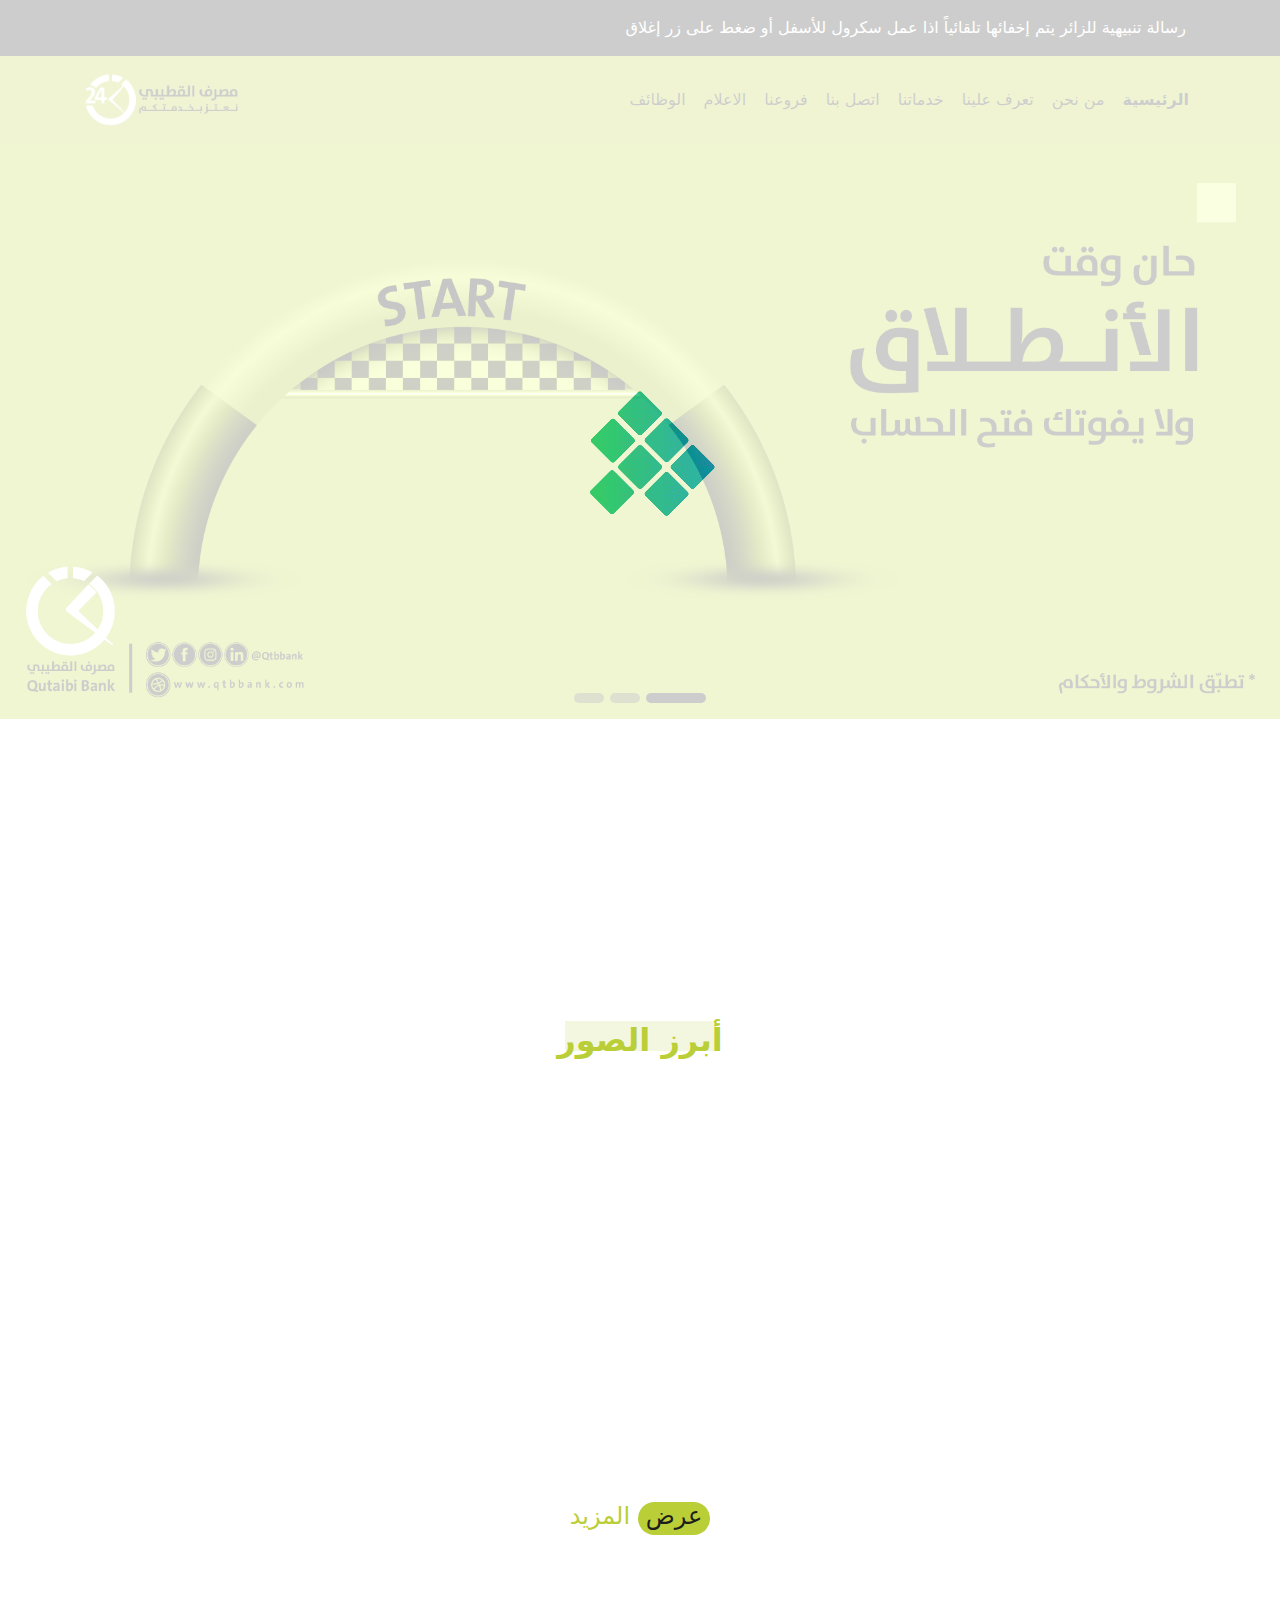
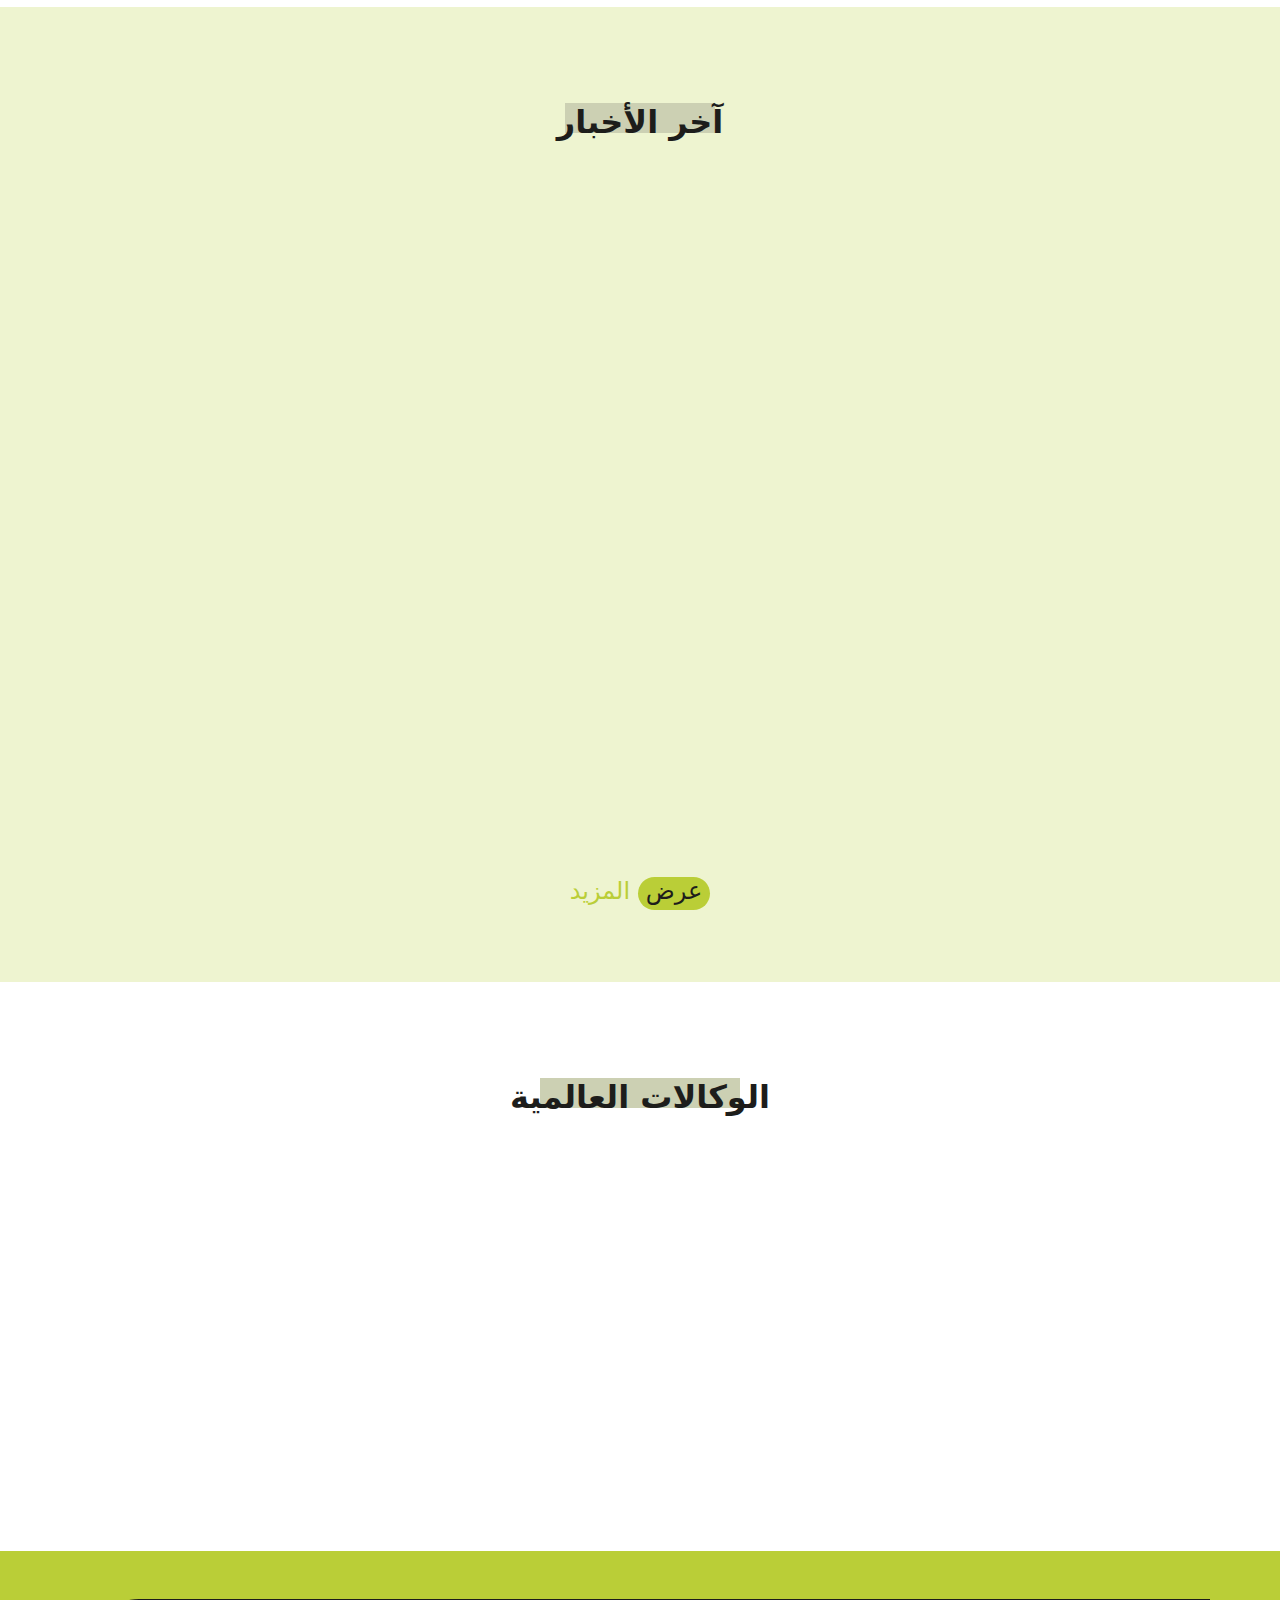
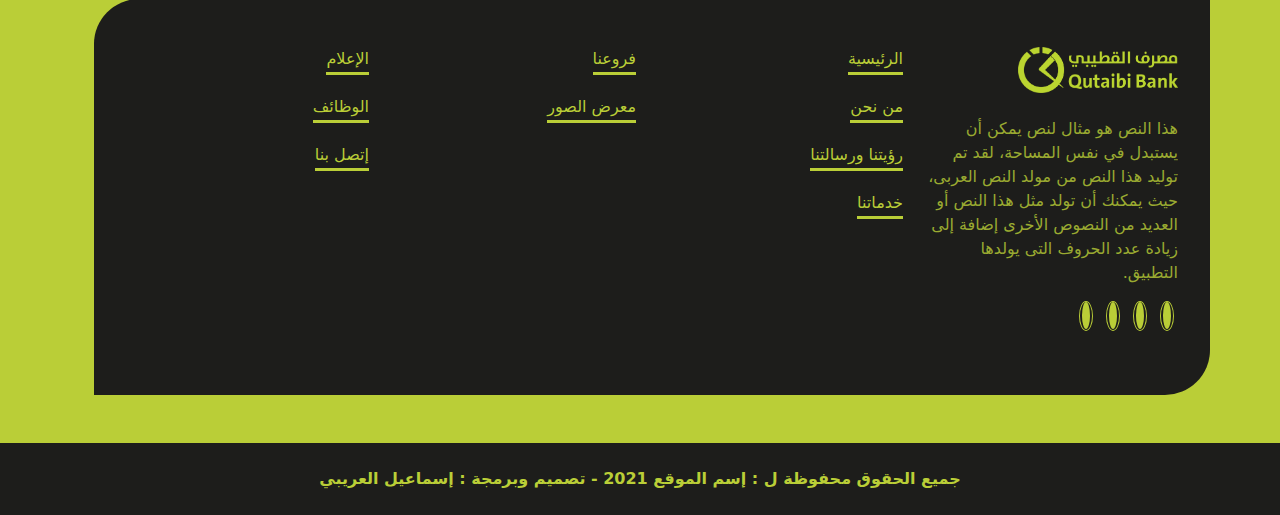
<file: index.html>
<!doctype html>
<html lang="ar" dir="rtl">

<head>
    <!-- Required meta tags -->
    <meta charset="utf-8">
    <meta name="viewport" content="width=device-width, initial-scale=1">
    <link rel="stylesheet" href="css/bootstrap.min.css">
    <link rel="stylesheet" href="css/owl.min.css">
    <link rel="stylesheet" href="css/owl.theme.default.css">
    <link rel="stylesheet" type="text/css" href="https://nafezly.com/css/cust-fonts.css">
    <link rel="stylesheet" type="text/css" href="https://nafezly.com/css/fontawsome.min.css">
    <link rel="stylesheet" type="text/css" href="https://nafezly.com/css/responsive-font.css">
    <link rel="stylesheet" href="https://cdn.jsdelivr.net/npm/@fancyapps/ui/dist/fancybox.css" />
    <link rel="stylesheet" href="https://unpkg.com/aos@2.3.1/dist/aos.css">
    <link rel="stylesheet" href="css/styles.css?v=6">
    <title>Title</title>
</head>

<body>
    <div style="width:100%;position: fixed;height: 100vh;z-index: 123456789;background: #fff;height: 100vh;" id="pre-loader">
        <div class="p-0 d-flex align-items-center justify-content-center" style="height:100vh" >
            <img src="images/loading.gif" style="width:600px;max-width:100%;" class="d-inline-block">
        </div>
    </div>
    
    <div class="col-12 active" style="background: var(--second-color);" id="alert-message">
        <div class="container">
            <div class="col-12 p-0 row p-3">
                <div class="col px-2" style="color:#fff">
                    رسالة تنبيهية للزائر يتم إخفائها تلقائياً اذا عمل سكرول للأسفل أو ضغط على زر إغلاق
                </div>
                <div class="col-1 d-flex justify-content-end px-1 align-items-center">
                    <span class="fas fa-times p-1" style="color:#fff;cursor: pointer;" onclick="$('#alert-message').slideUp();$('#alert-message').addClass('removed');$('#alert-message').removeClass('active');"></span>
                </div>
            </div>
        </div>
    </div>
    <div class="col-12" id="main-fixed-top" >
        <nav class="navbar navbar-expand-lg navbar-dark  py-3" style="background: var(--main-color);">
            <div class="container" style="direction: ltr;">
                <a class="navbar-brand p-0" href="#" style="color:var(--second-color);">
                    <img src="images/logo.jpeg" style="width: 160px;">
                </a>
                <button class="navbar-toggler" type="button" data-bs-toggle="collapse" data-bs-target="#navbarSupportedContent" aria-controls="navbarSupportedContent" aria-expanded="false" aria-label="Toggle navigation">
                    <span class="navbar-toggler-icon"></span>
                </button>
                <div class="collapse  navbar-collapse py-4 py-md-0" id="navbarSupportedContent">
                    <ul class="navbar-nav ms-md-auto mb-2 mb-lg-0 px-0" style="direction:rtl">
                        <li class="nav-item">
                            <a class="nav-link active" aria-current="page" href="index.html">الرئيسية</a>
                        </li>
                        <li class="nav-item dropdown dropdown-main" id="main-dropdown">
                            <a class="nav-link" href="#"  role="button" data-bs-toggle="dropdown" aria-expanded="false">
                                من نحن
                            </a>
                            <ul class="dropdown-menu py-0" aria-labelledby="navbarDropdown" style="direction:rtl;background: var(--second-color);right: 0px;">
                                <li class="text-end border-bottom py-1" style="border-color:var(--main-color)!important;"><a class="dropdown-item" href="about.html" style="color:var(--main-color);background: var(--second-color);"> <span class="fas fa-circle font-small"></span> بدايتنا</a></li>
                                <li class="text-end border-bottom py-1" style="border-color:var(--main-color)!important;"><a class="dropdown-item" href="#" style="color:var(--main-color);background: var(--second-color);"> <span class="fas fa-circle font-small"></span> رؤيتنا ورسالتنا</a></li>

                                <li class="text-end py-1 border-bottom dropdown dropdown-sub" id="dropdown-sub-1" style="border-color:var(--main-color)!important;">
                                    <a class="dropdown-item" role="button" data-bs-toggle="dropdown" aria-expanded="false" href="#" style="color:var(--main-color);background: var(--second-color);"> <span class="fas fa-circle font-small"></span> قصة حياتنا</a>
                                    <ul class="dropdown-menu py-0"  aria-labelledby="navbarDropdown" style="direction:rtl;background: var(--second-color);">
                                        <li class="text-end border-bottom py-1" style="border-color:var(--main-color)!important;"><a class="dropdown-item" href="#" style="color:var(--main-color);background: var(--second-color);"> <span class="fas fa-circle font-small"></span> نص عشوائي</a></li>
                                        <li class="text-end border-bottom py-1" style="border-color:var(--main-color)!important;"><a class="dropdown-item" href="#" style="color:var(--main-color);background: var(--second-color);"> <span class="fas fa-circle font-small"></span> نص عشوائي</a></li>
                                        <li class="text-end border-bottom py-1" style="border-color:var(--main-color)!important;"><a class="dropdown-item" href="#" style="color:var(--main-color);background: var(--second-color);"> <span class="fas fa-circle font-small"></span> نص عشوائي</a></li>
                                        <li class="text-end border-bottom py-1" style="border-color:var(--main-color)!important;"><a class="dropdown-item" href="#" style="color:var(--main-color);background: var(--second-color);"> <span class="fas fa-circle font-small"></span> نص عشوائي</a></li>
                                        <li class="text-end border-bottom py-1" style="border-color:var(--main-color)!important;"><a class="dropdown-item" href="#" style="color:var(--main-color);background: var(--second-color);"> <span class="fas fa-circle font-small"></span> نص عشوائي</a></li>
                                    </ul>
                                </li>
                                <li class="text-end py-1 dropdown dropdown-sub" id="dropdown-sub-2">
                                    <a class="dropdown-item" role="button" data-bs-toggle="dropdown" aria-expanded="false" href="#" style="color:var(--main-color);background: var(--second-color);"> <span class="fas fa-circle font-small"></span> قصة حياتنا</a>
                                    <ul class="dropdown-menu py-0" aria-labelledby="navbarDropdown" style="direction:rtl;background: var(--second-color);">
                                        <li class="text-end border-bottom py-1" style="border-color:var(--main-color)!important;"><a class="dropdown-item" href="#" style="color:var(--main-color);background: var(--second-color);"> <span class="fas fa-circle font-small"></span> نص عشوائي</a></li>
                                        <li class="text-end border-bottom py-1" style="border-color:var(--main-color)!important;"><a class="dropdown-item" href="#" style="color:var(--main-color);background: var(--second-color);"> <span class="fas fa-circle font-small"></span> نص عشوائي</a></li>
                                        <li class="text-end border-bottom py-1" style="border-color:var(--main-color)!important;"><a class="dropdown-item" href="#" style="color:var(--main-color);background: var(--second-color);"> <span class="fas fa-circle font-small"></span> نص عشوائي</a></li>
                                        <li class="text-end border-bottom py-1" style="border-color:var(--main-color)!important;"><a class="dropdown-item" href="#" style="color:var(--main-color);background: var(--second-color);"> <span class="fas fa-circle font-small"></span> نص عشوائي</a></li>
                                        <li class="text-end border-bottom py-1" style="border-color:var(--main-color)!important;"><a class="dropdown-item" href="#" style="color:var(--main-color);background: var(--second-color);"> <span class="fas fa-circle font-small"></span> نص عشوائي</a></li>
                                    </ul>
                                </li>
                            </ul>
                        </li>

                        <li class="nav-item dropdown dropdown-main" id="main-dropdown-2">
                            <a class="nav-link" href="#"  role="button" data-bs-toggle="dropdown" aria-expanded="false">
                                تعرف علينا 
                            </a>
                            <ul class="dropdown-menu py-0" aria-labelledby="navbarDropdown" style="direction:rtl;background: var(--second-color);right: 0px;">
                                <li class="text-end border-bottom py-1" style="border-color:var(--main-color)!important;"><a class="dropdown-item" href="about.html" style="color:var(--main-color);background: var(--second-color);"> <span class="fas fa-circle font-small"></span> بدايتنا</a></li>
                                <li class="text-end border-bottom py-1" style="border-color:var(--main-color)!important;"><a class="dropdown-item" href="#" style="color:var(--main-color);background: var(--second-color);"> <span class="fas fa-circle font-small"></span> رؤيتنا ورسالتنا</a></li>

                                <li class="text-end py-1 border-bottom dropdown dropdown-sub" id="dropdown-sub-12" style="border-color:var(--main-color)!important;">
                                    <a class="dropdown-item" role="button" data-bs-toggle="dropdown" aria-expanded="false" href="#" style="color:var(--main-color);background: var(--second-color);"> <span class="fas fa-circle font-small"></span> قصة حياتنا</a>
                                    <ul class="dropdown-menu py-0"  aria-labelledby="navbarDropdown" style="direction:rtl;background: var(--second-color);">
                                        <li class="text-end border-bottom py-1" style="border-color:var(--main-color)!important;"><a class="dropdown-item" href="#" style="color:var(--main-color);background: var(--second-color);"> <span class="fas fa-circle font-small"></span> نص عشوائي</a></li>
                                        <li class="text-end border-bottom py-1" style="border-color:var(--main-color)!important;"><a class="dropdown-item" href="#" style="color:var(--main-color);background: var(--second-color);"> <span class="fas fa-circle font-small"></span> نص عشوائي</a></li>
                                        <li class="text-end border-bottom py-1" style="border-color:var(--main-color)!important;"><a class="dropdown-item" href="#" style="color:var(--main-color);background: var(--second-color);"> <span class="fas fa-circle font-small"></span> نص عشوائي</a></li>
                                        <li class="text-end border-bottom py-1" style="border-color:var(--main-color)!important;"><a class="dropdown-item" href="#" style="color:var(--main-color);background: var(--second-color);"> <span class="fas fa-circle font-small"></span> نص عشوائي</a></li>
                                        <li class="text-end border-bottom py-1" style="border-color:var(--main-color)!important;"><a class="dropdown-item" href="#" style="color:var(--main-color);background: var(--second-color);"> <span class="fas fa-circle font-small"></span> نص عشوائي</a></li>
                                    </ul>
                                </li>
                                <li class="text-end py-1 dropdown dropdown-sub" id="dropdown-sub-22">
                                    <a class="dropdown-item" role="button" data-bs-toggle="dropdown" aria-expanded="false" href="#" style="color:var(--main-color);background: var(--second-color);"> <span class="fas fa-circle font-small"></span> قصة حياتنا</a>
                                    <ul class="dropdown-menu py-0" aria-labelledby="navbarDropdown" style="direction:rtl;background: var(--second-color);">
                                        <li class="text-end border-bottom py-1" style="border-color:var(--main-color)!important;"><a class="dropdown-item" href="#" style="color:var(--main-color);background: var(--second-color);"> <span class="fas fa-circle font-small"></span> نص عشوائي</a></li>
                                        <li class="text-end border-bottom py-1" style="border-color:var(--main-color)!important;"><a class="dropdown-item" href="#" style="color:var(--main-color);background: var(--second-color);"> <span class="fas fa-circle font-small"></span> نص عشوائي</a></li>
                                        <li class="text-end border-bottom py-1" style="border-color:var(--main-color)!important;"><a class="dropdown-item" href="#" style="color:var(--main-color);background: var(--second-color);"> <span class="fas fa-circle font-small"></span> نص عشوائي</a></li>
                                        <li class="text-end border-bottom py-1" style="border-color:var(--main-color)!important;"><a class="dropdown-item" href="#" style="color:var(--main-color);background: var(--second-color);"> <span class="fas fa-circle font-small"></span> نص عشوائي</a></li>
                                        <li class="text-end border-bottom py-1" style="border-color:var(--main-color)!important;"><a class="dropdown-item" href="#" style="color:var(--main-color);background: var(--second-color);"> <span class="fas fa-circle font-small"></span> نص عشوائي</a></li>
                                    </ul>
                                </li>
                            </ul>
                        </li>


                        <li class="nav-item">
                            <a class="nav-link" aria-current="page" href="#">خدماتنا</a>
                        </li>
                        <li class="nav-item">
                            <a class="nav-link" aria-current="page" href="contact.html">اتصل بنا</a>
                        </li>
                        <li class="nav-item">
                            <a class="nav-link" aria-current="page" href="branches.html">فروعنا</a>
                        </li>
                        <li class="nav-item">
                            <a class="nav-link" aria-current="page" href="gallery.html">الاعلام</a>
                        </li>
                        <li class="nav-item">
                            <a class="nav-link" aria-current="page" href="jobs.html">الوظائف</a>
                        </li>
                    </ul>
                </div>
            </div>
        </nav>
    </div>
    <div class="col-12 p-0"  id="fixing-margin-top"></div>
    <div id="carouselExampleIndicators" class="carousel slide" data-bs-ride="carousel">
        <div class="carousel-indicators container mx-auto">
            <button type="button" data-bs-target="#carouselExampleIndicators" data-bs-slide-to="0" class="active" aria-current="true" aria-label="Slide 1"></button>
            <button type="button" data-bs-target="#carouselExampleIndicators" data-bs-slide-to="1" aria-label="Slide 2"></button>
            <button type="button" data-bs-target="#carouselExampleIndicators" data-bs-slide-to="2" aria-label="Slide 3"></button>
        </div>
        <div class="carousel-inner">
            <div class="carousel-item active">
                <img src="images/sliders/slider_1.jpg" style="max-height: 800px;" class="d-block w-100" style="max-height: 800px;">
            </div>
            <div class="carousel-item">
                <img src="images/sliders/slider_2.jpg" style="max-height: 800px;" class="d-block w-100" style="max-height: 800px;">
            </div>
            <div class="carousel-item">
                <img src="images/sliders/slider_3.jpg" style="max-height: 800px;" class="d-block w-100" style="max-height: 800px;">
            </div>
        </div>
        <div class="col-12 container">
            <button class="carousel-control-prev container" type="button" data-bs-target="#carouselExampleIndicators" data-bs-slide="prev">
                <span class="fas fa-chevron-circle-left font-8 rounded-circle" style="color:var(--main-color);background: var(--second-color);"></span>
                <!-- <span class="carousel-control-prev-icon" aria-hidden="true"></span>
          <span class="visually-hidden"></span> -->
            </button>
            <button class="carousel-control-next" type="button" data-bs-target="#carouselExampleIndicators" data-bs-slide="next">
                <!-- <span class="carousel-control-next-icon" aria-hidden="true">
            <span class=""></span> 
          </span>
          <span class="visually-hidden">Next</span> -->
                <span class="fas fa-chevron-circle-right font-8 rounded-circle" style="color:var(--main-color);background: var(--second-color);"></span>
            </button>
        </div>
    </div>
    <div class="col-12 px-0 py-5">
        <div class="container px-2 py-5">
            <div class="col-12 p-0 row" data-aos="fade-up">
                <div style="width:65px;background: #eef4d0;height: 54px;" class="d-flex justify-content-center align-items-center rounded">
                    <span class="fas fa-chart-network font-4" style="color:var(--main-color);"></span>
                </div>
                <div style="width:calc(100% - 65px);" class="px-2">
                    <div class="col-12 p-0" style="background:#eef4d0;overflow: hidden; height: 54px;">
                        <marquee class="font-3 px-2 " aria-hidden="true" style="height:60px;color: var(--second-color);padding-top: 12px;direction: ltr;" direction="right">
                            <p>
                                هذا النص هو مثال لنص يمكن أن يستبدل في نفس المساحة، لقد تم توليد هذا النص من مولد النص العربى،
                                <span class="badge bg-danger">سياسة</span>
                                حيث يمكنك أن تولد مثل هذا النص أو العديد من النصوص الأخرى إضافة إلى زيادة عدد الحروف التى يولدها التطبيق.
                                إذا كنت تحتاج إلى عدد أكبر من الفقرات يتيح لك مولد النص العربى زيادة عدد الفقرات كما تريد، النص لن يبدو مقسما
                                <span class="badge bg-warning">تجارة</span>
                                ولا يحوي أخطاء لغوية، مولد النص العربى مفيد لمصممي المواقع على وجه الخصوص، حيث يحتاج العميل فى كثير من الأحيان أن يطلع على صورة حقيقية لتصميم الموقع.
                                <span class="badge bg-success">ترفيه</span>
                            </p>
                        </marquee>
                    </div>
                </div>
            </div>
        </div>
    </div>
    <div class="col-12 py-5 ">
        <div class="container p-2">
            <div class="col-12 px-0 text-center">
                <div style="position: absolute; left: 50%;z-index: -1;">
                    <div style="position: relative; left: -50%;width: 150px;height: 30px;background: #f3f7e0;"></div>
                </div>
                <h2 style="color:var(--main-color);font-weight: bold;">أبرز الصور</h2>
            </div>
            <div class="owl-carousel owl-carousel-3 pt-5" style="direction:ltr">
                <div style="direction:rtl" data-aos="fade-up">
                    <div class="col-12 p-3 d-flex justify-content-center">
                        <a href="images/designs/1.jpeg" data-fancybox="gallery" data-caption="وصف الصورة سيتم كتابته هنا" style="border-radius: 30px;overflow: hidden;">
                            <img src="images/designs/1.jpeg" style="width: 400px;max-width: 100%;border-radius: 15px;">
                        </a>
                    </div>
                </div>
                <div style="direction:rtl" data-aos="fade-up">
                    <div class="col-12 p-3 d-flex justify-content-center">
                        <a href="images/designs/2.jpeg" data-fancybox="gallery" data-caption="وصف الصورة سيتم كتابته هنا" style="border-radius: 30px;overflow: hidden;">
                            <img src="images/designs/2.jpeg" style="width: 400px;max-width: 100%;border-radius: 15px;">
                        </a>
                    </div>
                </div>
                <div style="direction:rtl" data-aos="fade-up">
                    <div class="col-12 p-3 d-flex justify-content-center">
                        <a href="images/designs/3.jpeg" data-fancybox="gallery" data-caption="وصف الصورة سيتم كتابته هنا" style="border-radius: 30px;overflow: hidden;">
                            <img src="images/designs/3.jpeg" style="width: 400px;max-width: 100%;border-radius: 15px;">
                        </a>
                    </div>
                </div>
                <div style="direction:rtl" data-aos="fade-up">
                    <div class="col-12 p-3 d-flex justify-content-center">
                        <a href="images/designs/4.jpeg" data-fancybox="gallery" data-caption="وصف الصورة سيتم كتابته هنا" style="border-radius: 30px;overflow: hidden;">
                            <img src="images/designs/4.jpeg" style="width: 400px;max-width: 100%;border-radius: 15px;">
                        </a>
                    </div>
                </div>
            </div>
        </div>
        <div class="col-12 pb-3 pt-0 text-center">
            <a href="gallery.html">
                <h4 style="color:var(--main-color);"><span style="background: var(--main-color);color:var(--second-color);" class="d-inline-block rounded-pill px-2 pt-0 pb-1">عرض</span> المزيد</h4>
            </a>
        </div>
    </div>
    <div class="col-12 py-5 " style="background:#eef4d0">
        <div class="container px-2 py-5">
            <div class="col-12 px-0 text-center">
                <div style="position: absolute; left: 50%;z-index: 0;">
                    <div style="position: relative; left: -50%;width: 150px;height: 30px;background: #ccd0b3;"></div>
                </div>
                <h2 style="color:var(--second-color);font-weight: bold;position: relative;z-index: 1;">آخر الأخبار</h2>
            </div>
            <div class="owl-carousel owl-carousel-3 pt-5" style="direction:ltr">
                <div style="direction:rtl" data-aos="fade-up">
                    <div class="col-12 p-3 d-flex justify-content-center">
                        <div class="col-12 px-0">
                            <div style="background:var(--main-color);border-radius: 2rem;" class="col-12 p-0">
                                <div style="background:var(--second-color);border-radius: 2rem;max-height: 250px;" class="p-4 col-12">
                                    <div style="height: 280px;position: relative;top: 10px;background: #fff;border-radius: 2rem;" class="col-12">
                                        <img src="images/designs/1.jpeg" style="width:100%;border-radius:inherit;height: 100%;" style="">
                                    </div>
                                </div>
                                <div class="col-12 px-4" style="margin-top: 76px;">
                                    <h4 class="font-3 text-center">نص عشوائي سيتم كتابته هنا</h4>
                                    <p class="font-2 py-3 d-inline-block">هذا النص هو مثال لنص يمكن أن يستبدل في نفس المساحة، لقد تم توليد هذا النص من مولد النص العربى، حيث يمكنك أن تولد </p>
                                    <div class="col-12 d-flex justify-content-end pb-3">
                                        <a href="#" style="color:var(--second-color);"> عرض المزيد <span class="fas fa-chevron-left"></span></a>
                                    </div>
                                </div>
                            </div>
                        </div>
                    </div>
                </div>
                <div style="direction:rtl" data-aos="fade-up">
                    <div class="col-12 p-3 d-flex justify-content-center">
                        <div class="col-12 px-0">
                            <div style="background:var(--main-color);border-radius: 2rem;" class="col-12 p-0">
                                <div style="background:var(--second-color);border-radius: 2rem;max-height: 250px;" class="p-4 col-12">
                                    <div style="height: 280px;position: relative;top: 10px;background: #fff;border-radius: 2rem;" class="col-12">
                                        <img src="images/designs/1.jpeg" style="width:100%;border-radius:inherit;height: 100%;" style="">
                                    </div>
                                </div>
                                <div class="col-12 px-4" style="margin-top: 76px;">
                                    <h4 class="font-3 text-center">نص عشوائي سيتم كتابته هنا</h4>
                                    <p class="font-2 py-3 d-inline-block">هذا النص هو مثال لنص يمكن أن يستبدل في نفس المساحة، لقد تم توليد هذا النص من مولد النص العربى، حيث يمكنك أن تولد </p>
                                    <div class="col-12 d-flex justify-content-end pb-3">
                                        <a href="#" style="color:var(--second-color);"> عرض المزيد <span class="fas fa-chevron-left"></span></a>
                                    </div>
                                </div>
                            </div>
                        </div>
                    </div>
                </div>
                <div style="direction:rtl" data-aos="fade-up">
                    <div class="col-12 p-3 d-flex justify-content-center">
                        <div class="col-12 px-0">
                            <div style="background:var(--main-color);border-radius: 2rem;" class="col-12 p-0">
                                <div style="background:var(--second-color);border-radius: 2rem;max-height: 250px;" class="p-4 col-12">
                                    <div style="height: 280px;position: relative;top: 10px;background: #fff;border-radius: 2rem;" class="col-12">
                                        <img src="images/designs/1.jpeg" style="width:100%;border-radius:inherit;height: 100%;" style="">
                                    </div>
                                </div>
                                <div class="col-12 px-4" style="margin-top: 76px;">
                                    <h4 class="font-3 text-center">نص عشوائي سيتم كتابته هنا</h4>
                                    <p class="font-2 py-3 d-inline-block">هذا النص هو مثال لنص يمكن أن يستبدل في نفس المساحة، لقد تم توليد هذا النص من مولد النص العربى، حيث يمكنك أن تولد </p>
                                    <div class="col-12 d-flex justify-content-end pb-3">
                                        <a href="#" style="color:var(--second-color);"> عرض المزيد <span class="fas fa-chevron-left"></span></a>
                                    </div>
                                </div>
                            </div>
                        </div>
                    </div>
                </div>
                <div style="direction:rtl" data-aos="fade-up">
                    <div class="col-12 p-3 d-flex justify-content-center">
                        <div class="col-12 px-0">
                            <div style="background:var(--main-color);border-radius: 2rem;" class="col-12 p-0">
                                <div style="background:var(--second-color);border-radius: 2rem;max-height: 250px;" class="p-4 col-12">
                                    <div style="height: 280px;position: relative;top: 10px;background: #fff;border-radius: 2rem;" class="col-12">
                                        <img src="images/designs/1.jpeg" style="width:100%;border-radius:inherit;height: 100%;" style="">
                                    </div>
                                </div>
                                <div class="col-12 px-4" style="margin-top: 76px;">
                                    <h4 class="font-3 text-center">نص عشوائي سيتم كتابته هنا</h4>
                                    <p class="font-2 py-3 d-inline-block">هذا النص هو مثال لنص يمكن أن يستبدل في نفس المساحة، لقد تم توليد هذا النص من مولد النص العربى، حيث يمكنك أن تولد </p>
                                    <div class="col-12 d-flex justify-content-end pb-3">
                                        <a href="#" style="color:var(--second-color);"> عرض المزيد <span class="fas fa-chevron-left"></span></a>
                                    </div>
                                </div>
                            </div>
                        </div>
                    </div>
                </div>
            </div>
        </div>
        <div class="col-12 pb-3 pt-0 text-center">
            <a href="#">
                <h4 style="color:var(--main-color);"><span style="background: var(--main-color);color:var(--second-color);" class="d-inline-block rounded-pill px-2 pt-0 pb-1">عرض</span> المزيد</h4>
            </a>
        </div>
    </div>
    <div class="col-12 py-5 " style="background:#fff;">
        <div class="container px-2 py-5">
            <div class="col-12 px-0 text-center">
                <div style="position: absolute; left: 50%;z-index: 0;">
                    <div style="position: relative; left: -50%;width: 200px;height: 30px;background: #ccd0b3;"></div>
                </div>
                <h2 style="color:var(--second-color);font-weight: bold;position: relative;z-index: 1;">الوكالات العالمية</h2>
            </div>
            <div class="owl-carousel owl-carousel-4 pt-5" style="direction:ltr">
                <div style="direction:rtl" data-aos="fade-up">
                    <div class="col-12 p-5 d-flex justify-content-center">
                        <img src="images/designs/1.jpeg" style="width:100%;border-radius:inherit;height: 100%;" style="" class="rounded">
                    </div>
                </div>
                <div style="direction:rtl" data-aos="fade-up">
                    <div class="col-12 p-5 d-flex justify-content-center">
                        <img src="images/designs/2.jpeg" style="width:100%;border-radius:inherit;height: 100%;" style="" class="rounded">
                    </div>
                </div>
                <div style="direction:rtl" data-aos="fade-up">
                    <div class="col-12 p-5 d-flex justify-content-center">
                        <img src="images/designs/3.jpeg" style="width:100%;border-radius:inherit;height: 100%;" style="" class="rounded">
                    </div>
                </div>
                <div style="direction:rtl" data-aos="fade-up">
                    <div class="col-12 p-5 d-flex justify-content-center">
                        <img src="images/designs/4.jpeg" style="width:100%;border-radius:inherit;height: 100%;" style="" class="rounded">
                    </div>
                </div>
                <div style="direction:rtl" data-aos="fade-up">
                    <div class="col-12 p-5 d-flex justify-content-center">
                        <img src="images/designs/5.jpeg" style="width:100%;border-radius:inherit;height: 100%;" style="" class="rounded">
                    </div>
                </div>
            </div>
        </div>
    </div>
    <div class="col-12 p-0" id="footer" style="background:var(--main-color);">
        <div class="container py-5">
            <div class="col-12 row px-lg-4 py-4" style="border-radius: 45px 0px 45px 0px;background: var(--second-color);min-height: 350px;">
                <div class="col-12 col-lg-3 px-2 py-lg-4 py-1 mb-3">
                    <div class="col-12 p-0 text-end ">
                        <div class="col-12 px-0 text-center text-md-end">
                            <img src="images/logos/logo_2.png" style="width: 160px;" class="mb-4 d-inline-block">
                        </div>
                        
                        <!-- <h2 style="color:#fff" class="mb-3">الشعار هنا</h2> -->
                        <div class="col-12 py-0 px-2 px-lg-0 text-justify ">
                            <p style="color:var(--main-color);opacity: .8;">هذا النص هو مثال لنص يمكن أن يستبدل في نفس المساحة، لقد تم توليد هذا النص من مولد النص العربى، حيث يمكنك أن تولد مثل هذا النص أو العديد من النصوص الأخرى إضافة إلى زيادة عدد الحروف التى يولدها التطبيق.</p>
                        </div>
                        <div class="col-12 py-0 px-2 px-lg-0  text-end" style="direction:ltr">
                            <a href="#" style="border:1px solid var(--main-color);background:transparent;padding: 2px;" class="rounded-circle d-inline-block mx-1 text-center">
                                <span class="fab fa-twitter font-3 p-1 rounded-circle" style="background:var(--main-color);color: var(--second-color);width: 29px;"></span>
                            </a>
                            <a href="#" style="border:1px solid var(--main-color);background:transparent;padding: 2px;" class="rounded-circle d-inline-block mx-1 text-center">
                                <span class="fab fa-facebook-f font-3 p-1 rounded-circle" style="background:var(--main-color);color: var(--second-color);width: 29px;"></span>
                            </a>
                            <a href="#" style="border:1px solid var(--main-color);background:transparent;padding: 2px;" class="rounded-circle d-inline-block mx-1 text-center">
                                <span class="fab fa-instagram font-3 p-1 rounded-circle" style="background:var(--main-color);color: var(--second-color);width: 29px;"></span>
                            </a>
                            <a href="#" style="border:1px solid var(--main-color);background:transparent;padding: 2px;" class="rounded-circle d-inline-block mx-1 text-center">
                                <span class="fab fa-linkedin-in font-3 p-1 rounded-circle" style="background:var(--main-color);color: var(--second-color);width: 29px;"></span>
                            </a>
                        </div>
                    </div>
                </div>
                <div class="col-12 col-lg-3 px-2 py-lg-4 py-1">
                    <ul style="list-style-type: none;" class="px-2">
                        <li class="pb-4"><a href="#" class="pb-1" style="color:var(--main-color);border-bottom: 3px solid var(--main-color)!important;">الرئيسية</a></li>
                        <li class="pb-4"><a href="#" class="pb-1" style="color:var(--main-color);border-bottom: 3px solid var(--main-color)!important;">من نحن</a></li>
                        <li class="pb-4"><a href="#" class="pb-1" style="color:var(--main-color);border-bottom: 3px solid var(--main-color)!important;">رؤيتنا ورسالتنا</a></li>
                        <li class="pb-4"><a href="#" class="pb-1" style="color:var(--main-color);border-bottom: 3px solid var(--main-color)!important;">خدماتنا</a></li>
                    </ul>
                </div>
                <div class="col-12 col-lg-3 px-2 py-lg-4 py-1">
                    <ul style="list-style-type: none;" class="px-2">
                        <li class="pb-4"><a href="#" class="pb-1" style="color:var(--main-color);border-bottom: 3px solid var(--main-color)!important;">فروعنا</a></li>
                        <li class="pb-4"><a href="#" class="pb-1" style="color:var(--main-color);border-bottom: 3px solid var(--main-color)!important;">معرض الصور</a></li>
                    </ul>
                </div>
                <div class="col-12 col-lg-3 px-2 py-lg-4 py-1">
                    <ul style="list-style-type: none;" class="px-2">
                        <li class="pb-4"><a href="#" class="pb-1" style="color:var(--main-color);border-bottom: 3px solid var(--main-color)!important;">الإعلام</a></li>
                        <li class="pb-4"><a href="#" class="pb-1" style="color:var(--main-color);border-bottom: 3px solid var(--main-color)!important;">الوظائف</a></li>
                        <li class="pb-4"><a href="#" class="pb-1" style="color:var(--main-color);border-bottom: 3px solid var(--main-color)!important;">إتصل بنا</a></li>
                    </ul>
                </div>
            </div>
        </div>
    </div>
    <div class="col-12 text-center py-4 " style="font-weight: bold;color: var(--main-color);background: var(--second-color);">
        جميع الحقوق محفوظة ل : إسم الموقع 2021 - تصميم وبرمجة : إسماعيل العريبي
    </div>
    <script src="https://cdnjs.cloudflare.com/ajax/libs/jquery/3.6.0/jquery.min.js"></script>
    <script src="js/bootstrap.min.js"></script>
    <script src="js/owl.carousel.min.js"></script>
    <script src="https://unpkg.com/aos@2.3.1/dist/aos.js"></script>
    <script src="https://cdn.jsdelivr.net/npm/@fancyapps/ui/dist/fancybox.umd.js"></script>
    <script src="js/main.js?v=6"></script>
</body>

</html>
</file>
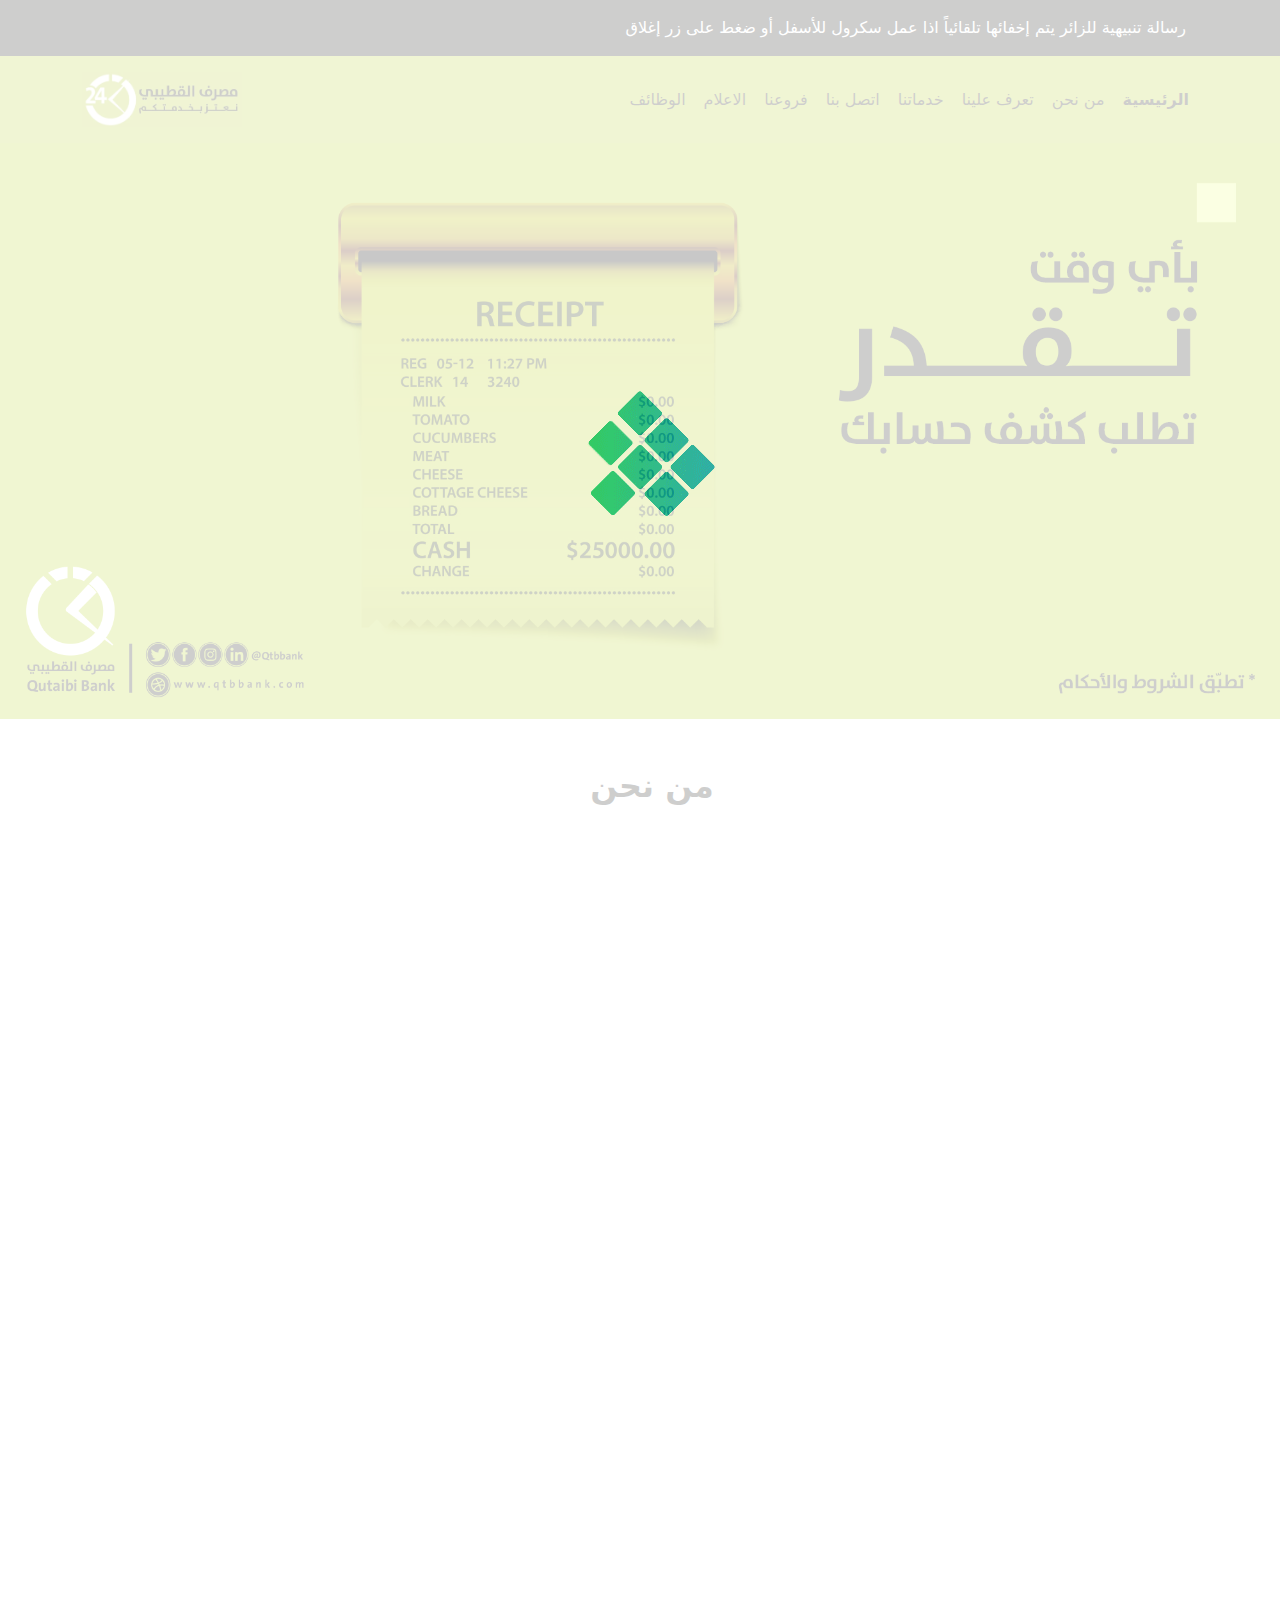
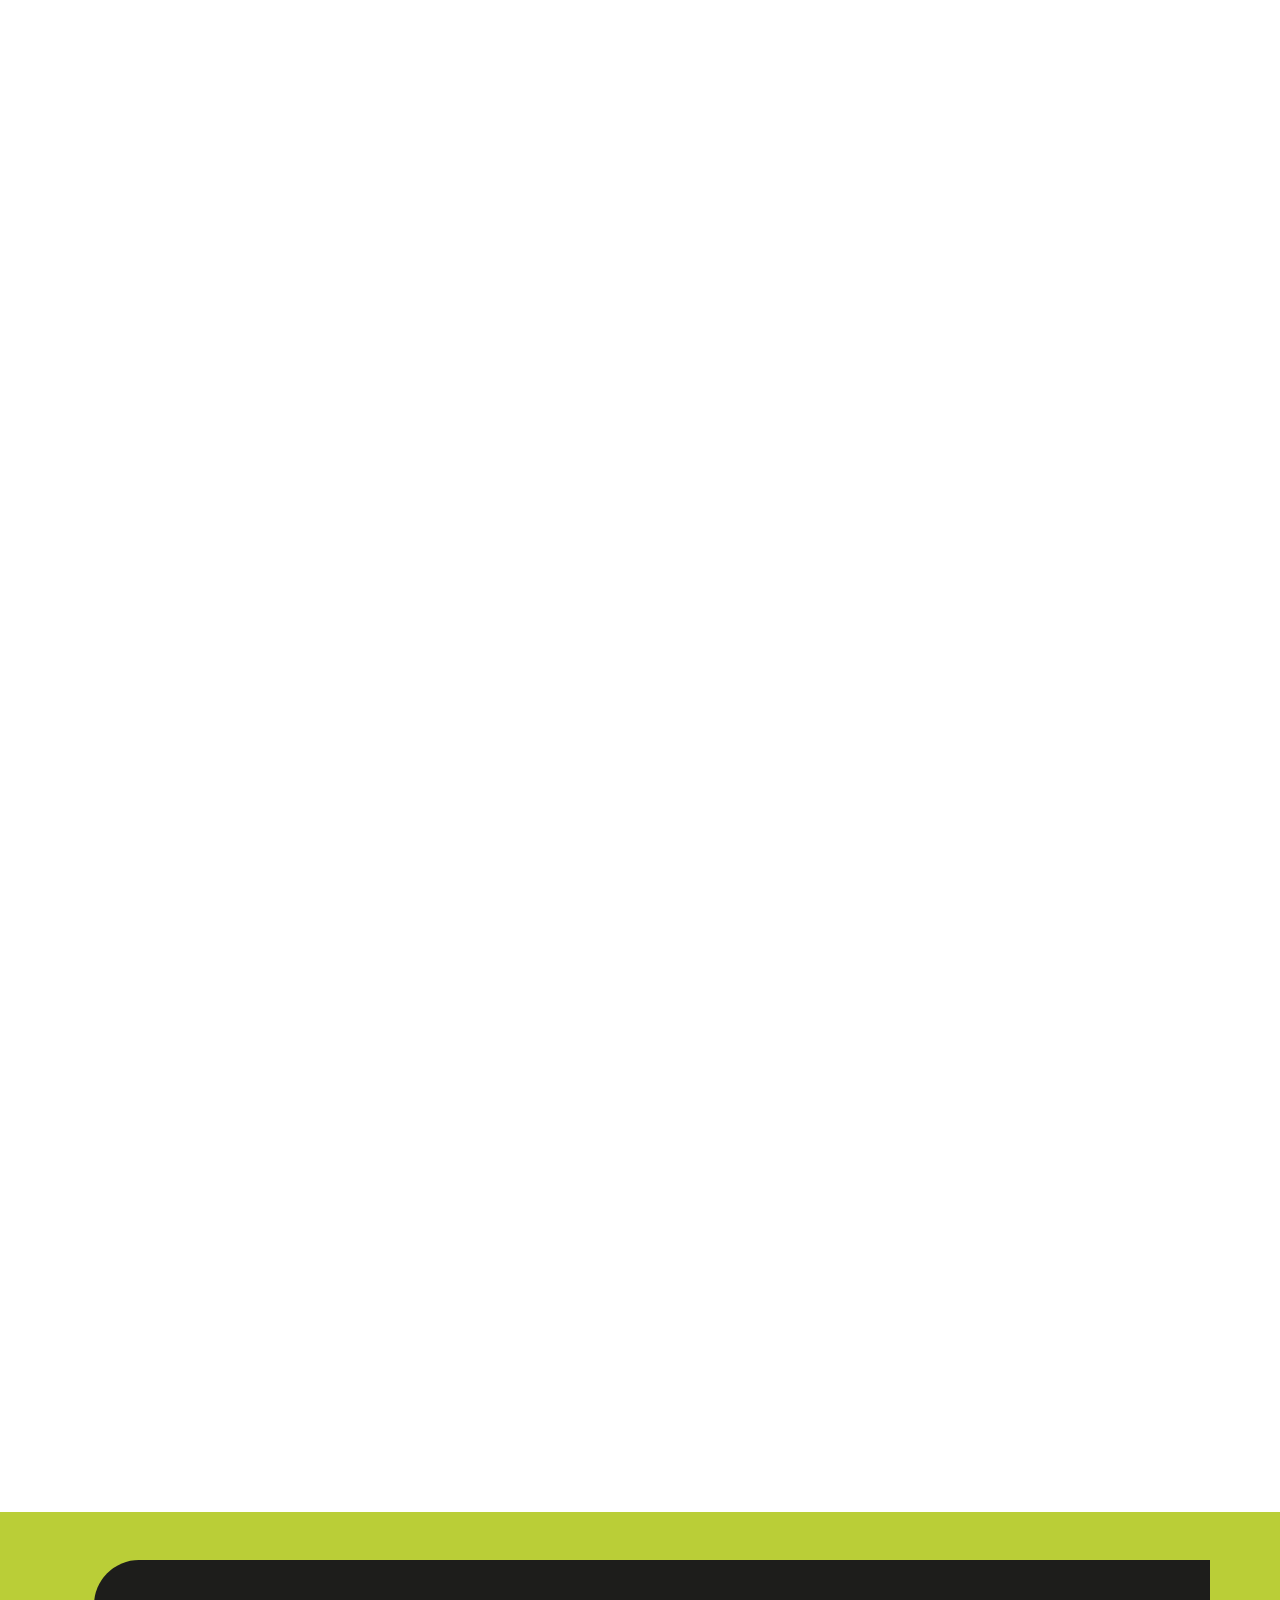
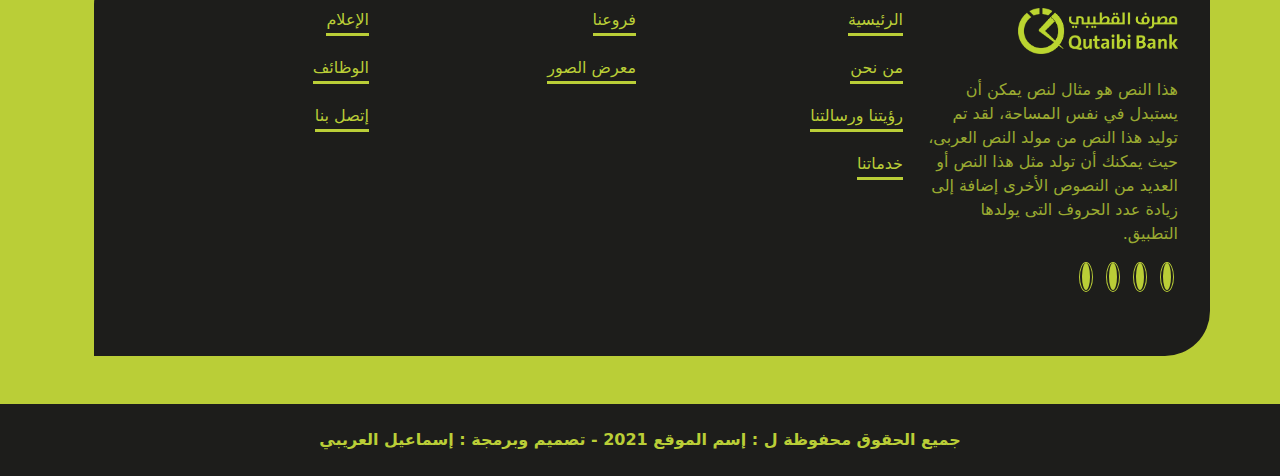
<file: about.html>
<!doctype html>
<html lang="ar" dir="rtl">

<head>
    <!-- Required meta tags -->
    <meta charset="utf-8">
    <meta name="viewport" content="width=device-width, initial-scale=1">
    <link rel="stylesheet" href="css/bootstrap.min.css">
    <link rel="stylesheet" href="css/owl.min.css">
    <link rel="stylesheet" href="css/owl.theme.default.css">
    <link rel="stylesheet" type="text/css" href="https://nafezly.com/css/cust-fonts.css">
    <link rel="stylesheet" type="text/css" href="https://nafezly.com/css/fontawsome.min.css">
    <link rel="stylesheet" type="text/css" href="https://nafezly.com/css/responsive-font.css">
    <link rel="stylesheet" href="https://cdn.jsdelivr.net/npm/@fancyapps/ui/dist/fancybox.css" />
    <link rel="stylesheet" href="https://unpkg.com/aos@2.3.1/dist/aos.css" >
    <link rel="stylesheet" href="css/styles.css?v=6">
    <title>Title</title>
</head>

<body>
    <div style="width:100%;position: fixed;height: 100vh;z-index: 123456789;background: #fff;height: 100vh;" id="pre-loader">
        <div class="p-0 d-flex align-items-center justify-content-center" style="height:100vh" >
            <img src="images/loading.gif" style="width:600px;max-width:100%;" class="d-inline-block">
        </div>
    </div>
    <div class="col-12 active" style="background: var(--second-color);" id="alert-message">
        <div class="container">
            <div class="col-12 p-0 row p-3">
                <div class="col px-2" style="color:#fff">
                    رسالة تنبيهية للزائر يتم إخفائها تلقائياً اذا عمل سكرول للأسفل أو ضغط على زر إغلاق
                </div>
                <div class="col-1 d-flex justify-content-end px-1 align-items-center">
                    <span class="fas fa-times p-1" style="color:#fff;cursor: pointer;" onclick="$('#alert-message').slideUp();$('#alert-message').addClass('removed');$('#alert-message').removeClass('active');"></span>
                </div>
            </div>
        </div>
    </div>
    <div class="col-12" id="main-fixed-top" >
        <nav class="navbar navbar-expand-lg navbar-dark  py-3" style="background: var(--main-color);">
            <div class="container" style="direction: ltr;">
                <a class="navbar-brand p-0" href="#" style="color:var(--second-color);">
                    <img src="images/logo.jpeg" style="width: 160px;">
                </a>
                <button class="navbar-toggler" type="button" data-bs-toggle="collapse" data-bs-target="#navbarSupportedContent" aria-controls="navbarSupportedContent" aria-expanded="false" aria-label="Toggle navigation">
                    <span class="navbar-toggler-icon"></span>
                </button>
                <div class="collapse  navbar-collapse py-4 py-md-0" id="navbarSupportedContent">
                    <ul class="navbar-nav ms-md-auto mb-2 mb-lg-0 px-0" style="direction:rtl">
                        <li class="nav-item">
                            <a class="nav-link active" aria-current="page" href="index.html">الرئيسية</a>
                        </li>
                        <li class="nav-item dropdown dropdown-main" id="main-dropdown">
                            <a class="nav-link" href="#"  role="button" data-bs-toggle="dropdown" aria-expanded="false">
                                من نحن
                            </a>
                            <ul class="dropdown-menu py-0" aria-labelledby="navbarDropdown" style="direction:rtl;background: var(--second-color);right: 0px;">
                                <li class="text-end border-bottom py-1" style="border-color:var(--main-color)!important;"><a class="dropdown-item" href="about.html" style="color:var(--main-color);background: var(--second-color);"> <span class="fas fa-circle font-small"></span> بدايتنا</a></li>
                                <li class="text-end border-bottom py-1" style="border-color:var(--main-color)!important;"><a class="dropdown-item" href="#" style="color:var(--main-color);background: var(--second-color);"> <span class="fas fa-circle font-small"></span> رؤيتنا ورسالتنا</a></li>

                                <li class="text-end py-1 border-bottom dropdown dropdown-sub" id="dropdown-sub-1" style="border-color:var(--main-color)!important;">
                                    <a class="dropdown-item" role="button" data-bs-toggle="dropdown" aria-expanded="false" href="#" style="color:var(--main-color);background: var(--second-color);"> <span class="fas fa-circle font-small"></span> قصة حياتنا</a>
                                    <ul class="dropdown-menu py-0"  aria-labelledby="navbarDropdown" style="direction:rtl;background: var(--second-color);">
                                        <li class="text-end border-bottom py-1" style="border-color:var(--main-color)!important;"><a class="dropdown-item" href="#" style="color:var(--main-color);background: var(--second-color);"> <span class="fas fa-circle font-small"></span> نص عشوائي</a></li>
                                        <li class="text-end border-bottom py-1" style="border-color:var(--main-color)!important;"><a class="dropdown-item" href="#" style="color:var(--main-color);background: var(--second-color);"> <span class="fas fa-circle font-small"></span> نص عشوائي</a></li>
                                        <li class="text-end border-bottom py-1" style="border-color:var(--main-color)!important;"><a class="dropdown-item" href="#" style="color:var(--main-color);background: var(--second-color);"> <span class="fas fa-circle font-small"></span> نص عشوائي</a></li>
                                        <li class="text-end border-bottom py-1" style="border-color:var(--main-color)!important;"><a class="dropdown-item" href="#" style="color:var(--main-color);background: var(--second-color);"> <span class="fas fa-circle font-small"></span> نص عشوائي</a></li>
                                        <li class="text-end border-bottom py-1" style="border-color:var(--main-color)!important;"><a class="dropdown-item" href="#" style="color:var(--main-color);background: var(--second-color);"> <span class="fas fa-circle font-small"></span> نص عشوائي</a></li>
                                    </ul>
                                </li>
                                <li class="text-end py-1 dropdown dropdown-sub" id="dropdown-sub-2">
                                    <a class="dropdown-item" role="button" data-bs-toggle="dropdown" aria-expanded="false" href="#" style="color:var(--main-color);background: var(--second-color);"> <span class="fas fa-circle font-small"></span> قصة حياتنا</a>
                                    <ul class="dropdown-menu py-0" aria-labelledby="navbarDropdown" style="direction:rtl;background: var(--second-color);">
                                        <li class="text-end border-bottom py-1" style="border-color:var(--main-color)!important;"><a class="dropdown-item" href="#" style="color:var(--main-color);background: var(--second-color);"> <span class="fas fa-circle font-small"></span> نص عشوائي</a></li>
                                        <li class="text-end border-bottom py-1" style="border-color:var(--main-color)!important;"><a class="dropdown-item" href="#" style="color:var(--main-color);background: var(--second-color);"> <span class="fas fa-circle font-small"></span> نص عشوائي</a></li>
                                        <li class="text-end border-bottom py-1" style="border-color:var(--main-color)!important;"><a class="dropdown-item" href="#" style="color:var(--main-color);background: var(--second-color);"> <span class="fas fa-circle font-small"></span> نص عشوائي</a></li>
                                        <li class="text-end border-bottom py-1" style="border-color:var(--main-color)!important;"><a class="dropdown-item" href="#" style="color:var(--main-color);background: var(--second-color);"> <span class="fas fa-circle font-small"></span> نص عشوائي</a></li>
                                        <li class="text-end border-bottom py-1" style="border-color:var(--main-color)!important;"><a class="dropdown-item" href="#" style="color:var(--main-color);background: var(--second-color);"> <span class="fas fa-circle font-small"></span> نص عشوائي</a></li>
                                    </ul>
                                </li>
                            </ul>
                        </li>

                        <li class="nav-item dropdown dropdown-main" id="main-dropdown-2">
                            <a class="nav-link" href="#"  role="button" data-bs-toggle="dropdown" aria-expanded="false">
                                تعرف علينا 
                            </a>
                            <ul class="dropdown-menu py-0" aria-labelledby="navbarDropdown" style="direction:rtl;background: var(--second-color);right: 0px;">
                                <li class="text-end border-bottom py-1" style="border-color:var(--main-color)!important;"><a class="dropdown-item" href="about.html" style="color:var(--main-color);background: var(--second-color);"> <span class="fas fa-circle font-small"></span> بدايتنا</a></li>
                                <li class="text-end border-bottom py-1" style="border-color:var(--main-color)!important;"><a class="dropdown-item" href="#" style="color:var(--main-color);background: var(--second-color);"> <span class="fas fa-circle font-small"></span> رؤيتنا ورسالتنا</a></li>

                                <li class="text-end py-1 border-bottom dropdown dropdown-sub" id="dropdown-sub-12" style="border-color:var(--main-color)!important;">
                                    <a class="dropdown-item" role="button" data-bs-toggle="dropdown" aria-expanded="false" href="#" style="color:var(--main-color);background: var(--second-color);"> <span class="fas fa-circle font-small"></span> قصة حياتنا</a>
                                    <ul class="dropdown-menu py-0"  aria-labelledby="navbarDropdown" style="direction:rtl;background: var(--second-color);">
                                        <li class="text-end border-bottom py-1" style="border-color:var(--main-color)!important;"><a class="dropdown-item" href="#" style="color:var(--main-color);background: var(--second-color);"> <span class="fas fa-circle font-small"></span> نص عشوائي</a></li>
                                        <li class="text-end border-bottom py-1" style="border-color:var(--main-color)!important;"><a class="dropdown-item" href="#" style="color:var(--main-color);background: var(--second-color);"> <span class="fas fa-circle font-small"></span> نص عشوائي</a></li>
                                        <li class="text-end border-bottom py-1" style="border-color:var(--main-color)!important;"><a class="dropdown-item" href="#" style="color:var(--main-color);background: var(--second-color);"> <span class="fas fa-circle font-small"></span> نص عشوائي</a></li>
                                        <li class="text-end border-bottom py-1" style="border-color:var(--main-color)!important;"><a class="dropdown-item" href="#" style="color:var(--main-color);background: var(--second-color);"> <span class="fas fa-circle font-small"></span> نص عشوائي</a></li>
                                        <li class="text-end border-bottom py-1" style="border-color:var(--main-color)!important;"><a class="dropdown-item" href="#" style="color:var(--main-color);background: var(--second-color);"> <span class="fas fa-circle font-small"></span> نص عشوائي</a></li>
                                    </ul>
                                </li>
                                <li class="text-end py-1 dropdown dropdown-sub" id="dropdown-sub-22">
                                    <a class="dropdown-item" role="button" data-bs-toggle="dropdown" aria-expanded="false" href="#" style="color:var(--main-color);background: var(--second-color);"> <span class="fas fa-circle font-small"></span> قصة حياتنا</a>
                                    <ul class="dropdown-menu py-0" aria-labelledby="navbarDropdown" style="direction:rtl;background: var(--second-color);">
                                        <li class="text-end border-bottom py-1" style="border-color:var(--main-color)!important;"><a class="dropdown-item" href="#" style="color:var(--main-color);background: var(--second-color);"> <span class="fas fa-circle font-small"></span> نص عشوائي</a></li>
                                        <li class="text-end border-bottom py-1" style="border-color:var(--main-color)!important;"><a class="dropdown-item" href="#" style="color:var(--main-color);background: var(--second-color);"> <span class="fas fa-circle font-small"></span> نص عشوائي</a></li>
                                        <li class="text-end border-bottom py-1" style="border-color:var(--main-color)!important;"><a class="dropdown-item" href="#" style="color:var(--main-color);background: var(--second-color);"> <span class="fas fa-circle font-small"></span> نص عشوائي</a></li>
                                        <li class="text-end border-bottom py-1" style="border-color:var(--main-color)!important;"><a class="dropdown-item" href="#" style="color:var(--main-color);background: var(--second-color);"> <span class="fas fa-circle font-small"></span> نص عشوائي</a></li>
                                        <li class="text-end border-bottom py-1" style="border-color:var(--main-color)!important;"><a class="dropdown-item" href="#" style="color:var(--main-color);background: var(--second-color);"> <span class="fas fa-circle font-small"></span> نص عشوائي</a></li>
                                    </ul>
                                </li>
                            </ul>
                        </li>


                        <li class="nav-item">
                            <a class="nav-link" aria-current="page" href="#">خدماتنا</a>
                        </li>
                        <li class="nav-item">
                            <a class="nav-link" aria-current="page" href="contact.html">اتصل بنا</a>
                        </li>
                        <li class="nav-item">
                            <a class="nav-link" aria-current="page" href="branches.html">فروعنا</a>
                        </li>
                        <li class="nav-item">
                            <a class="nav-link" aria-current="page" href="gallery.html">الاعلام</a>
                        </li>
                        <li class="nav-item">
                            <a class="nav-link" aria-current="page" href="jobs.html">الوظائف</a>
                        </li>
                    </ul>
                </div>
            </div>
        </nav>
    </div>
    <div class="col-12 p-0"  id="fixing-margin-top"></div>
    <div class="col-12 px-0">
        <img src="images/sliders/slider_2.jpg" style="width:100%;max-height:800px;">
    </div>
    <div class="col-12 py-5">
        <div class="container">
            <div class="col-12 p-0 row">
                <div class="col-12 px-0 ">
                    <h2 class="text-center" style="color:var(--second-color);font-weight: bold;">من نحن</h2>
                </div>
                <div class="col-12 row px-0 my-5" style="background:#eef4d0;border-radius:30px;" data-aos="fade-up">
                    <div class="col-12 col-md-3 p-0" style="position:relative;overflow: hidden;border-radius:30px;">
                        <div style="background: var(--main-color);position: absolute;height: 350px;width: 70%;z-index: 0;">
                        </div>
                        <div class="col-12 d-flex align-items-center" style="padding: 20px;position: relative;z-index: 2;height: 100%;">
                            <img src="images/designs/1.jpeg" style="width:100%; border-radius: 30px;" class="d-inline-block">
                        </div>
                    </div>
                    <div class="col-12 col-md-9">
                        <div class="col-12 px-0 pt-5">
                            <h2>هذا النص تجريبي فقط</h2>
                        </div>
                        <div class="col-12 px-0 pb-5 pt-3">
                            <p class="font-3">هذا النص هو مثال لنص يمكن أن يستبدل في نفس المساحة، لقد تم توليد هذا النص من مولد النص العربى، حيث يمكنك أن تولد مثل هذا النص أو العديد من النصوص الأخرى إضافة إلى زيادة عدد الحروف التى يولدها التطبيق.</p>
                        </div>
                    </div>
                </div>
                <div class="col-12 row px-0 my-5" style="background:#eef4d0;border-radius:30px;direction: ltr;" data-aos="fade-up">
                    <div class="col-12 col-md-3 p-0" style="position:relative;overflow: hidden;border-radius:30px;">
                        <div style="background: var(--main-color);position: absolute;height: 350px;width: 70%;z-index: 0;">
                        </div>
                        <div class="col-12 d-flex align-items-center" style="padding: 20px;position: relative;z-index: 2;height: 100%;">
                            <img src="images/designs/2.jpeg" style="width:100%; border-radius: 30px;" class="d-inline-block">
                        </div>
                    </div>
                    <div class="col-12 col-md-9">
                        <div class="col-12 px-0 pt-5">
                            <h2>هذا النص تجريبي فقط</h2>
                        </div>
                        <div class="col-12 px-0 pb-5 pt-3">
                            <p class="font-3">هذا النص هو مثال لنص يمكن أن يستبدل في نفس المساحة، لقد تم توليد هذا النص من مولد النص العربى، حيث يمكنك أن تولد مثل هذا النص أو العديد من النصوص الأخرى إضافة إلى زيادة عدد الحروف التى يولدها التطبيق.</p>
                        </div>
                    </div>
                </div>
                <div class="col-12 row px-0 my-5" style="background:#eef4d0;border-radius:30px;" data-aos="fade-up">
                    <div class="col-12 col-md-3 p-0" style="position:relative;overflow: hidden;border-radius:30px;">
                        <div style="background: var(--main-color);position: absolute;height: 350px;width: 70%;z-index: 0;">
                        </div>
                        <div class="col-12 d-flex align-items-center" style="padding: 20px;position: relative;z-index: 2;height: 100%;">
                            <img src="images/designs/3.jpeg" style="width:100%; border-radius: 30px;" class="d-inline-block">
                        </div>
                    </div>
                    <div class="col-12 col-md-9">
                        <div class="col-12 px-0 pt-5">
                            <h2>هذا النص تجريبي فقط</h2>
                        </div>
                        <div class="col-12 px-0 pb-5 pt-3">
                            <p class="font-3">هذا النص هو مثال لنص يمكن أن يستبدل في نفس المساحة، لقد تم توليد هذا النص من مولد النص العربى، حيث يمكنك أن تولد مثل هذا النص أو العديد من النصوص الأخرى إضافة إلى زيادة عدد الحروف التى يولدها التطبيق.</p>
                        </div>
                    </div>
                </div>
                <div class="col-12 row px-0 my-5" style="background:#eef4d0;border-radius:30px;direction: ltr;" data-aos="fade-up">
                    <div class="col-12 col-md-3 p-0" style="position:relative;overflow: hidden;border-radius:30px;">
                        <div style="background: var(--main-color);position: absolute;height: 350px;width: 70%;z-index: 0;">
                        </div>
                        <div class="col-12 d-flex align-items-center" style="padding: 20px;position: relative;z-index: 2;height: 100%;">
                            <img src="images/designs/4.jpeg" style="width:100%; border-radius: 30px;" class="d-inline-block">
                        </div>
                    </div>
                    <div class="col-12 col-md-9">
                        <div class="col-12 px-0 pt-5">
                            <h2>هذا النص تجريبي فقط</h2>
                        </div>
                        <div class="col-12 px-0 pb-5 pt-3">
                            <p class="font-3">هذا النص هو مثال لنص يمكن أن يستبدل في نفس المساحة، لقد تم توليد هذا النص من مولد النص العربى، حيث يمكنك أن تولد مثل هذا النص أو العديد من النصوص الأخرى إضافة إلى زيادة عدد الحروف التى يولدها التطبيق.</p>
                        </div>
                    </div>
                </div>
                <div class="col-12 row px-0 my-5" style="background:#eef4d0;border-radius:30px;" data-aos="fade-up">
                    <div class="col-12 col-md-3 p-0" style="position:relative;overflow: hidden;border-radius:30px;">
                        <div style="background: var(--main-color);position: absolute;height: 350px;width: 70%;z-index: 0;">
                        </div>
                        <div class="col-12 d-flex align-items-center" style="padding: 20px;position: relative;z-index: 2;height: 100%;">
                            <img src="images/designs/5.jpeg" style="width:100%; border-radius: 30px;" class="d-inline-block">
                        </div>
                    </div>
                    <div class="col-12 col-md-9">
                        <div class="col-12 px-0 pt-5">
                            <h2>هذا النص تجريبي فقط</h2>
                        </div>
                        <div class="col-12 px-0 pb-5 pt-3">
                            <p class="font-3">هذا النص هو مثال لنص يمكن أن يستبدل في نفس المساحة، لقد تم توليد هذا النص من مولد النص العربى، حيث يمكنك أن تولد مثل هذا النص أو العديد من النصوص الأخرى إضافة إلى زيادة عدد الحروف التى يولدها التطبيق.</p>
                        </div>
                    </div>
                </div>
                <div class="col-12 row px-0 my-5" style="background:#eef4d0;border-radius:30px;direction: ltr;" data-aos="fade-up">
                    <div class="col-12 col-md-3 p-0" style="position:relative;overflow: hidden;border-radius:30px;">
                        <div style="background: var(--main-color);position: absolute;height: 350px;width: 70%;z-index: 0;">
                        </div>
                        <div class="col-12 d-flex align-items-center" style="padding: 20px;position: relative;z-index: 2;height: 100%;">
                            <img src="images/designs/6.jpeg" style="width:100%; border-radius: 30px;" class="d-inline-block">
                        </div>
                    </div>
                    <div class="col-12 col-md-9">
                        <div class="col-12 px-0 pt-5">
                            <h2>هذا النص تجريبي فقط</h2>
                        </div>
                        <div class="col-12 px-0 pb-5 pt-3">
                            <p class="font-3">هذا النص هو مثال لنص يمكن أن يستبدل في نفس المساحة، لقد تم توليد هذا النص من مولد النص العربى، حيث يمكنك أن تولد مثل هذا النص أو العديد من النصوص الأخرى إضافة إلى زيادة عدد الحروف التى يولدها التطبيق.</p>
                        </div>
                    </div>
                </div>
            </div>
        </div>
    </div>
    <div class="col-12 p-0" id="footer" style="background:var(--main-color);">
        <div class="container py-5">
            <div class="col-12 row px-lg-4 py-4" style="border-radius: 45px 0px 45px 0px;background: var(--second-color);min-height: 350px;">
                <div class="col-12 col-lg-3 px-2 py-lg-4 py-1 mb-3">
                    <div class="col-12 p-0 text-end ">
                        <div class="col-12 px-0 text-center text-md-end">
                            <img src="images/logos/logo_2.png" style="width: 160px;" class="mb-4 d-inline-block">
                        </div>
                        
                        <!-- <h2 style="color:#fff" class="mb-3">الشعار هنا</h2> -->
                        <div class="col-12 py-0 px-2 px-lg-0 text-justify ">
                            <p style="color:var(--main-color);opacity: .8;">هذا النص هو مثال لنص يمكن أن يستبدل في نفس المساحة، لقد تم توليد هذا النص من مولد النص العربى، حيث يمكنك أن تولد مثل هذا النص أو العديد من النصوص الأخرى إضافة إلى زيادة عدد الحروف التى يولدها التطبيق.</p>
                        </div>
                        <div class="col-12 py-0 px-2 px-lg-0  text-end" style="direction:ltr">
                            <a href="#" style="border:1px solid var(--main-color);background:transparent;padding: 2px;" class="rounded-circle d-inline-block mx-1 text-center">
                                <span class="fab fa-twitter font-3 p-1 rounded-circle" style="background:var(--main-color);color: var(--second-color);width: 29px;"></span>
                            </a>
                            <a href="#" style="border:1px solid var(--main-color);background:transparent;padding: 2px;" class="rounded-circle d-inline-block mx-1 text-center">
                                <span class="fab fa-facebook-f font-3 p-1 rounded-circle" style="background:var(--main-color);color: var(--second-color);width: 29px;"></span>
                            </a>
                            <a href="#" style="border:1px solid var(--main-color);background:transparent;padding: 2px;" class="rounded-circle d-inline-block mx-1 text-center">
                                <span class="fab fa-instagram font-3 p-1 rounded-circle" style="background:var(--main-color);color: var(--second-color);width: 29px;"></span>
                            </a>
                            <a href="#" style="border:1px solid var(--main-color);background:transparent;padding: 2px;" class="rounded-circle d-inline-block mx-1 text-center">
                                <span class="fab fa-linkedin-in font-3 p-1 rounded-circle" style="background:var(--main-color);color: var(--second-color);width: 29px;"></span>
                            </a>
                        </div>
                    </div>
                </div>
                <div class="col-12 col-lg-3 px-2 py-lg-4 py-1">
                    <ul style="list-style-type: none;" class="px-2">
                        <li class="pb-4"><a href="#" class="pb-1" style="color:var(--main-color);border-bottom: 3px solid var(--main-color)!important;">الرئيسية</a></li>
                        <li class="pb-4"><a href="#" class="pb-1" style="color:var(--main-color);border-bottom: 3px solid var(--main-color)!important;">من نحن</a></li>
                        <li class="pb-4"><a href="#" class="pb-1" style="color:var(--main-color);border-bottom: 3px solid var(--main-color)!important;">رؤيتنا ورسالتنا</a></li>
                        <li class="pb-4"><a href="#" class="pb-1" style="color:var(--main-color);border-bottom: 3px solid var(--main-color)!important;">خدماتنا</a></li>
                    </ul>
                </div>
                <div class="col-12 col-lg-3 px-2 py-lg-4 py-1">
                    <ul style="list-style-type: none;" class="px-2">
                        <li class="pb-4"><a href="#" class="pb-1" style="color:var(--main-color);border-bottom: 3px solid var(--main-color)!important;">فروعنا</a></li>
                        <li class="pb-4"><a href="#" class="pb-1" style="color:var(--main-color);border-bottom: 3px solid var(--main-color)!important;">معرض الصور</a></li>
                    </ul>
                </div>
                <div class="col-12 col-lg-3 px-2 py-lg-4 py-1">
                    <ul style="list-style-type: none;" class="px-2">
                        <li class="pb-4"><a href="#" class="pb-1" style="color:var(--main-color);border-bottom: 3px solid var(--main-color)!important;">الإعلام</a></li>
                        <li class="pb-4"><a href="#" class="pb-1" style="color:var(--main-color);border-bottom: 3px solid var(--main-color)!important;">الوظائف</a></li>
                        <li class="pb-4"><a href="#" class="pb-1" style="color:var(--main-color);border-bottom: 3px solid var(--main-color)!important;">إتصل بنا</a></li>
                    </ul>
                </div>
            </div>
        </div>
    </div>
    <div class="col-12 text-center py-4 " style="font-weight: bold;color: var(--main-color);background: var(--second-color);">
        جميع الحقوق محفوظة ل : إسم الموقع 2021 - تصميم وبرمجة : إسماعيل العريبي
    </div>
    <script src="https://cdnjs.cloudflare.com/ajax/libs/jquery/3.6.0/jquery.min.js"></script>
    <script src="js/bootstrap.min.js"></script>
    <script src="js/owl.carousel.min.js"></script>
    <script src="https://unpkg.com/aos@2.3.1/dist/aos.js"></script>
    <script src="https://cdn.jsdelivr.net/npm/@fancyapps/ui/dist/fancybox.umd.js"></script>
    <script src="js/main.js?v=6"></script>
</body>
</html>
</file>
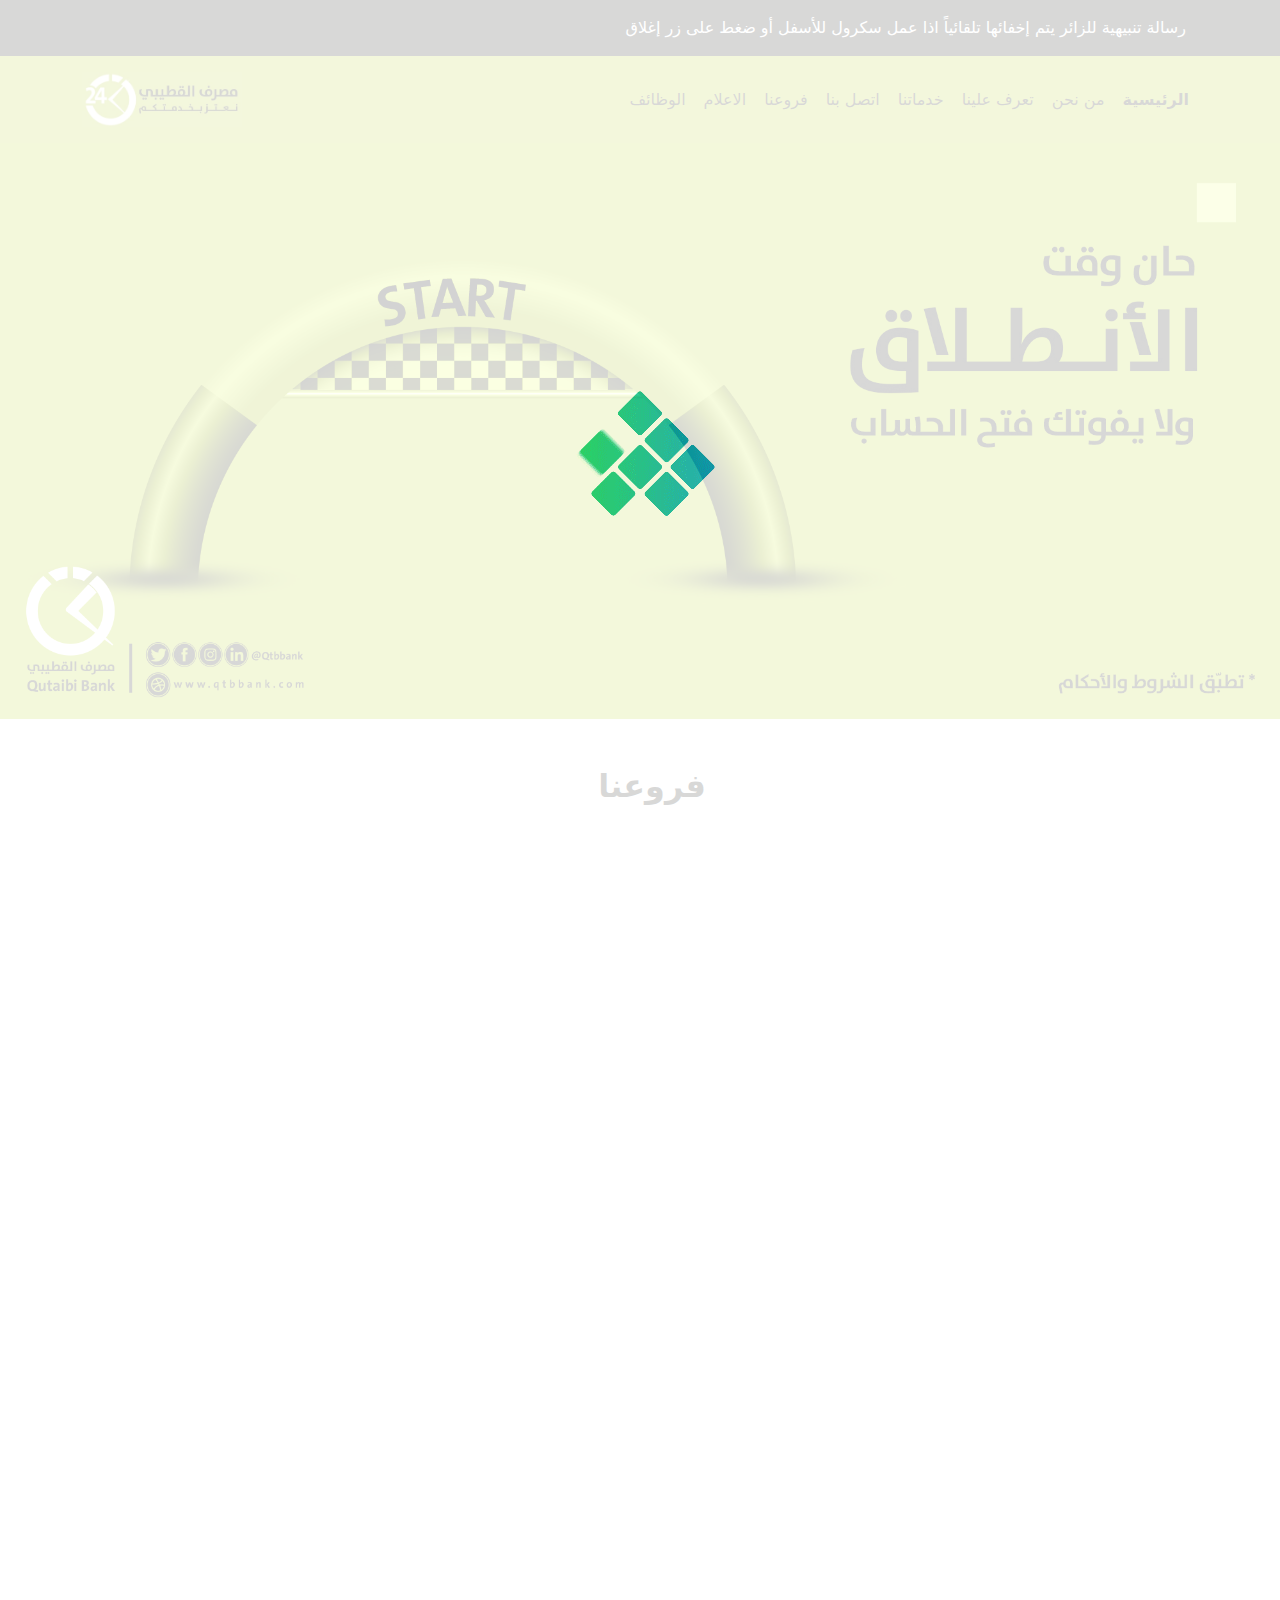
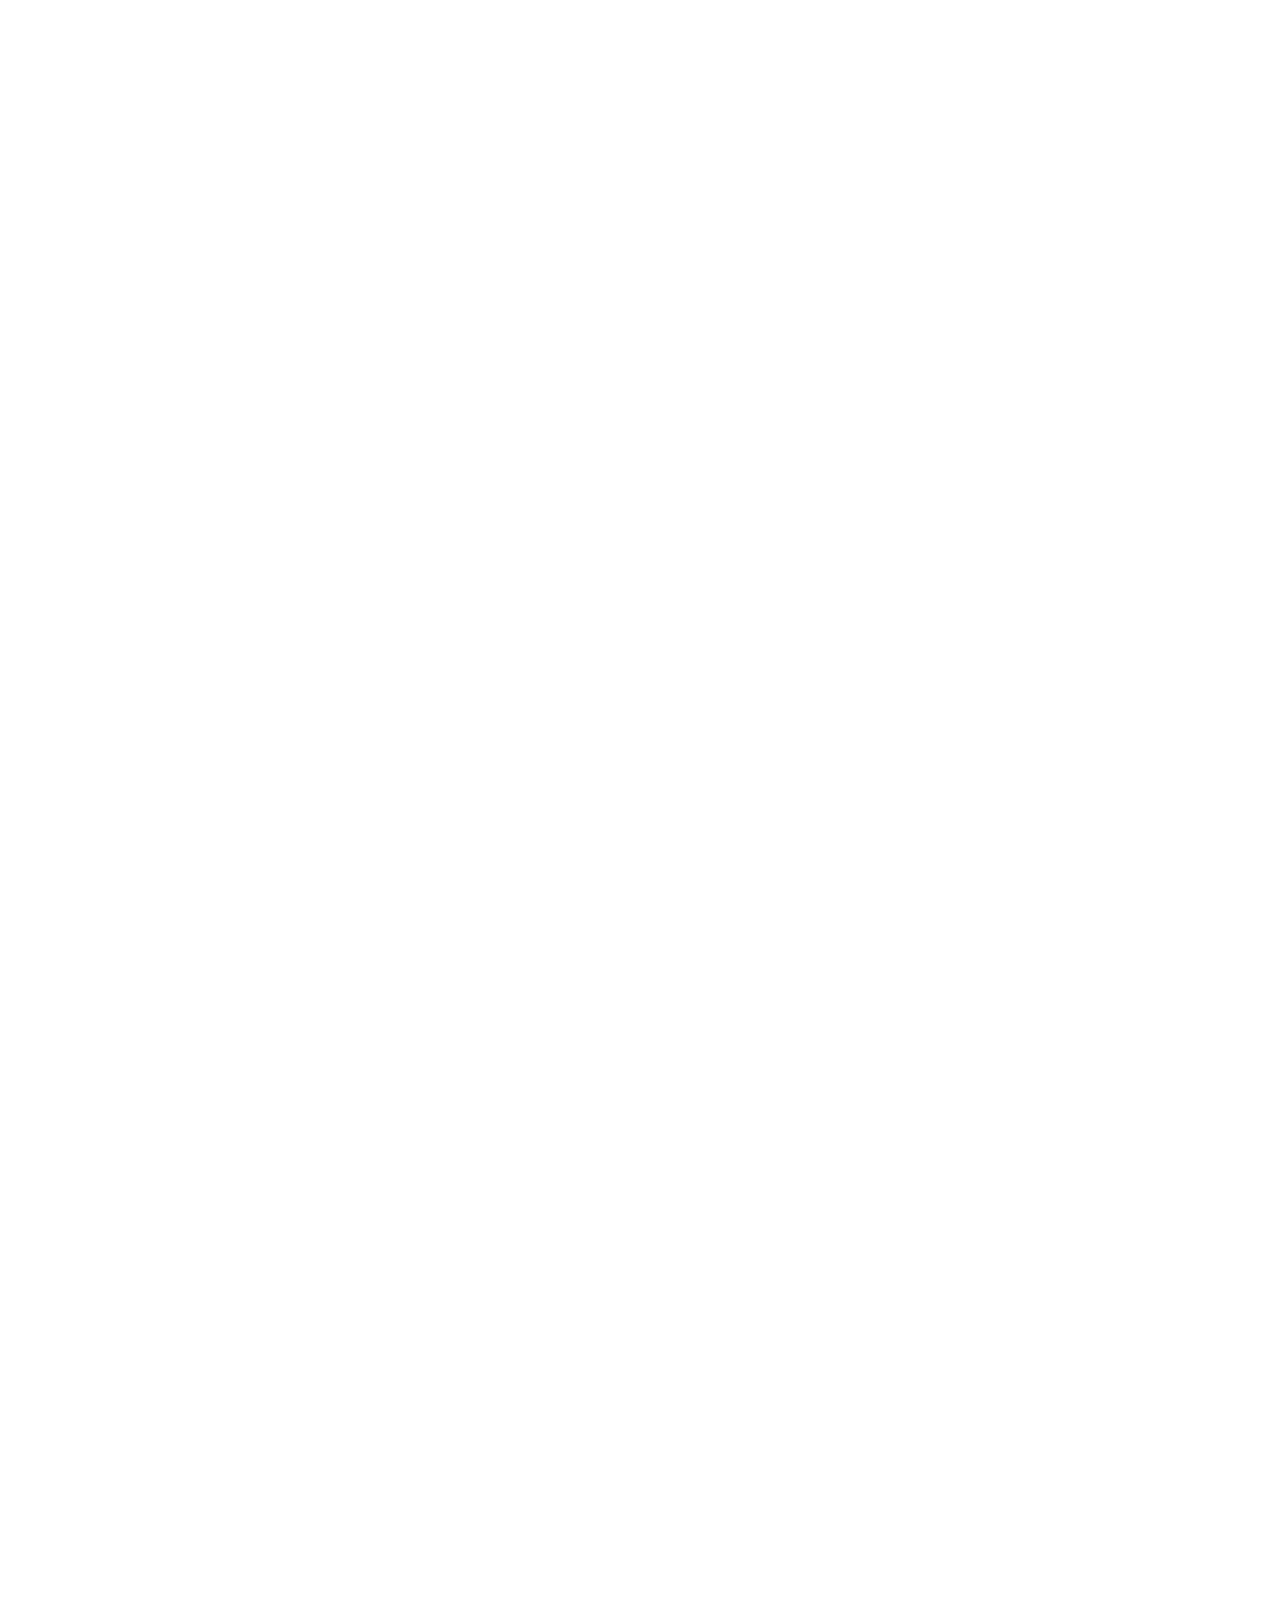
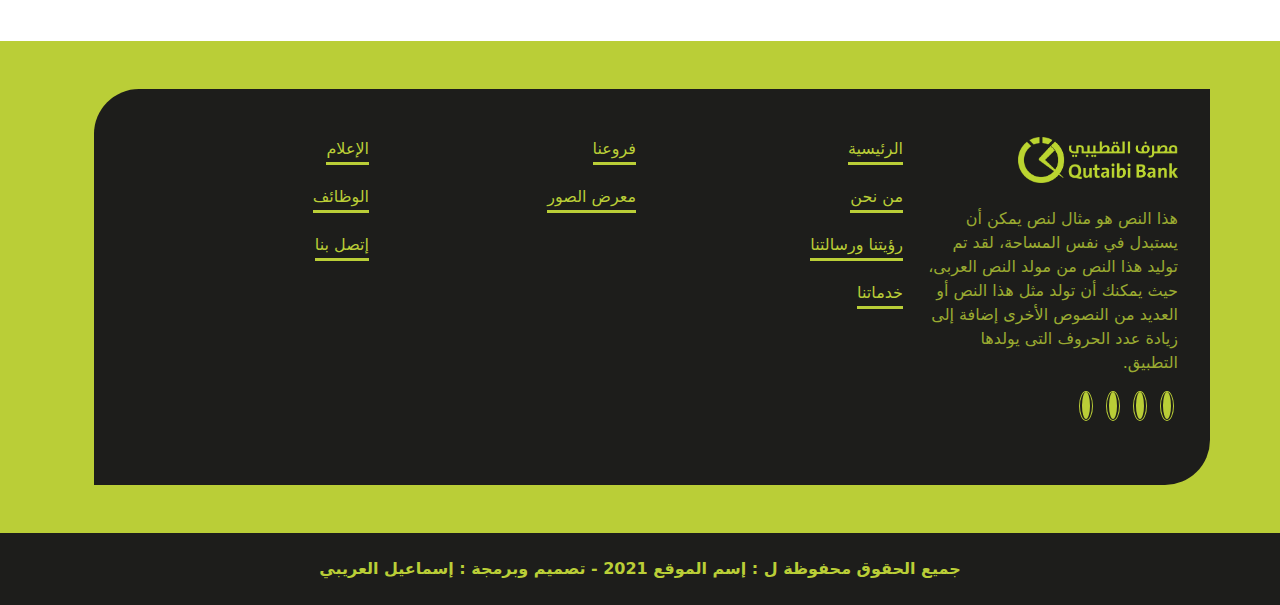
<file: branches.html>
<!doctype html>
<html lang="ar" dir="rtl">

<head>
    <!-- Required meta tags -->
    <meta charset="utf-8">
    <meta name="viewport" content="width=device-width, initial-scale=1">
    <link rel="stylesheet" href="css/bootstrap.min.css">
    <link rel="stylesheet" href="css/owl.min.css">
    <link rel="stylesheet" href="css/owl.theme.default.css">
    <link rel="stylesheet" type="text/css" href="https://nafezly.com/css/cust-fonts.css">
    <link rel="stylesheet" type="text/css" href="https://nafezly.com/css/fontawsome.min.css">
    <link rel="stylesheet" type="text/css" href="https://nafezly.com/css/responsive-font.css">
    <link rel="stylesheet" href="https://cdn.jsdelivr.net/npm/@fancyapps/ui/dist/fancybox.css" />
    <link rel="stylesheet" href="https://unpkg.com/aos@2.3.1/dist/aos.css" >
    <link rel="stylesheet" href="css/styles.css?v=6">
    <title>Title</title>
</head>

<body>
    <div style="width:100%;position: fixed;height: 100vh;z-index: 123456789;background: #fff;height: 100vh;" id="pre-loader">
        <div class="p-0 d-flex align-items-center justify-content-center" style="height:100vh" >
            <img src="images/loading.gif" style="width:600px;max-width:100%;" class="d-inline-block">
        </div>
    </div>
    <div class="col-12 active" style="background: var(--second-color);" id="alert-message">
        <div class="container">
            <div class="col-12 p-0 row p-3">
                <div class="col px-2" style="color:#fff">
                    رسالة تنبيهية للزائر يتم إخفائها تلقائياً اذا عمل سكرول للأسفل أو ضغط على زر إغلاق
                </div>
                <div class="col-1 d-flex justify-content-end px-1 align-items-center">
                    <span class="fas fa-times p-1" style="color:#fff;cursor: pointer;" onclick="$('#alert-message').slideUp();$('#alert-message').addClass('removed');$('#alert-message').removeClass('active');"></span>
                </div>
            </div>
        </div>
    </div>
    <div class="col-12" id="main-fixed-top" >
        <nav class="navbar navbar-expand-lg navbar-dark  py-3" style="background: var(--main-color);">
            <div class="container" style="direction: ltr;">
                <a class="navbar-brand p-0" href="#" style="color:var(--second-color);">
                    <img src="images/logo.jpeg" style="width: 160px;">
                </a>
                <button class="navbar-toggler" type="button" data-bs-toggle="collapse" data-bs-target="#navbarSupportedContent" aria-controls="navbarSupportedContent" aria-expanded="false" aria-label="Toggle navigation">
                    <span class="navbar-toggler-icon"></span>
                </button>
                <div class="collapse  navbar-collapse py-4 py-md-0" id="navbarSupportedContent">
                    <ul class="navbar-nav ms-md-auto mb-2 mb-lg-0 px-0" style="direction:rtl">
                        <li class="nav-item">
                            <a class="nav-link active" aria-current="page" href="index.html">الرئيسية</a>
                        </li>
                        <li class="nav-item dropdown dropdown-main" id="main-dropdown">
                            <a class="nav-link" href="#"  role="button" data-bs-toggle="dropdown" aria-expanded="false">
                                من نحن
                            </a>
                            <ul class="dropdown-menu py-0" aria-labelledby="navbarDropdown" style="direction:rtl;background: var(--second-color);right: 0px;">
                                <li class="text-end border-bottom py-1" style="border-color:var(--main-color)!important;"><a class="dropdown-item" href="about.html" style="color:var(--main-color);background: var(--second-color);"> <span class="fas fa-circle font-small"></span> بدايتنا</a></li>
                                <li class="text-end border-bottom py-1" style="border-color:var(--main-color)!important;"><a class="dropdown-item" href="#" style="color:var(--main-color);background: var(--second-color);"> <span class="fas fa-circle font-small"></span> رؤيتنا ورسالتنا</a></li>

                                <li class="text-end py-1 border-bottom dropdown dropdown-sub" id="dropdown-sub-1" style="border-color:var(--main-color)!important;">
                                    <a class="dropdown-item" role="button" data-bs-toggle="dropdown" aria-expanded="false" href="#" style="color:var(--main-color);background: var(--second-color);"> <span class="fas fa-circle font-small"></span> قصة حياتنا</a>
                                    <ul class="dropdown-menu py-0"  aria-labelledby="navbarDropdown" style="direction:rtl;background: var(--second-color);">
                                        <li class="text-end border-bottom py-1" style="border-color:var(--main-color)!important;"><a class="dropdown-item" href="#" style="color:var(--main-color);background: var(--second-color);"> <span class="fas fa-circle font-small"></span> نص عشوائي</a></li>
                                        <li class="text-end border-bottom py-1" style="border-color:var(--main-color)!important;"><a class="dropdown-item" href="#" style="color:var(--main-color);background: var(--second-color);"> <span class="fas fa-circle font-small"></span> نص عشوائي</a></li>
                                        <li class="text-end border-bottom py-1" style="border-color:var(--main-color)!important;"><a class="dropdown-item" href="#" style="color:var(--main-color);background: var(--second-color);"> <span class="fas fa-circle font-small"></span> نص عشوائي</a></li>
                                        <li class="text-end border-bottom py-1" style="border-color:var(--main-color)!important;"><a class="dropdown-item" href="#" style="color:var(--main-color);background: var(--second-color);"> <span class="fas fa-circle font-small"></span> نص عشوائي</a></li>
                                        <li class="text-end border-bottom py-1" style="border-color:var(--main-color)!important;"><a class="dropdown-item" href="#" style="color:var(--main-color);background: var(--second-color);"> <span class="fas fa-circle font-small"></span> نص عشوائي</a></li>
                                    </ul>
                                </li>
                                <li class="text-end py-1 dropdown dropdown-sub" id="dropdown-sub-2">
                                    <a class="dropdown-item" role="button" data-bs-toggle="dropdown" aria-expanded="false" href="#" style="color:var(--main-color);background: var(--second-color);"> <span class="fas fa-circle font-small"></span> قصة حياتنا</a>
                                    <ul class="dropdown-menu py-0" aria-labelledby="navbarDropdown" style="direction:rtl;background: var(--second-color);">
                                        <li class="text-end border-bottom py-1" style="border-color:var(--main-color)!important;"><a class="dropdown-item" href="#" style="color:var(--main-color);background: var(--second-color);"> <span class="fas fa-circle font-small"></span> نص عشوائي</a></li>
                                        <li class="text-end border-bottom py-1" style="border-color:var(--main-color)!important;"><a class="dropdown-item" href="#" style="color:var(--main-color);background: var(--second-color);"> <span class="fas fa-circle font-small"></span> نص عشوائي</a></li>
                                        <li class="text-end border-bottom py-1" style="border-color:var(--main-color)!important;"><a class="dropdown-item" href="#" style="color:var(--main-color);background: var(--second-color);"> <span class="fas fa-circle font-small"></span> نص عشوائي</a></li>
                                        <li class="text-end border-bottom py-1" style="border-color:var(--main-color)!important;"><a class="dropdown-item" href="#" style="color:var(--main-color);background: var(--second-color);"> <span class="fas fa-circle font-small"></span> نص عشوائي</a></li>
                                        <li class="text-end border-bottom py-1" style="border-color:var(--main-color)!important;"><a class="dropdown-item" href="#" style="color:var(--main-color);background: var(--second-color);"> <span class="fas fa-circle font-small"></span> نص عشوائي</a></li>
                                    </ul>
                                </li>
                            </ul>
                        </li>

                        <li class="nav-item dropdown dropdown-main" id="main-dropdown-2">
                            <a class="nav-link" href="#"  role="button" data-bs-toggle="dropdown" aria-expanded="false">
                                تعرف علينا 
                            </a>
                            <ul class="dropdown-menu py-0" aria-labelledby="navbarDropdown" style="direction:rtl;background: var(--second-color);right: 0px;">
                                <li class="text-end border-bottom py-1" style="border-color:var(--main-color)!important;"><a class="dropdown-item" href="about.html" style="color:var(--main-color);background: var(--second-color);"> <span class="fas fa-circle font-small"></span> بدايتنا</a></li>
                                <li class="text-end border-bottom py-1" style="border-color:var(--main-color)!important;"><a class="dropdown-item" href="#" style="color:var(--main-color);background: var(--second-color);"> <span class="fas fa-circle font-small"></span> رؤيتنا ورسالتنا</a></li>

                                <li class="text-end py-1 border-bottom dropdown dropdown-sub" id="dropdown-sub-12" style="border-color:var(--main-color)!important;">
                                    <a class="dropdown-item" role="button" data-bs-toggle="dropdown" aria-expanded="false" href="#" style="color:var(--main-color);background: var(--second-color);"> <span class="fas fa-circle font-small"></span> قصة حياتنا</a>
                                    <ul class="dropdown-menu py-0"  aria-labelledby="navbarDropdown" style="direction:rtl;background: var(--second-color);">
                                        <li class="text-end border-bottom py-1" style="border-color:var(--main-color)!important;"><a class="dropdown-item" href="#" style="color:var(--main-color);background: var(--second-color);"> <span class="fas fa-circle font-small"></span> نص عشوائي</a></li>
                                        <li class="text-end border-bottom py-1" style="border-color:var(--main-color)!important;"><a class="dropdown-item" href="#" style="color:var(--main-color);background: var(--second-color);"> <span class="fas fa-circle font-small"></span> نص عشوائي</a></li>
                                        <li class="text-end border-bottom py-1" style="border-color:var(--main-color)!important;"><a class="dropdown-item" href="#" style="color:var(--main-color);background: var(--second-color);"> <span class="fas fa-circle font-small"></span> نص عشوائي</a></li>
                                        <li class="text-end border-bottom py-1" style="border-color:var(--main-color)!important;"><a class="dropdown-item" href="#" style="color:var(--main-color);background: var(--second-color);"> <span class="fas fa-circle font-small"></span> نص عشوائي</a></li>
                                        <li class="text-end border-bottom py-1" style="border-color:var(--main-color)!important;"><a class="dropdown-item" href="#" style="color:var(--main-color);background: var(--second-color);"> <span class="fas fa-circle font-small"></span> نص عشوائي</a></li>
                                    </ul>
                                </li>
                                <li class="text-end py-1 dropdown dropdown-sub" id="dropdown-sub-22">
                                    <a class="dropdown-item" role="button" data-bs-toggle="dropdown" aria-expanded="false" href="#" style="color:var(--main-color);background: var(--second-color);"> <span class="fas fa-circle font-small"></span> قصة حياتنا</a>
                                    <ul class="dropdown-menu py-0" aria-labelledby="navbarDropdown" style="direction:rtl;background: var(--second-color);">
                                        <li class="text-end border-bottom py-1" style="border-color:var(--main-color)!important;"><a class="dropdown-item" href="#" style="color:var(--main-color);background: var(--second-color);"> <span class="fas fa-circle font-small"></span> نص عشوائي</a></li>
                                        <li class="text-end border-bottom py-1" style="border-color:var(--main-color)!important;"><a class="dropdown-item" href="#" style="color:var(--main-color);background: var(--second-color);"> <span class="fas fa-circle font-small"></span> نص عشوائي</a></li>
                                        <li class="text-end border-bottom py-1" style="border-color:var(--main-color)!important;"><a class="dropdown-item" href="#" style="color:var(--main-color);background: var(--second-color);"> <span class="fas fa-circle font-small"></span> نص عشوائي</a></li>
                                        <li class="text-end border-bottom py-1" style="border-color:var(--main-color)!important;"><a class="dropdown-item" href="#" style="color:var(--main-color);background: var(--second-color);"> <span class="fas fa-circle font-small"></span> نص عشوائي</a></li>
                                        <li class="text-end border-bottom py-1" style="border-color:var(--main-color)!important;"><a class="dropdown-item" href="#" style="color:var(--main-color);background: var(--second-color);"> <span class="fas fa-circle font-small"></span> نص عشوائي</a></li>
                                    </ul>
                                </li>
                            </ul>
                        </li>


                        <li class="nav-item">
                            <a class="nav-link" aria-current="page" href="#">خدماتنا</a>
                        </li>
                        <li class="nav-item">
                            <a class="nav-link" aria-current="page" href="contact.html">اتصل بنا</a>
                        </li>
                        <li class="nav-item">
                            <a class="nav-link" aria-current="page" href="branches.html">فروعنا</a>
                        </li>
                        <li class="nav-item">
                            <a class="nav-link" aria-current="page" href="gallery.html">الاعلام</a>
                        </li>
                        <li class="nav-item">
                            <a class="nav-link" aria-current="page" href="jobs.html">الوظائف</a>
                        </li>
                    </ul>
                </div>
            </div>
        </nav>
    </div>
    <div class="col-12 p-0"  id="fixing-margin-top"></div>
    <div class="col-12 px-0">
        <img src="images/sliders/slider_1.jpg" style="width:100%;max-height:800px;">
    </div>
    <div class="col-12 py-5">
        <div class="container">
            <div class="col-12 p-0 row">
                <div class="col-12 px-0 ">
                    <h2 class="text-center" style="color:var(--second-color);font-weight: bold;">فروعنا</h2>
                </div>
                <div class="col-12 col-md-6 col-lg-4 p-3 d-flex justify-content-center" data-aos="fade-up">
                    <div class="col-12 px-0">
                        <div style="background:var(--main-color);border-radius: 2rem;" class="col-12 p-0">
                            <div style="background:var(--second-color);border-radius: 2rem;max-height: 250px;" class="p-4 col-12">
                                <div style="height: 280px;position: relative;top: 10px;background: #fff;border-radius: 2rem;" class="col-12">
                                    <img src="images/designs/8.jpeg" style="width:100%;border-radius:inherit;height: 100%;" style="">
                                </div>
                            </div>
                            <div class="col-12 mb-5 pb-3 px-4 text-center" style="margin-top:76px">
                                <h4 class="font-4 text-center" style="font-weight:bold">فرع عدن</h4>
                                <div class="font-2 pb-1" style="opacity: 0.8;">الفترة الاولى</div>
                                <div class="font-2 pb-1" style="opacity: 0.8;">من الساعة 8 إلى 12</div>
                                <br>
                                <div class="font-2 pb-1" style="opacity: 0.8;">الفترة الاولى</div>
                                <div class="font-2 pb-1" style="opacity: 0.8;">من الساعة 8 إلى 12</div>
                            </div>
                        </div>
                    </div>
                </div>
                <div class="col-12 col-md-6 col-lg-4 p-3 d-flex justify-content-center" data-aos="fade-up">
                    <div class="col-12 px-0">
                        <div style="background:var(--main-color);border-radius: 2rem;" class="col-12 p-0">
                            <div style="background:var(--second-color);border-radius: 2rem;max-height: 250px;" class="p-4 col-12">
                                <div style="height: 280px;position: relative;top: 10px;background: #fff;border-radius: 2rem;" class="col-12">
                                    <img src="images/designs/8.jpeg" style="width:100%;border-radius:inherit;height: 100%;" style="">
                                </div>
                            </div>
                            <div class="col-12 mb-5 pb-3 px-4 text-center" style="margin-top:76px">
                                <h4 class="font-4 text-center" style="font-weight:bold">فرع عدن</h4>
                                <div class="font-2 pb-1" style="opacity: 0.8;">الفترة الاولى</div>
                                <div class="font-2 pb-1" style="opacity: 0.8;">من الساعة 8 إلى 12</div>
                                <br>
                                <div class="font-2 pb-1" style="opacity: 0.8;">الفترة الاولى</div>
                                <div class="font-2 pb-1" style="opacity: 0.8;">من الساعة 8 إلى 12</div>
                            </div>
                        </div>
                    </div>
                </div>
                <div class="col-12 col-md-6 col-lg-4 p-3 d-flex justify-content-center" data-aos="fade-up">
                    <div class="col-12 px-0">
                        <div style="background:var(--main-color);border-radius: 2rem;" class="col-12 p-0">
                            <div style="background:var(--second-color);border-radius: 2rem;max-height: 250px;" class="p-4 col-12">
                                <div style="height: 280px;position: relative;top: 10px;background: #fff;border-radius: 2rem;" class="col-12">
                                    <img src="images/designs/8.jpeg" style="width:100%;border-radius:inherit;height: 100%;" style="">
                                </div>
                            </div>
                            <div class="col-12 mb-5 pb-3 px-4 text-center" style="margin-top:76px">
                                <h4 class="font-4 text-center" style="font-weight:bold">فرع عدن</h4>
                                <div class="font-2 pb-1" style="opacity: 0.8;">الفترة الاولى</div>
                                <div class="font-2 pb-1" style="opacity: 0.8;">من الساعة 8 إلى 12</div>
                                <br>
                                <div class="font-2 pb-1" style="opacity: 0.8;">الفترة الاولى</div>
                                <div class="font-2 pb-1" style="opacity: 0.8;">من الساعة 8 إلى 12</div>
                            </div>
                        </div>
                    </div>
                </div>
                <div class="col-12 col-md-6 col-lg-4 p-3 d-flex justify-content-center" data-aos="fade-up">
                    <div class="col-12 px-0">
                        <div style="background:var(--main-color);border-radius: 2rem;" class="col-12 p-0">
                            <div style="background:var(--second-color);border-radius: 2rem;max-height: 250px;" class="p-4 col-12">
                                <div style="height: 280px;position: relative;top: 10px;background: #fff;border-radius: 2rem;" class="col-12">
                                    <img src="images/designs/8.jpeg" style="width:100%;border-radius:inherit;height: 100%;" style="">
                                </div>
                            </div>
                            <div class="col-12 mb-5 pb-3 px-4 text-center" style="margin-top:76px">
                                <h4 class="font-4 text-center" style="font-weight:bold">فرع عدن</h4>
                                <div class="font-2 pb-1" style="opacity: 0.8;">الفترة الاولى</div>
                                <div class="font-2 pb-1" style="opacity: 0.8;">من الساعة 8 إلى 12</div>
                                <br>
                                <div class="font-2 pb-1" style="opacity: 0.8;">الفترة الاولى</div>
                                <div class="font-2 pb-1" style="opacity: 0.8;">من الساعة 8 إلى 12</div>
                            </div>
                        </div>
                    </div>
                </div>
                <div class="col-12 col-md-6 col-lg-4 p-3 d-flex justify-content-center" data-aos="fade-up">
                    <div class="col-12 px-0">
                        <div style="background:var(--main-color);border-radius: 2rem;" class="col-12 p-0">
                            <div style="background:var(--second-color);border-radius: 2rem;max-height: 250px;" class="p-4 col-12">
                                <div style="height: 280px;position: relative;top: 10px;background: #fff;border-radius: 2rem;" class="col-12">
                                    <img src="images/designs/8.jpeg" style="width:100%;border-radius:inherit;height: 100%;" style="">
                                </div>
                            </div>
                            <div class="col-12 mb-5 pb-3 px-4 text-center" style="margin-top:76px">
                                <h4 class="font-4 text-center" style="font-weight:bold">فرع عدن</h4>
                                <div class="font-2 pb-1" style="opacity: 0.8;">الفترة الاولى</div>
                                <div class="font-2 pb-1" style="opacity: 0.8;">من الساعة 8 إلى 12</div>
                                <br>
                                <div class="font-2 pb-1" style="opacity: 0.8;">الفترة الاولى</div>
                                <div class="font-2 pb-1" style="opacity: 0.8;">من الساعة 8 إلى 12</div>
                            </div>
                        </div>
                    </div>
                </div>
                <div class="col-12 col-md-6 col-lg-4 p-3 d-flex justify-content-center" data-aos="fade-up">
                    <div class="col-12 px-0">
                        <div style="background:var(--main-color);border-radius: 2rem;" class="col-12 p-0">
                            <div style="background:var(--second-color);border-radius: 2rem;max-height: 250px;" class="p-4 col-12">
                                <div style="height: 280px;position: relative;top: 10px;background: #fff;border-radius: 2rem;" class="col-12">
                                    <img src="images/designs/8.jpeg" style="width:100%;border-radius:inherit;height: 100%;" style="">
                                </div>
                            </div>
                            <div class="col-12 mb-5 pb-3 px-4 text-center" style="margin-top:76px">
                                <h4 class="font-4 text-center" style="font-weight:bold">فرع عدن</h4>
                                <div class="font-2 pb-1" style="opacity: 0.8;">الفترة الاولى</div>
                                <div class="font-2 pb-1" style="opacity: 0.8;">من الساعة 8 إلى 12</div>
                                <br>
                                <div class="font-2 pb-1" style="opacity: 0.8;">الفترة الاولى</div>
                                <div class="font-2 pb-1" style="opacity: 0.8;">من الساعة 8 إلى 12</div>
                            </div>
                        </div>
                    </div>
                </div>
                <div class="col-12 col-md-6 col-lg-4 p-3 d-flex justify-content-center" data-aos="fade-up">
                    <div class="col-12 px-0">
                        <div style="background:var(--main-color);border-radius: 2rem;" class="col-12 p-0">
                            <div style="background:var(--second-color);border-radius: 2rem;max-height: 250px;" class="p-4 col-12">
                                <div style="height: 280px;position: relative;top: 10px;background: #fff;border-radius: 2rem;" class="col-12">
                                    <img src="images/designs/8.jpeg" style="width:100%;border-radius:inherit;height: 100%;" style="">
                                </div>
                            </div>
                            <div class="col-12 mb-5 pb-3 px-4 text-center" style="margin-top:76px">
                                <h4 class="font-4 text-center" style="font-weight:bold">فرع عدن</h4>
                                <div class="font-2 pb-1" style="opacity: 0.8;">الفترة الاولى</div>
                                <div class="font-2 pb-1" style="opacity: 0.8;">من الساعة 8 إلى 12</div>
                                <br>
                                <div class="font-2 pb-1" style="opacity: 0.8;">الفترة الاولى</div>
                                <div class="font-2 pb-1" style="opacity: 0.8;">من الساعة 8 إلى 12</div>
                            </div>
                        </div>
                    </div>
                </div>
                <div class="col-12 col-md-6 col-lg-4 p-3 d-flex justify-content-center" data-aos="fade-up">
                    <div class="col-12 px-0">
                        <div style="background:var(--main-color);border-radius: 2rem;" class="col-12 p-0">
                            <div style="background:var(--second-color);border-radius: 2rem;max-height: 250px;" class="p-4 col-12">
                                <div style="height: 280px;position: relative;top: 10px;background: #fff;border-radius: 2rem;" class="col-12">
                                    <img src="images/designs/8.jpeg" style="width:100%;border-radius:inherit;height: 100%;" style="">
                                </div>
                            </div>
                            <div class="col-12 mb-5 pb-3 px-4 text-center" style="margin-top:76px">
                                <h4 class="font-4 text-center" style="font-weight:bold">فرع عدن</h4>
                                <div class="font-2 pb-1" style="opacity: 0.8;">الفترة الاولى</div>
                                <div class="font-2 pb-1" style="opacity: 0.8;">من الساعة 8 إلى 12</div>
                                <br>
                                <div class="font-2 pb-1" style="opacity: 0.8;">الفترة الاولى</div>
                                <div class="font-2 pb-1" style="opacity: 0.8;">من الساعة 8 إلى 12</div>
                            </div>
                        </div>
                    </div>
                </div>
                <div class="col-12 col-md-6 col-lg-4 p-3 d-flex justify-content-center" data-aos="fade-up">
                    <div class="col-12 px-0">
                        <div style="background:var(--main-color);border-radius: 2rem;" class="col-12 p-0">
                            <div style="background:var(--second-color);border-radius: 2rem;max-height: 250px;" class="p-4 col-12">
                                <div style="height: 280px;position: relative;top: 10px;background: #fff;border-radius: 2rem;" class="col-12">
                                    <img src="images/designs/8.jpeg" style="width:100%;border-radius:inherit;height: 100%;" style="">
                                </div>
                            </div>
                            <div class="col-12 mb-5 pb-3 px-4 text-center" style="margin-top:76px">
                                <h4 class="font-4 text-center" style="font-weight:bold">فرع عدن</h4>
                                <div class="font-2 pb-1" style="opacity: 0.8;">الفترة الاولى</div>
                                <div class="font-2 pb-1" style="opacity: 0.8;">من الساعة 8 إلى 12</div>
                                <br>
                                <div class="font-2 pb-1" style="opacity: 0.8;">الفترة الاولى</div>
                                <div class="font-2 pb-1" style="opacity: 0.8;">من الساعة 8 إلى 12</div>
                            </div>
                        </div>
                    </div>
                </div>
                <div class="col-12 col-md-6 col-lg-4 p-3 d-flex justify-content-center" data-aos="fade-up">
                    <div class="col-12 px-0">
                        <div style="background:var(--main-color);border-radius: 2rem;" class="col-12 p-0">
                            <div style="background:var(--second-color);border-radius: 2rem;max-height: 250px;" class="p-4 col-12">
                                <div style="height: 280px;position: relative;top: 10px;background: #fff;border-radius: 2rem;" class="col-12">
                                    <img src="images/designs/8.jpeg" style="width:100%;border-radius:inherit;height: 100%;" style="">
                                </div>
                            </div>
                            <div class="col-12 mb-5 pb-3 px-4 text-center" style="margin-top:76px">
                                <h4 class="font-4 text-center" style="font-weight:bold">فرع عدن</h4>
                                <div class="font-2 pb-1" style="opacity: 0.8;">الفترة الاولى</div>
                                <div class="font-2 pb-1" style="opacity: 0.8;">من الساعة 8 إلى 12</div>
                                <br>
                                <div class="font-2 pb-1" style="opacity: 0.8;">الفترة الاولى</div>
                                <div class="font-2 pb-1" style="opacity: 0.8;">من الساعة 8 إلى 12</div>
                            </div>
                        </div>
                    </div>
                </div>
                <div class="col-12 col-md-6 col-lg-4 p-3 d-flex justify-content-center" data-aos="fade-up">
                    <div class="col-12 px-0">
                        <div style="background:var(--main-color);border-radius: 2rem;" class="col-12 p-0">
                            <div style="background:var(--second-color);border-radius: 2rem;max-height: 250px;" class="p-4 col-12">
                                <div style="height: 280px;position: relative;top: 10px;background: #fff;border-radius: 2rem;" class="col-12">
                                    <img src="images/designs/8.jpeg" style="width:100%;border-radius:inherit;height: 100%;" style="">
                                </div>
                            </div>
                            <div class="col-12 mb-5 pb-3 px-4 text-center" style="margin-top:76px">
                                <h4 class="font-4 text-center" style="font-weight:bold">فرع عدن</h4>
                                <div class="font-2 pb-1" style="opacity: 0.8;">الفترة الاولى</div>
                                <div class="font-2 pb-1" style="opacity: 0.8;">من الساعة 8 إلى 12</div>
                                <br>
                                <div class="font-2 pb-1" style="opacity: 0.8;">الفترة الاولى</div>
                                <div class="font-2 pb-1" style="opacity: 0.8;">من الساعة 8 إلى 12</div>
                            </div>
                        </div>
                    </div>
                </div>
                <div class="col-12 col-md-6 col-lg-4 p-3 d-flex justify-content-center" data-aos="fade-up">
                    <div class="col-12 px-0">
                        <div style="background:var(--main-color);border-radius: 2rem;" class="col-12 p-0">
                            <div style="background:var(--second-color);border-radius: 2rem;max-height: 250px;" class="p-4 col-12">
                                <div style="height: 280px;position: relative;top: 10px;background: #fff;border-radius: 2rem;" class="col-12">
                                    <img src="images/designs/8.jpeg" style="width:100%;border-radius:inherit;height: 100%;" style="">
                                </div>
                            </div>
                            <div class="col-12 mb-5 pb-3 px-4 text-center" style="margin-top:76px">
                                <h4 class="font-4 text-center" style="font-weight:bold">فرع عدن</h4>
                                <div class="font-2 pb-1" style="opacity: 0.8;">الفترة الاولى</div>
                                <div class="font-2 pb-1" style="opacity: 0.8;">من الساعة 8 إلى 12</div>
                                <br>
                                <div class="font-2 pb-1" style="opacity: 0.8;">الفترة الاولى</div>
                                <div class="font-2 pb-1" style="opacity: 0.8;">من الساعة 8 إلى 12</div>
                            </div>
                        </div>
                    </div>
                </div>
            </div>
        </div>
    </div>
    <div class="col-12 p-0" id="footer" style="background:var(--main-color);">
        <div class="container py-5">
            <div class="col-12 row px-lg-4 py-4" style="border-radius: 45px 0px 45px 0px;background: var(--second-color);min-height: 350px;">
                <div class="col-12 col-lg-3 px-2 py-lg-4 py-1 mb-3">
                    <div class="col-12 p-0 text-end ">
                        <div class="col-12 px-0 text-center text-md-end">
                            <img src="images/logos/logo_2.png" style="width: 160px;" class="mb-4 d-inline-block">
                        </div>
                        
                        <!-- <h2 style="color:#fff" class="mb-3">الشعار هنا</h2> -->
                        <div class="col-12 py-0 px-2 px-lg-0 text-justify ">
                            <p style="color:var(--main-color);opacity: .8;">هذا النص هو مثال لنص يمكن أن يستبدل في نفس المساحة، لقد تم توليد هذا النص من مولد النص العربى، حيث يمكنك أن تولد مثل هذا النص أو العديد من النصوص الأخرى إضافة إلى زيادة عدد الحروف التى يولدها التطبيق.</p>
                        </div>
                        <div class="col-12 py-0 px-2 px-lg-0  text-end" style="direction:ltr">
                            <a href="#" style="border:1px solid var(--main-color);background:transparent;padding: 2px;" class="rounded-circle d-inline-block mx-1 text-center">
                                <span class="fab fa-twitter font-3 p-1 rounded-circle" style="background:var(--main-color);color: var(--second-color);width: 29px;"></span>
                            </a>
                            <a href="#" style="border:1px solid var(--main-color);background:transparent;padding: 2px;" class="rounded-circle d-inline-block mx-1 text-center">
                                <span class="fab fa-facebook-f font-3 p-1 rounded-circle" style="background:var(--main-color);color: var(--second-color);width: 29px;"></span>
                            </a>
                            <a href="#" style="border:1px solid var(--main-color);background:transparent;padding: 2px;" class="rounded-circle d-inline-block mx-1 text-center">
                                <span class="fab fa-instagram font-3 p-1 rounded-circle" style="background:var(--main-color);color: var(--second-color);width: 29px;"></span>
                            </a>
                            <a href="#" style="border:1px solid var(--main-color);background:transparent;padding: 2px;" class="rounded-circle d-inline-block mx-1 text-center">
                                <span class="fab fa-linkedin-in font-3 p-1 rounded-circle" style="background:var(--main-color);color: var(--second-color);width: 29px;"></span>
                            </a>
                        </div>
                    </div>
                </div>
                <div class="col-12 col-lg-3 px-2 py-lg-4 py-1">
                    <ul style="list-style-type: none;" class="px-2">
                        <li class="pb-4"><a href="#" class="pb-1" style="color:var(--main-color);border-bottom: 3px solid var(--main-color)!important;">الرئيسية</a></li>
                        <li class="pb-4"><a href="#" class="pb-1" style="color:var(--main-color);border-bottom: 3px solid var(--main-color)!important;">من نحن</a></li>
                        <li class="pb-4"><a href="#" class="pb-1" style="color:var(--main-color);border-bottom: 3px solid var(--main-color)!important;">رؤيتنا ورسالتنا</a></li>
                        <li class="pb-4"><a href="#" class="pb-1" style="color:var(--main-color);border-bottom: 3px solid var(--main-color)!important;">خدماتنا</a></li>
                    </ul>
                </div>
                <div class="col-12 col-lg-3 px-2 py-lg-4 py-1">
                    <ul style="list-style-type: none;" class="px-2">
                        <li class="pb-4"><a href="#" class="pb-1" style="color:var(--main-color);border-bottom: 3px solid var(--main-color)!important;">فروعنا</a></li>
                        <li class="pb-4"><a href="#" class="pb-1" style="color:var(--main-color);border-bottom: 3px solid var(--main-color)!important;">معرض الصور</a></li>
                    </ul>
                </div>
                <div class="col-12 col-lg-3 px-2 py-lg-4 py-1">
                    <ul style="list-style-type: none;" class="px-2">
                        <li class="pb-4"><a href="#" class="pb-1" style="color:var(--main-color);border-bottom: 3px solid var(--main-color)!important;">الإعلام</a></li>
                        <li class="pb-4"><a href="#" class="pb-1" style="color:var(--main-color);border-bottom: 3px solid var(--main-color)!important;">الوظائف</a></li>
                        <li class="pb-4"><a href="#" class="pb-1" style="color:var(--main-color);border-bottom: 3px solid var(--main-color)!important;">إتصل بنا</a></li>
                    </ul>
                </div>
            </div>
        </div>
    </div>
    <div class="col-12 text-center py-4 " style="font-weight: bold;color: var(--main-color);background: var(--second-color);">
        جميع الحقوق محفوظة ل : إسم الموقع 2021 - تصميم وبرمجة : إسماعيل العريبي
    </div>
    <script src="https://cdnjs.cloudflare.com/ajax/libs/jquery/3.6.0/jquery.min.js"></script>
    <script src="js/bootstrap.min.js"></script>
    <script src="js/owl.carousel.min.js"></script>
    <script src="https://unpkg.com/aos@2.3.1/dist/aos.js"></script>
    <script src="https://cdn.jsdelivr.net/npm/@fancyapps/ui/dist/fancybox.umd.js"></script>
    <script src="js/main.js?v=6"></script>
</body>

</html>
</file>
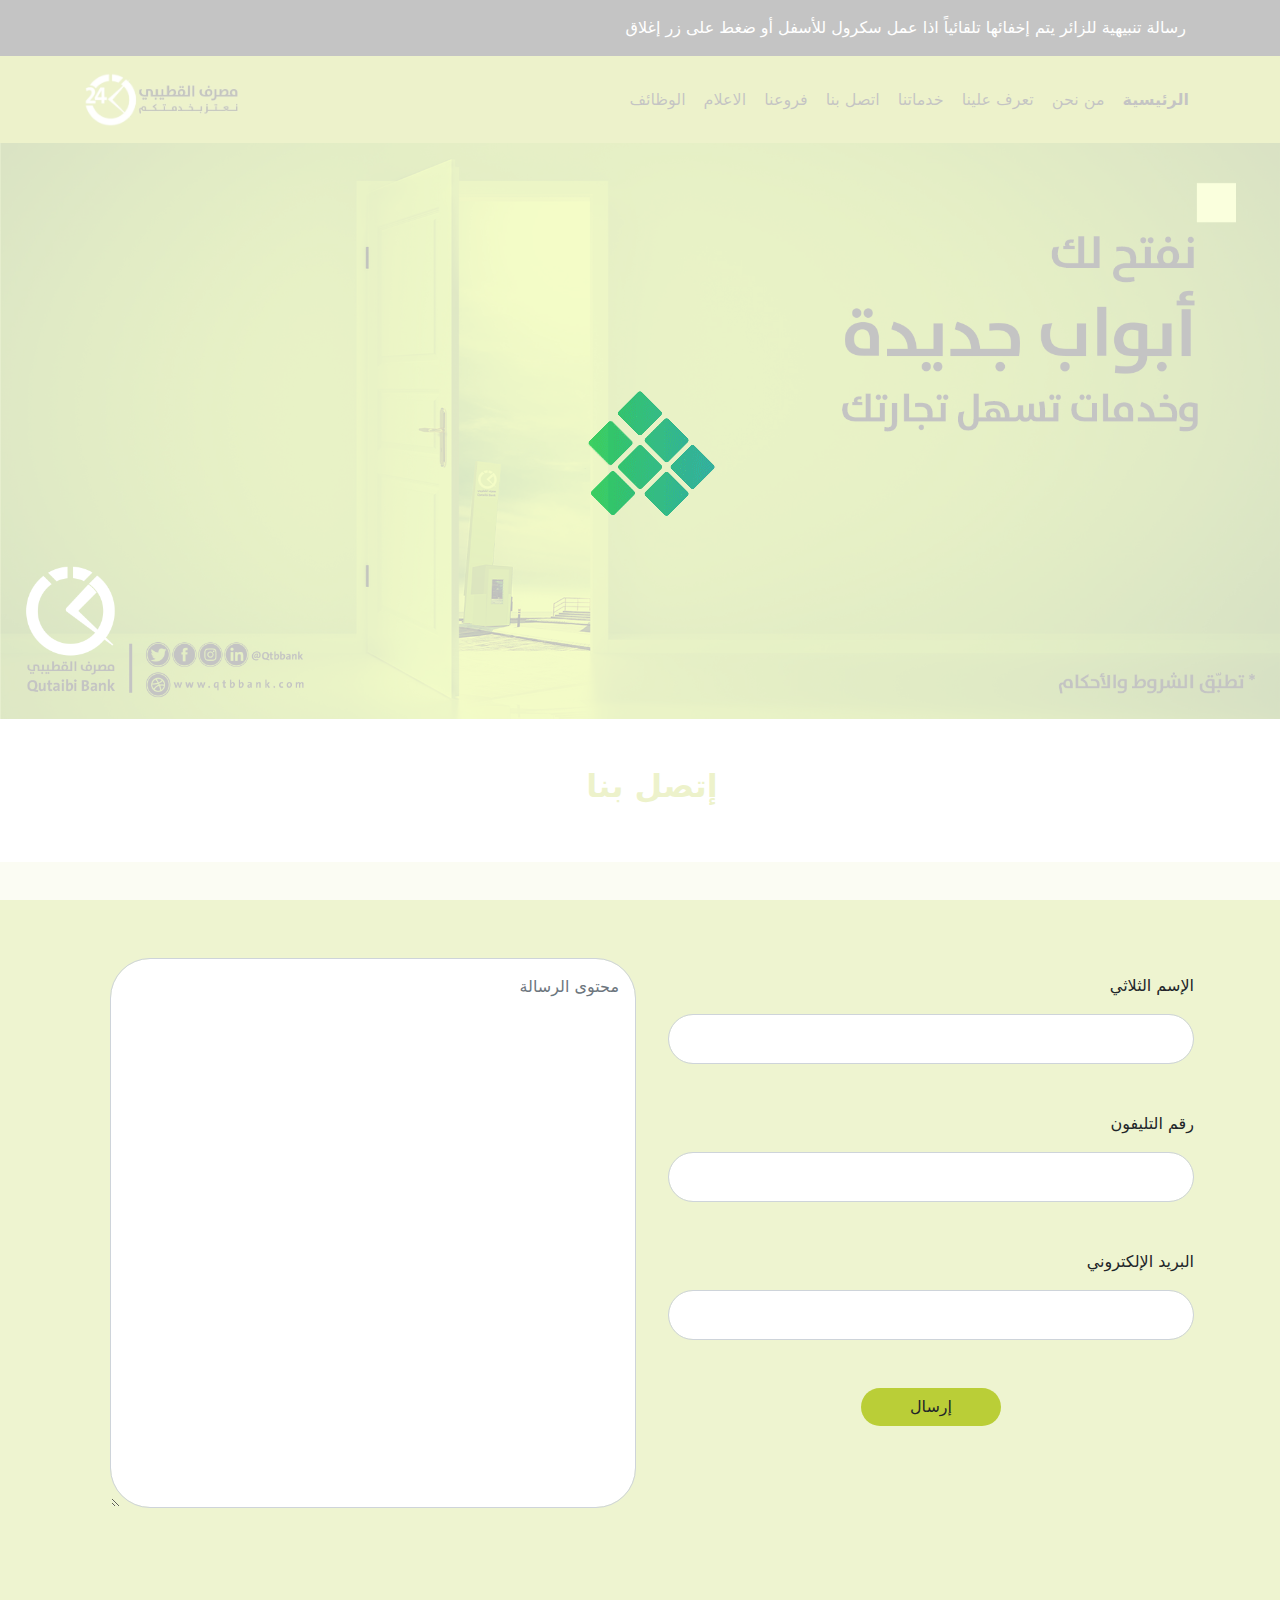
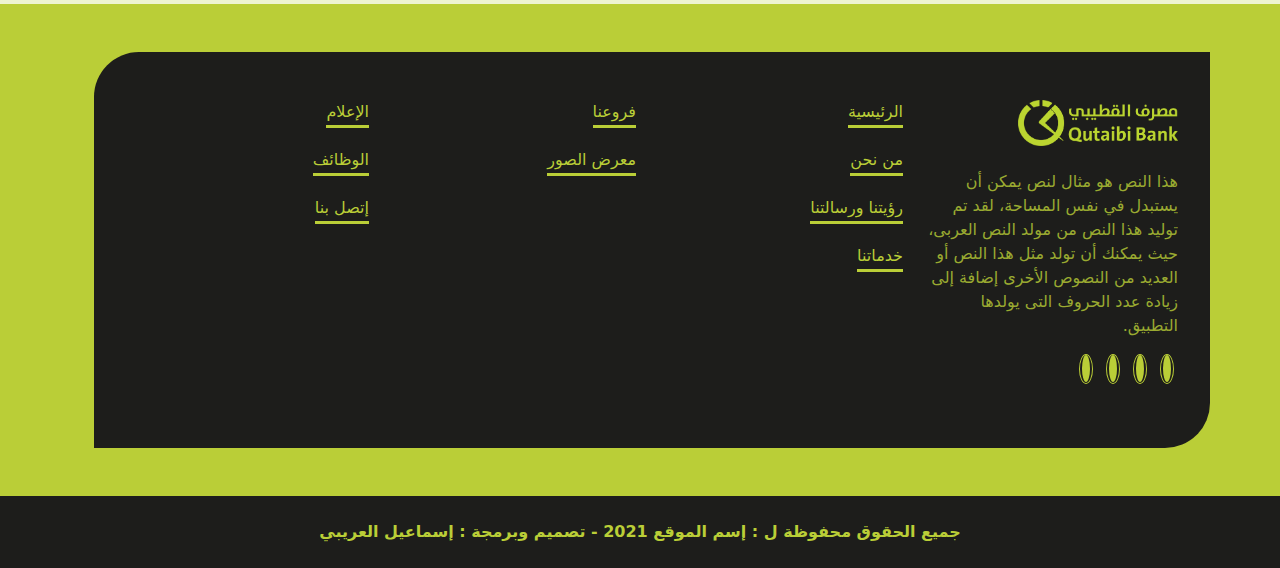
<file: contact.html>
<!doctype html>
<html lang="ar" dir="rtl">

<head>
    <!-- Required meta tags -->
    <meta charset="utf-8">
    <meta name="viewport" content="width=device-width, initial-scale=1">
    <link rel="stylesheet" href="css/bootstrap.min.css">
    <link rel="stylesheet" href="css/owl.min.css">
    <link rel="stylesheet" href="css/owl.theme.default.css">
    <link rel="stylesheet" type="text/css" href="https://nafezly.com/css/cust-fonts.css">
    <link rel="stylesheet" type="text/css" href="https://nafezly.com/css/fontawsome.min.css">
    <link rel="stylesheet" type="text/css" href="https://nafezly.com/css/responsive-font.css">
    <link rel="stylesheet" href="https://cdn.jsdelivr.net/npm/@fancyapps/ui/dist/fancybox.css" />
    <link rel="stylesheet" href="https://unpkg.com/aos@2.3.1/dist/aos.css" >
    <link rel="stylesheet" href="css/styles.css?v=6">
    <title>Title</title>
</head>

<body>
    <div style="width:100%;position: fixed;height: 100vh;z-index: 123456789;background: #fff;height: 100vh;" id="pre-loader">
        <div class="p-0 d-flex align-items-center justify-content-center" style="height:100vh" >
            <img src="images/loading.gif" style="width:600px;max-width:100%;" class="d-inline-block">
        </div>
    </div>
    <div class="col-12 active" style="background: var(--second-color);" id="alert-message">
        <div class="container">
            <div class="col-12 p-0 row p-3">
                <div class="col px-2" style="color:#fff">
                    رسالة تنبيهية للزائر يتم إخفائها تلقائياً اذا عمل سكرول للأسفل أو ضغط على زر إغلاق
                </div>
                <div class="col-1 d-flex justify-content-end px-1 align-items-center">
                    <span class="fas fa-times p-1" style="color:#fff;cursor: pointer;" onclick="$('#alert-message').slideUp();$('#alert-message').addClass('removed');$('#alert-message').removeClass('active');"></span>
                </div>
            </div>
        </div>
    </div>
    <div class="col-12" id="main-fixed-top" >
        <nav class="navbar navbar-expand-lg navbar-dark  py-3" style="background: var(--main-color);">
            <div class="container" style="direction: ltr;">
                <a class="navbar-brand p-0" href="#" style="color:var(--second-color);">
                    <img src="images/logo.jpeg" style="width: 160px;">
                </a>
                <button class="navbar-toggler" type="button" data-bs-toggle="collapse" data-bs-target="#navbarSupportedContent" aria-controls="navbarSupportedContent" aria-expanded="false" aria-label="Toggle navigation">
                    <span class="navbar-toggler-icon"></span>
                </button>
                <div class="collapse  navbar-collapse py-4 py-md-0" id="navbarSupportedContent">
                    <ul class="navbar-nav ms-md-auto mb-2 mb-lg-0 px-0" style="direction:rtl">
                        <li class="nav-item">
                            <a class="nav-link active" aria-current="page" href="index.html">الرئيسية</a>
                        </li>
                        <li class="nav-item dropdown dropdown-main" id="main-dropdown">
                            <a class="nav-link" href="#"  role="button" data-bs-toggle="dropdown" aria-expanded="false">
                                من نحن
                            </a>
                            <ul class="dropdown-menu py-0" aria-labelledby="navbarDropdown" style="direction:rtl;background: var(--second-color);right: 0px;">
                                <li class="text-end border-bottom py-1" style="border-color:var(--main-color)!important;"><a class="dropdown-item" href="about.html" style="color:var(--main-color);background: var(--second-color);"> <span class="fas fa-circle font-small"></span> بدايتنا</a></li>
                                <li class="text-end border-bottom py-1" style="border-color:var(--main-color)!important;"><a class="dropdown-item" href="#" style="color:var(--main-color);background: var(--second-color);"> <span class="fas fa-circle font-small"></span> رؤيتنا ورسالتنا</a></li>

                                <li class="text-end py-1 border-bottom dropdown dropdown-sub" id="dropdown-sub-1" style="border-color:var(--main-color)!important;">
                                    <a class="dropdown-item" role="button" data-bs-toggle="dropdown" aria-expanded="false" href="#" style="color:var(--main-color);background: var(--second-color);"> <span class="fas fa-circle font-small"></span> قصة حياتنا</a>
                                    <ul class="dropdown-menu py-0"  aria-labelledby="navbarDropdown" style="direction:rtl;background: var(--second-color);">
                                        <li class="text-end border-bottom py-1" style="border-color:var(--main-color)!important;"><a class="dropdown-item" href="#" style="color:var(--main-color);background: var(--second-color);"> <span class="fas fa-circle font-small"></span> نص عشوائي</a></li>
                                        <li class="text-end border-bottom py-1" style="border-color:var(--main-color)!important;"><a class="dropdown-item" href="#" style="color:var(--main-color);background: var(--second-color);"> <span class="fas fa-circle font-small"></span> نص عشوائي</a></li>
                                        <li class="text-end border-bottom py-1" style="border-color:var(--main-color)!important;"><a class="dropdown-item" href="#" style="color:var(--main-color);background: var(--second-color);"> <span class="fas fa-circle font-small"></span> نص عشوائي</a></li>
                                        <li class="text-end border-bottom py-1" style="border-color:var(--main-color)!important;"><a class="dropdown-item" href="#" style="color:var(--main-color);background: var(--second-color);"> <span class="fas fa-circle font-small"></span> نص عشوائي</a></li>
                                        <li class="text-end border-bottom py-1" style="border-color:var(--main-color)!important;"><a class="dropdown-item" href="#" style="color:var(--main-color);background: var(--second-color);"> <span class="fas fa-circle font-small"></span> نص عشوائي</a></li>
                                    </ul>
                                </li>
                                <li class="text-end py-1 dropdown dropdown-sub" id="dropdown-sub-2">
                                    <a class="dropdown-item" role="button" data-bs-toggle="dropdown" aria-expanded="false" href="#" style="color:var(--main-color);background: var(--second-color);"> <span class="fas fa-circle font-small"></span> قصة حياتنا</a>
                                    <ul class="dropdown-menu py-0" aria-labelledby="navbarDropdown" style="direction:rtl;background: var(--second-color);">
                                        <li class="text-end border-bottom py-1" style="border-color:var(--main-color)!important;"><a class="dropdown-item" href="#" style="color:var(--main-color);background: var(--second-color);"> <span class="fas fa-circle font-small"></span> نص عشوائي</a></li>
                                        <li class="text-end border-bottom py-1" style="border-color:var(--main-color)!important;"><a class="dropdown-item" href="#" style="color:var(--main-color);background: var(--second-color);"> <span class="fas fa-circle font-small"></span> نص عشوائي</a></li>
                                        <li class="text-end border-bottom py-1" style="border-color:var(--main-color)!important;"><a class="dropdown-item" href="#" style="color:var(--main-color);background: var(--second-color);"> <span class="fas fa-circle font-small"></span> نص عشوائي</a></li>
                                        <li class="text-end border-bottom py-1" style="border-color:var(--main-color)!important;"><a class="dropdown-item" href="#" style="color:var(--main-color);background: var(--second-color);"> <span class="fas fa-circle font-small"></span> نص عشوائي</a></li>
                                        <li class="text-end border-bottom py-1" style="border-color:var(--main-color)!important;"><a class="dropdown-item" href="#" style="color:var(--main-color);background: var(--second-color);"> <span class="fas fa-circle font-small"></span> نص عشوائي</a></li>
                                    </ul>
                                </li>
                            </ul>
                        </li>

                        <li class="nav-item dropdown dropdown-main" id="main-dropdown-2">
                            <a class="nav-link" href="#"  role="button" data-bs-toggle="dropdown" aria-expanded="false">
                                تعرف علينا 
                            </a>
                            <ul class="dropdown-menu py-0" aria-labelledby="navbarDropdown" style="direction:rtl;background: var(--second-color);right: 0px;">
                                <li class="text-end border-bottom py-1" style="border-color:var(--main-color)!important;"><a class="dropdown-item" href="about.html" style="color:var(--main-color);background: var(--second-color);"> <span class="fas fa-circle font-small"></span> بدايتنا</a></li>
                                <li class="text-end border-bottom py-1" style="border-color:var(--main-color)!important;"><a class="dropdown-item" href="#" style="color:var(--main-color);background: var(--second-color);"> <span class="fas fa-circle font-small"></span> رؤيتنا ورسالتنا</a></li>

                                <li class="text-end py-1 border-bottom dropdown dropdown-sub" id="dropdown-sub-12" style="border-color:var(--main-color)!important;">
                                    <a class="dropdown-item" role="button" data-bs-toggle="dropdown" aria-expanded="false" href="#" style="color:var(--main-color);background: var(--second-color);"> <span class="fas fa-circle font-small"></span> قصة حياتنا</a>
                                    <ul class="dropdown-menu py-0"  aria-labelledby="navbarDropdown" style="direction:rtl;background: var(--second-color);">
                                        <li class="text-end border-bottom py-1" style="border-color:var(--main-color)!important;"><a class="dropdown-item" href="#" style="color:var(--main-color);background: var(--second-color);"> <span class="fas fa-circle font-small"></span> نص عشوائي</a></li>
                                        <li class="text-end border-bottom py-1" style="border-color:var(--main-color)!important;"><a class="dropdown-item" href="#" style="color:var(--main-color);background: var(--second-color);"> <span class="fas fa-circle font-small"></span> نص عشوائي</a></li>
                                        <li class="text-end border-bottom py-1" style="border-color:var(--main-color)!important;"><a class="dropdown-item" href="#" style="color:var(--main-color);background: var(--second-color);"> <span class="fas fa-circle font-small"></span> نص عشوائي</a></li>
                                        <li class="text-end border-bottom py-1" style="border-color:var(--main-color)!important;"><a class="dropdown-item" href="#" style="color:var(--main-color);background: var(--second-color);"> <span class="fas fa-circle font-small"></span> نص عشوائي</a></li>
                                        <li class="text-end border-bottom py-1" style="border-color:var(--main-color)!important;"><a class="dropdown-item" href="#" style="color:var(--main-color);background: var(--second-color);"> <span class="fas fa-circle font-small"></span> نص عشوائي</a></li>
                                    </ul>
                                </li>
                                <li class="text-end py-1 dropdown dropdown-sub" id="dropdown-sub-22">
                                    <a class="dropdown-item" role="button" data-bs-toggle="dropdown" aria-expanded="false" href="#" style="color:var(--main-color);background: var(--second-color);"> <span class="fas fa-circle font-small"></span> قصة حياتنا</a>
                                    <ul class="dropdown-menu py-0" aria-labelledby="navbarDropdown" style="direction:rtl;background: var(--second-color);">
                                        <li class="text-end border-bottom py-1" style="border-color:var(--main-color)!important;"><a class="dropdown-item" href="#" style="color:var(--main-color);background: var(--second-color);"> <span class="fas fa-circle font-small"></span> نص عشوائي</a></li>
                                        <li class="text-end border-bottom py-1" style="border-color:var(--main-color)!important;"><a class="dropdown-item" href="#" style="color:var(--main-color);background: var(--second-color);"> <span class="fas fa-circle font-small"></span> نص عشوائي</a></li>
                                        <li class="text-end border-bottom py-1" style="border-color:var(--main-color)!important;"><a class="dropdown-item" href="#" style="color:var(--main-color);background: var(--second-color);"> <span class="fas fa-circle font-small"></span> نص عشوائي</a></li>
                                        <li class="text-end border-bottom py-1" style="border-color:var(--main-color)!important;"><a class="dropdown-item" href="#" style="color:var(--main-color);background: var(--second-color);"> <span class="fas fa-circle font-small"></span> نص عشوائي</a></li>
                                        <li class="text-end border-bottom py-1" style="border-color:var(--main-color)!important;"><a class="dropdown-item" href="#" style="color:var(--main-color);background: var(--second-color);"> <span class="fas fa-circle font-small"></span> نص عشوائي</a></li>
                                    </ul>
                                </li>
                            </ul>
                        </li>


                        <li class="nav-item">
                            <a class="nav-link" aria-current="page" href="#">خدماتنا</a>
                        </li>
                        <li class="nav-item">
                            <a class="nav-link" aria-current="page" href="contact.html">اتصل بنا</a>
                        </li>
                        <li class="nav-item">
                            <a class="nav-link" aria-current="page" href="branches.html">فروعنا</a>
                        </li>
                        <li class="nav-item">
                            <a class="nav-link" aria-current="page" href="gallery.html">الاعلام</a>
                        </li>
                        <li class="nav-item">
                            <a class="nav-link" aria-current="page" href="jobs.html">الوظائف</a>
                        </li>
                    </ul>
                </div>
            </div>
        </nav>
    </div>
    <div class="col-12 p-0"  id="fixing-margin-top"></div>
    <div class="col-12 px-0">
        <img src="images/sliders/slider_3.jpg" style="width:100%;max-height:800px;">
    </div>
    <div class="col-12 py-5">
        <div class="container">
            <div class="col-12 p-0 row">
                <div class="col-12 px-0 ">
                    <h2 class="text-center" style="color:var(--main-color);font-weight: bold;">إتصل بنا</h2>
                </div>
            </div>
        </div>
    </div>
    <div class="col-12 py-5" style="background:#eef4d0">
        <div class="container py-5">
            <form method="GET">
                <div class="col-12 p-0 row">
                    <div class="col-12 col-lg-6 mb-4 px-3">
                        <div class="col-12 py-3 mb-3">
                            <div class="col-12 pb-3 font-3">الإسم الثلاثي</div>
                            <input type="" name="" class="form-control rounded-pill rounded-0" style="box-shadow: unset!important;height: 50px;" required="">
                        </div>
                        <div class="col-12 py-3 mb-3">
                            <div class="col-12 pb-3 font-3">رقم التليفون</div>
                            <input type="number" name="" class="form-control rounded-pill rounded-0" style="box-shadow: unset!important;height: 50px;" required="">
                        </div>
                        <div class="col-12 py-3 mb-3">
                            <div class="col-12 pb-3 font-3">البريد الإلكتروني</div>
                            <input type="email" name="" class="form-control rounded-pill rounded-0" style="box-shadow: unset!important;height: 50px;" required="">
                        </div>
                        <div class="col-12 py-3 mb-3 text-center d-none d-lg-block">
                            <button class="btn font-6 px-5 rounded-pill" style="background: var(--main-color);">إرسال</button>
                        </div>
                    </div>
                    <div class="col-12 col-lg-6 px-3">
                        <textarea class="form-control font-4 p-3" placeholder="محتوى الرسالة" style="border-radius:40px;min-height: 550px;" required="" minlength="10"></textarea>
                        <div class="col-12 py-3 mb-3 text-center d-block d-lg-none">
                            <button class="btn font-6 px-5 rounded-pill" style="background: var(--main-color);">إرسال</button>
                        </div>
                    </div>
                </div>
            </form>
        </div>
    </div>
    <div class="col-12 p-0" id="footer" style="background:var(--main-color);">
        <div class="container py-5">
            <div class="col-12 row px-lg-4 py-4" style="border-radius: 45px 0px 45px 0px;background: var(--second-color);min-height: 350px;">
                <div class="col-12 col-lg-3 px-2 py-lg-4 py-1 mb-3">
                    <div class="col-12 p-0 text-end ">
                        <div class="col-12 px-0 text-center text-md-end">
                            <img src="images/logos/logo_2.png" style="width: 160px;" class="mb-4 d-inline-block">
                        </div>
                        
                        <!-- <h2 style="color:#fff" class="mb-3">الشعار هنا</h2> -->
                        <div class="col-12 py-0 px-2 px-lg-0 text-justify ">
                            <p style="color:var(--main-color);opacity: .8;">هذا النص هو مثال لنص يمكن أن يستبدل في نفس المساحة، لقد تم توليد هذا النص من مولد النص العربى، حيث يمكنك أن تولد مثل هذا النص أو العديد من النصوص الأخرى إضافة إلى زيادة عدد الحروف التى يولدها التطبيق.</p>
                        </div>
                        <div class="col-12 py-0 px-2 px-lg-0  text-end" style="direction:ltr">
                            <a href="#" style="border:1px solid var(--main-color);background:transparent;padding: 2px;" class="rounded-circle d-inline-block mx-1 text-center">
                                <span class="fab fa-twitter font-3 p-1 rounded-circle" style="background:var(--main-color);color: var(--second-color);width: 29px;"></span>
                            </a>
                            <a href="#" style="border:1px solid var(--main-color);background:transparent;padding: 2px;" class="rounded-circle d-inline-block mx-1 text-center">
                                <span class="fab fa-facebook-f font-3 p-1 rounded-circle" style="background:var(--main-color);color: var(--second-color);width: 29px;"></span>
                            </a>
                            <a href="#" style="border:1px solid var(--main-color);background:transparent;padding: 2px;" class="rounded-circle d-inline-block mx-1 text-center">
                                <span class="fab fa-instagram font-3 p-1 rounded-circle" style="background:var(--main-color);color: var(--second-color);width: 29px;"></span>
                            </a>
                            <a href="#" style="border:1px solid var(--main-color);background:transparent;padding: 2px;" class="rounded-circle d-inline-block mx-1 text-center">
                                <span class="fab fa-linkedin-in font-3 p-1 rounded-circle" style="background:var(--main-color);color: var(--second-color);width: 29px;"></span>
                            </a>
                        </div>
                    </div>
                </div>
                <div class="col-12 col-lg-3 px-2 py-lg-4 py-1">
                    <ul style="list-style-type: none;" class="px-2">
                        <li class="pb-4"><a href="#" class="pb-1" style="color:var(--main-color);border-bottom: 3px solid var(--main-color)!important;">الرئيسية</a></li>
                        <li class="pb-4"><a href="#" class="pb-1" style="color:var(--main-color);border-bottom: 3px solid var(--main-color)!important;">من نحن</a></li>
                        <li class="pb-4"><a href="#" class="pb-1" style="color:var(--main-color);border-bottom: 3px solid var(--main-color)!important;">رؤيتنا ورسالتنا</a></li>
                        <li class="pb-4"><a href="#" class="pb-1" style="color:var(--main-color);border-bottom: 3px solid var(--main-color)!important;">خدماتنا</a></li>
                    </ul>
                </div>
                <div class="col-12 col-lg-3 px-2 py-lg-4 py-1">
                    <ul style="list-style-type: none;" class="px-2">
                        <li class="pb-4"><a href="#" class="pb-1" style="color:var(--main-color);border-bottom: 3px solid var(--main-color)!important;">فروعنا</a></li>
                        <li class="pb-4"><a href="#" class="pb-1" style="color:var(--main-color);border-bottom: 3px solid var(--main-color)!important;">معرض الصور</a></li>
                    </ul>
                </div>
                <div class="col-12 col-lg-3 px-2 py-lg-4 py-1">
                    <ul style="list-style-type: none;" class="px-2">
                        <li class="pb-4"><a href="#" class="pb-1" style="color:var(--main-color);border-bottom: 3px solid var(--main-color)!important;">الإعلام</a></li>
                        <li class="pb-4"><a href="#" class="pb-1" style="color:var(--main-color);border-bottom: 3px solid var(--main-color)!important;">الوظائف</a></li>
                        <li class="pb-4"><a href="#" class="pb-1" style="color:var(--main-color);border-bottom: 3px solid var(--main-color)!important;">إتصل بنا</a></li>
                    </ul>
                </div>
            </div>
        </div>
    </div>
    <div class="col-12 text-center py-4 " style="font-weight: bold;color: var(--main-color);background: var(--second-color);">
        جميع الحقوق محفوظة ل : إسم الموقع 2021 - تصميم وبرمجة : إسماعيل العريبي
    </div>
    <script src="https://cdnjs.cloudflare.com/ajax/libs/jquery/3.6.0/jquery.min.js"></script>
    <script src="js/bootstrap.min.js"></script>
    <script src="js/owl.carousel.min.js"></script>
    <script src="https://unpkg.com/aos@2.3.1/dist/aos.js"></script>
    <script src="https://cdn.jsdelivr.net/npm/@fancyapps/ui/dist/fancybox.umd.js"></script>
    <script src="js/main.js?v=6"></script>
</body>

</html>
</file>
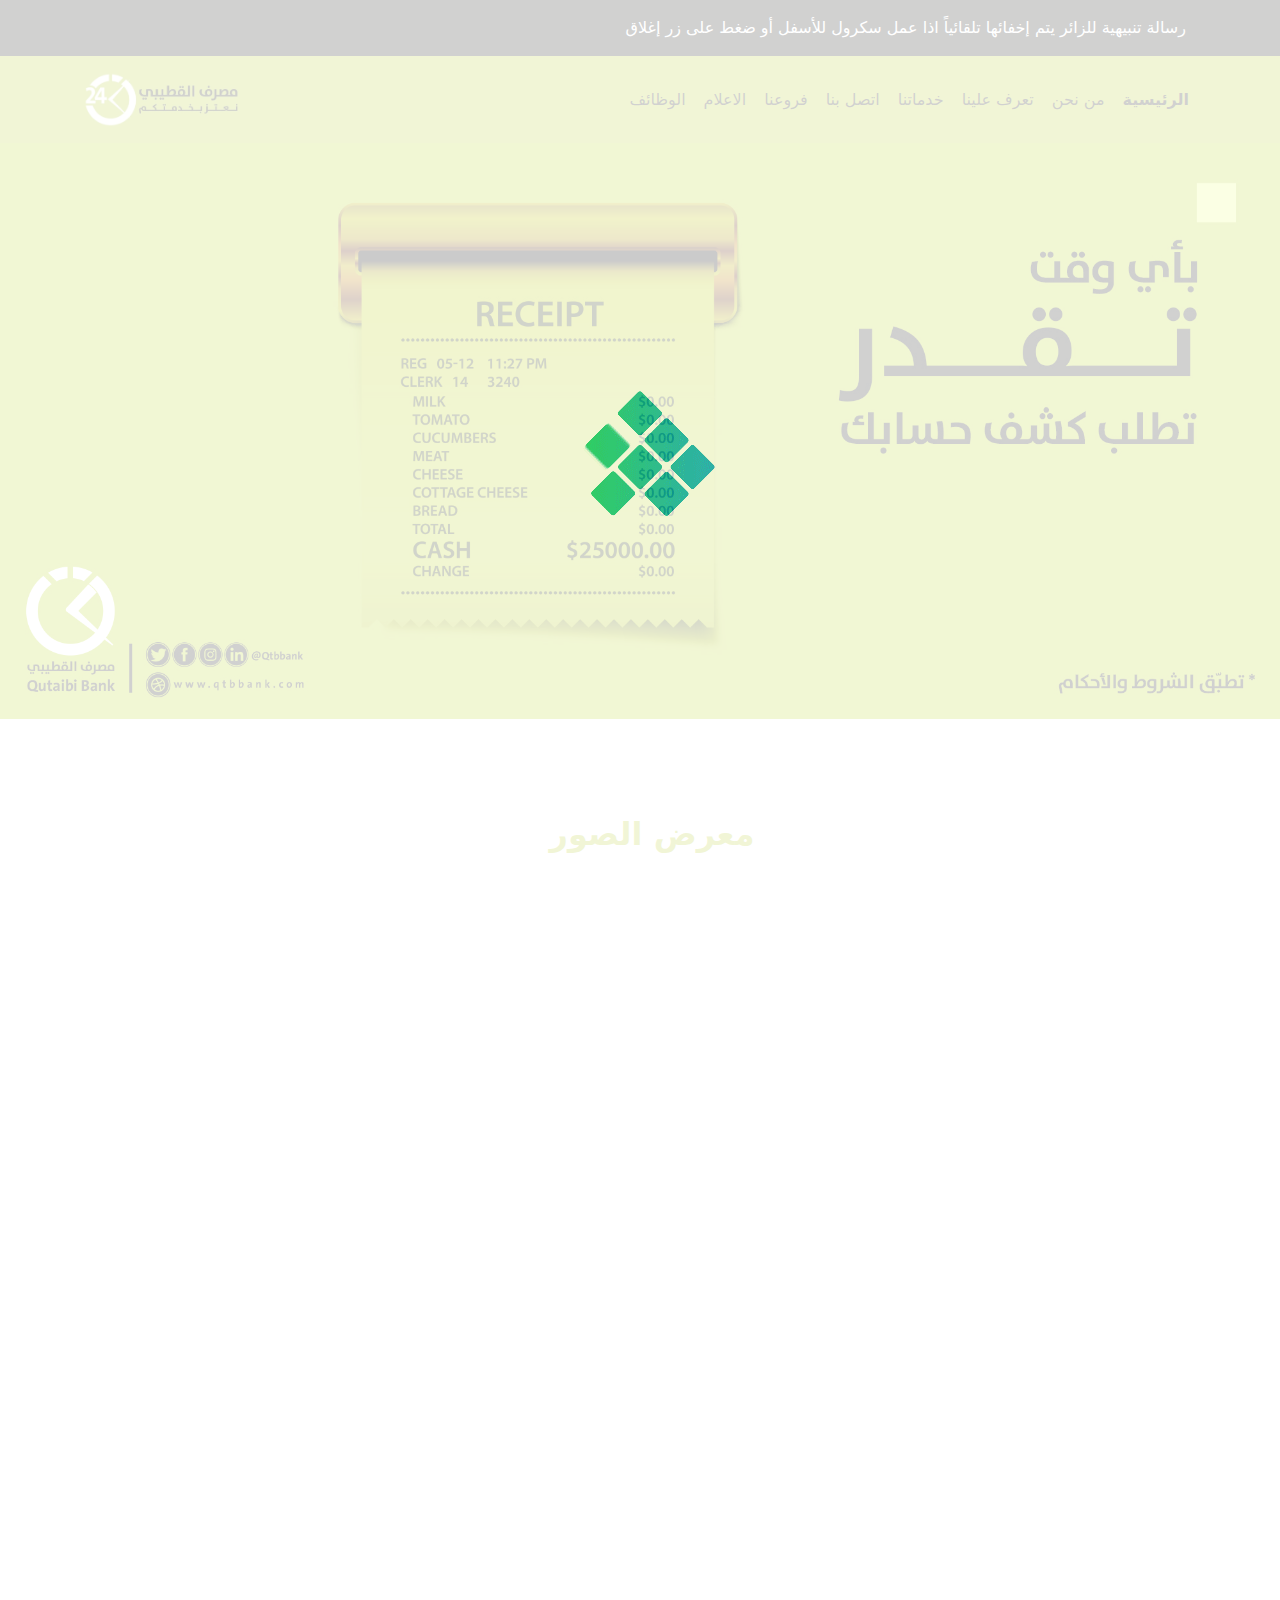
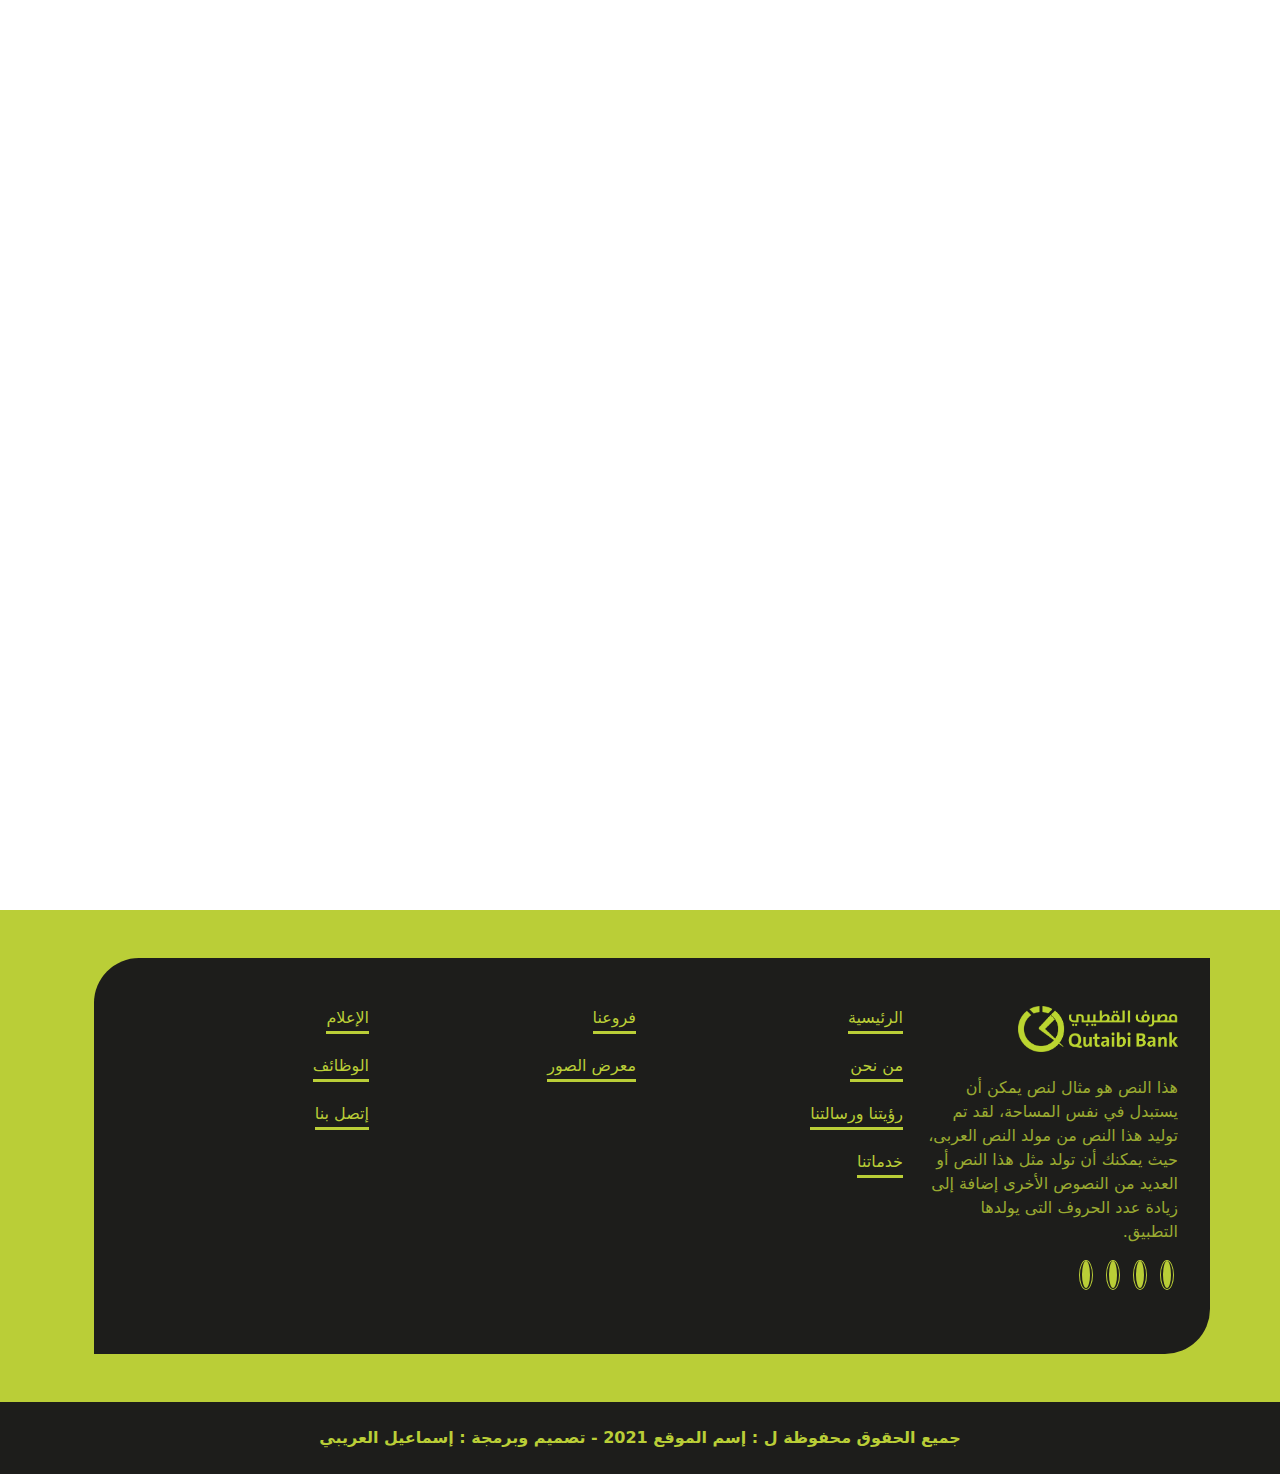
<file: gallery.html>
<!doctype html>
<html lang="ar" dir="rtl">

<head>
    <!-- Required meta tags -->
    <meta charset="utf-8">
    <meta name="viewport" content="width=device-width, initial-scale=1">
    <link rel="stylesheet" href="css/bootstrap.min.css">
    <link rel="stylesheet" href="css/owl.min.css">
    <link rel="stylesheet" href="css/owl.theme.default.css">
    <link rel="stylesheet" type="text/css" href="https://nafezly.com/css/cust-fonts.css">
    <link rel="stylesheet" type="text/css" href="https://nafezly.com/css/fontawsome.min.css">
    <link rel="stylesheet" type="text/css" href="https://nafezly.com/css/responsive-font.css">
    <link rel="stylesheet" href="https://cdn.jsdelivr.net/npm/@fancyapps/ui/dist/fancybox.css" />
    <link rel="stylesheet" href="https://unpkg.com/aos@2.3.1/dist/aos.css" >
    <link rel="stylesheet" href="css/styles.css?v=6">
    <title>Title</title>
</head>

<body>
    <div style="width:100%;position: fixed;height: 100vh;z-index: 123456789;background: #fff;height: 100vh;" id="pre-loader">
        <div class="p-0 d-flex align-items-center justify-content-center" style="height:100vh" >
            <img src="images/loading.gif" style="width:600px;max-width:100%;" class="d-inline-block">
        </div>
    </div>
    <div class="col-12 active" style="background: var(--second-color);" id="alert-message">
        <div class="container">
            <div class="col-12 p-0 row p-3">
                <div class="col px-2" style="color:#fff">
                    رسالة تنبيهية للزائر يتم إخفائها تلقائياً اذا عمل سكرول للأسفل أو ضغط على زر إغلاق
                </div>
                <div class="col-1 d-flex justify-content-end px-1 align-items-center">
                    <span class="fas fa-times p-1" style="color:#fff;cursor: pointer;" onclick="$('#alert-message').slideUp();$('#alert-message').addClass('removed');$('#alert-message').removeClass('active');"></span>
                </div>
            </div>
        </div>
    </div>
    <div class="col-12" id="main-fixed-top" >
        <nav class="navbar navbar-expand-lg navbar-dark  py-3" style="background: var(--main-color);">
            <div class="container" style="direction: ltr;">
                <a class="navbar-brand p-0" href="#" style="color:var(--second-color);">
                    <img src="images/logo.jpeg" style="width: 160px;">
                </a>
                <button class="navbar-toggler" type="button" data-bs-toggle="collapse" data-bs-target="#navbarSupportedContent" aria-controls="navbarSupportedContent" aria-expanded="false" aria-label="Toggle navigation">
                    <span class="navbar-toggler-icon"></span>
                </button>
                <div class="collapse  navbar-collapse py-4 py-md-0" id="navbarSupportedContent">
                    <ul class="navbar-nav ms-md-auto mb-2 mb-lg-0 px-0" style="direction:rtl">
                        <li class="nav-item">
                            <a class="nav-link active" aria-current="page" href="index.html">الرئيسية</a>
                        </li>
                        <li class="nav-item dropdown dropdown-main" id="main-dropdown">
                            <a class="nav-link" href="#"  role="button" data-bs-toggle="dropdown" aria-expanded="false">
                                من نحن
                            </a>
                            <ul class="dropdown-menu py-0" aria-labelledby="navbarDropdown" style="direction:rtl;background: var(--second-color);right: 0px;">
                                <li class="text-end border-bottom py-1" style="border-color:var(--main-color)!important;"><a class="dropdown-item" href="about.html" style="color:var(--main-color);background: var(--second-color);"> <span class="fas fa-circle font-small"></span> بدايتنا</a></li>
                                <li class="text-end border-bottom py-1" style="border-color:var(--main-color)!important;"><a class="dropdown-item" href="#" style="color:var(--main-color);background: var(--second-color);"> <span class="fas fa-circle font-small"></span> رؤيتنا ورسالتنا</a></li>

                                <li class="text-end py-1 border-bottom dropdown dropdown-sub" id="dropdown-sub-1" style="border-color:var(--main-color)!important;">
                                    <a class="dropdown-item" role="button" data-bs-toggle="dropdown" aria-expanded="false" href="#" style="color:var(--main-color);background: var(--second-color);"> <span class="fas fa-circle font-small"></span> قصة حياتنا</a>
                                    <ul class="dropdown-menu py-0"  aria-labelledby="navbarDropdown" style="direction:rtl;background: var(--second-color);">
                                        <li class="text-end border-bottom py-1" style="border-color:var(--main-color)!important;"><a class="dropdown-item" href="#" style="color:var(--main-color);background: var(--second-color);"> <span class="fas fa-circle font-small"></span> نص عشوائي</a></li>
                                        <li class="text-end border-bottom py-1" style="border-color:var(--main-color)!important;"><a class="dropdown-item" href="#" style="color:var(--main-color);background: var(--second-color);"> <span class="fas fa-circle font-small"></span> نص عشوائي</a></li>
                                        <li class="text-end border-bottom py-1" style="border-color:var(--main-color)!important;"><a class="dropdown-item" href="#" style="color:var(--main-color);background: var(--second-color);"> <span class="fas fa-circle font-small"></span> نص عشوائي</a></li>
                                        <li class="text-end border-bottom py-1" style="border-color:var(--main-color)!important;"><a class="dropdown-item" href="#" style="color:var(--main-color);background: var(--second-color);"> <span class="fas fa-circle font-small"></span> نص عشوائي</a></li>
                                        <li class="text-end border-bottom py-1" style="border-color:var(--main-color)!important;"><a class="dropdown-item" href="#" style="color:var(--main-color);background: var(--second-color);"> <span class="fas fa-circle font-small"></span> نص عشوائي</a></li>
                                    </ul>
                                </li>
                                <li class="text-end py-1 dropdown dropdown-sub" id="dropdown-sub-2">
                                    <a class="dropdown-item" role="button" data-bs-toggle="dropdown" aria-expanded="false" href="#" style="color:var(--main-color);background: var(--second-color);"> <span class="fas fa-circle font-small"></span> قصة حياتنا</a>
                                    <ul class="dropdown-menu py-0" aria-labelledby="navbarDropdown" style="direction:rtl;background: var(--second-color);">
                                        <li class="text-end border-bottom py-1" style="border-color:var(--main-color)!important;"><a class="dropdown-item" href="#" style="color:var(--main-color);background: var(--second-color);"> <span class="fas fa-circle font-small"></span> نص عشوائي</a></li>
                                        <li class="text-end border-bottom py-1" style="border-color:var(--main-color)!important;"><a class="dropdown-item" href="#" style="color:var(--main-color);background: var(--second-color);"> <span class="fas fa-circle font-small"></span> نص عشوائي</a></li>
                                        <li class="text-end border-bottom py-1" style="border-color:var(--main-color)!important;"><a class="dropdown-item" href="#" style="color:var(--main-color);background: var(--second-color);"> <span class="fas fa-circle font-small"></span> نص عشوائي</a></li>
                                        <li class="text-end border-bottom py-1" style="border-color:var(--main-color)!important;"><a class="dropdown-item" href="#" style="color:var(--main-color);background: var(--second-color);"> <span class="fas fa-circle font-small"></span> نص عشوائي</a></li>
                                        <li class="text-end border-bottom py-1" style="border-color:var(--main-color)!important;"><a class="dropdown-item" href="#" style="color:var(--main-color);background: var(--second-color);"> <span class="fas fa-circle font-small"></span> نص عشوائي</a></li>
                                    </ul>
                                </li>
                            </ul>
                        </li>

                        <li class="nav-item dropdown dropdown-main" id="main-dropdown-2">
                            <a class="nav-link" href="#"  role="button" data-bs-toggle="dropdown" aria-expanded="false">
                                تعرف علينا 
                            </a>
                            <ul class="dropdown-menu py-0" aria-labelledby="navbarDropdown" style="direction:rtl;background: var(--second-color);right: 0px;">
                                <li class="text-end border-bottom py-1" style="border-color:var(--main-color)!important;"><a class="dropdown-item" href="about.html" style="color:var(--main-color);background: var(--second-color);"> <span class="fas fa-circle font-small"></span> بدايتنا</a></li>
                                <li class="text-end border-bottom py-1" style="border-color:var(--main-color)!important;"><a class="dropdown-item" href="#" style="color:var(--main-color);background: var(--second-color);"> <span class="fas fa-circle font-small"></span> رؤيتنا ورسالتنا</a></li>

                                <li class="text-end py-1 border-bottom dropdown dropdown-sub" id="dropdown-sub-12" style="border-color:var(--main-color)!important;">
                                    <a class="dropdown-item" role="button" data-bs-toggle="dropdown" aria-expanded="false" href="#" style="color:var(--main-color);background: var(--second-color);"> <span class="fas fa-circle font-small"></span> قصة حياتنا</a>
                                    <ul class="dropdown-menu py-0"  aria-labelledby="navbarDropdown" style="direction:rtl;background: var(--second-color);">
                                        <li class="text-end border-bottom py-1" style="border-color:var(--main-color)!important;"><a class="dropdown-item" href="#" style="color:var(--main-color);background: var(--second-color);"> <span class="fas fa-circle font-small"></span> نص عشوائي</a></li>
                                        <li class="text-end border-bottom py-1" style="border-color:var(--main-color)!important;"><a class="dropdown-item" href="#" style="color:var(--main-color);background: var(--second-color);"> <span class="fas fa-circle font-small"></span> نص عشوائي</a></li>
                                        <li class="text-end border-bottom py-1" style="border-color:var(--main-color)!important;"><a class="dropdown-item" href="#" style="color:var(--main-color);background: var(--second-color);"> <span class="fas fa-circle font-small"></span> نص عشوائي</a></li>
                                        <li class="text-end border-bottom py-1" style="border-color:var(--main-color)!important;"><a class="dropdown-item" href="#" style="color:var(--main-color);background: var(--second-color);"> <span class="fas fa-circle font-small"></span> نص عشوائي</a></li>
                                        <li class="text-end border-bottom py-1" style="border-color:var(--main-color)!important;"><a class="dropdown-item" href="#" style="color:var(--main-color);background: var(--second-color);"> <span class="fas fa-circle font-small"></span> نص عشوائي</a></li>
                                    </ul>
                                </li>
                                <li class="text-end py-1 dropdown dropdown-sub" id="dropdown-sub-22">
                                    <a class="dropdown-item" role="button" data-bs-toggle="dropdown" aria-expanded="false" href="#" style="color:var(--main-color);background: var(--second-color);"> <span class="fas fa-circle font-small"></span> قصة حياتنا</a>
                                    <ul class="dropdown-menu py-0" aria-labelledby="navbarDropdown" style="direction:rtl;background: var(--second-color);">
                                        <li class="text-end border-bottom py-1" style="border-color:var(--main-color)!important;"><a class="dropdown-item" href="#" style="color:var(--main-color);background: var(--second-color);"> <span class="fas fa-circle font-small"></span> نص عشوائي</a></li>
                                        <li class="text-end border-bottom py-1" style="border-color:var(--main-color)!important;"><a class="dropdown-item" href="#" style="color:var(--main-color);background: var(--second-color);"> <span class="fas fa-circle font-small"></span> نص عشوائي</a></li>
                                        <li class="text-end border-bottom py-1" style="border-color:var(--main-color)!important;"><a class="dropdown-item" href="#" style="color:var(--main-color);background: var(--second-color);"> <span class="fas fa-circle font-small"></span> نص عشوائي</a></li>
                                        <li class="text-end border-bottom py-1" style="border-color:var(--main-color)!important;"><a class="dropdown-item" href="#" style="color:var(--main-color);background: var(--second-color);"> <span class="fas fa-circle font-small"></span> نص عشوائي</a></li>
                                        <li class="text-end border-bottom py-1" style="border-color:var(--main-color)!important;"><a class="dropdown-item" href="#" style="color:var(--main-color);background: var(--second-color);"> <span class="fas fa-circle font-small"></span> نص عشوائي</a></li>
                                    </ul>
                                </li>
                            </ul>
                        </li>


                        <li class="nav-item">
                            <a class="nav-link" aria-current="page" href="#">خدماتنا</a>
                        </li>
                        <li class="nav-item">
                            <a class="nav-link" aria-current="page" href="contact.html">اتصل بنا</a>
                        </li>
                        <li class="nav-item">
                            <a class="nav-link" aria-current="page" href="branches.html">فروعنا</a>
                        </li>
                        <li class="nav-item">
                            <a class="nav-link" aria-current="page" href="gallery.html">الاعلام</a>
                        </li>
                        <li class="nav-item">
                            <a class="nav-link" aria-current="page" href="jobs.html">الوظائف</a>
                        </li>
                    </ul>
                </div>
            </div>
        </nav>
    </div>
    <div class="col-12 p-0"  id="fixing-margin-top"></div>
    <div class="col-12 px-0">
        <img src="images/sliders/slider_2.jpg" style="width:100%;max-height:800px;">
    </div>
    <div class="col-12 py-5 mb-5">
        <div class="container">
            <div class="col-12 p-0 row">
                <div class="col-12 px-0 my-5 pb-3">
                    <h2 class="text-center font-8" style="color:var(--main-color);font-weight: bold;">معرض الصور</h2>
                </div>
                
                <div class="col-12 col-md-6 col-lg-4 p-3 d-flex justify-content-center" data-aos="fade-up">
                    <div class="col-12 p-0">
                        <a href="images/designs/1.jpeg" data-fancybox="gallery" data-caption="وصف الصورة سيتم كتابته هنا" style="border-radius: 30px;overflow: hidden;">
                            <img src="images/designs/1.jpeg" style="width:100%;border-radius: 30px;">
                        </a>
                    </div>
                </div>
                <div class="col-12 col-md-6 col-lg-4 p-3 d-flex justify-content-center" data-aos="fade-up">
                    <div class="col-12 p-0">
                        <a href="images/designs/2.jpeg" data-fancybox="gallery" data-caption="وصف الصورة سيتم كتابته هنا" style="border-radius: 30px;overflow: hidden;">
                            <img src="images/designs/2.jpeg" style="width:100%;border-radius: 30px;">
                        </a>
                    </div>
                </div>
                <div class="col-12 col-md-6 col-lg-4 p-3 d-flex justify-content-center" data-aos="fade-up">
                    <div class="col-12 p-0">
                        <a href="images/designs/3.jpeg" data-fancybox="gallery" data-caption="وصف الصورة سيتم كتابته هنا" style="border-radius: 30px;overflow: hidden;">
                            <img src="images/designs/3.jpeg" style="width:100%;border-radius: 30px;">
                        </a>
                    </div>
                </div>
                <div class="col-12 col-md-6 col-lg-4 p-3 d-flex justify-content-center" data-aos="fade-up">
                    <div class="col-12 p-0">
                        <a href="images/designs/4.jpeg" data-fancybox="gallery" data-caption="وصف الصورة سيتم كتابته هنا" style="border-radius: 30px;overflow: hidden;">
                            <img src="images/designs/4.jpeg" style="width:100%;border-radius: 30px;">
                        </a>
                    </div>
                </div>
                <div class="col-12 col-md-6 col-lg-4 p-3 d-flex justify-content-center" data-aos="fade-up">
                    <div class="col-12 p-0">
                        <a href="images/designs/5.jpeg" data-fancybox="gallery" data-caption="وصف الصورة سيتم كتابته هنا" style="border-radius: 30px;overflow: hidden;">
                            <img src="images/designs/5.jpeg" style="width:100%;border-radius: 30px;">
                        </a>
                    </div>
                </div>
                <div class="col-12 col-md-6 col-lg-4 p-3 d-flex justify-content-center" data-aos="fade-up">
                    <div class="col-12 p-0">
                        <a href="images/designs/6.jpeg" data-fancybox="gallery" data-caption="وصف الصورة سيتم كتابته هنا" style="border-radius: 30px;overflow: hidden;">
                            <img src="images/designs/6.jpeg" style="width:100%;border-radius: 30px;">
                        </a>
                    </div>
                </div>
                <div class="col-12 col-md-6 col-lg-4 p-3 d-flex justify-content-center" data-aos="fade-up">
                    <div class="col-12 p-0">
                        <a href="images/designs/7.jpeg" data-fancybox="gallery" data-caption="وصف الصورة سيتم كتابته هنا" style="border-radius: 30px;overflow: hidden;">
                            <img src="images/designs/7.jpeg" style="width:100%;border-radius: 30px;">
                        </a>
                    </div>
                </div>
                <div class="col-12 col-md-6 col-lg-4 p-3 d-flex justify-content-center" data-aos="fade-up">
                    <div class="col-12 p-0">
                        <a href="images/designs/8.jpeg" data-fancybox="gallery" data-caption="وصف الصورة سيتم كتابته هنا" style="border-radius: 30px;overflow: hidden;">
                            <img src="images/designs/8.jpeg" style="width:100%;border-radius: 30px;">
                        </a>
                    </div>
                </div>
                <div class="col-12 col-md-6 col-lg-4 p-3 d-flex justify-content-center" data-aos="fade-up">
                    <div class="col-12 p-0">
                        <a href="images/designs/9.jpeg" data-fancybox="gallery" data-caption="وصف الصورة سيتم كتابته هنا" style="border-radius: 30px;overflow: hidden;">
                            <img src="images/designs/9.jpeg" style="width:100%;border-radius: 30px;">
                        </a>
                    </div>
                </div>
                <div class="col-12 col-md-6 col-lg-4 p-3 d-flex justify-content-center" data-aos="fade-up">
                    <div class="col-12 p-0">
                        <a href="images/designs/10.jpeg" data-fancybox="gallery" data-caption="وصف الصورة سيتم كتابته هنا" style="border-radius: 30px;overflow: hidden;">
                            <img src="images/designs/10.jpeg" style="width:100%;border-radius: 30px;">
                        </a>
                    </div>
                </div>
                <div class="col-12 col-md-6 col-lg-4 p-3 d-flex justify-content-center" data-aos="fade-up">
                    <div class="col-12 p-0">
                        <a href="images/designs/11.jpeg" data-fancybox="gallery" data-caption="وصف الصورة سيتم كتابته هنا" style="border-radius: 30px;overflow: hidden;">
                            <img src="images/designs/11.jpeg" style="width:100%;border-radius: 30px;">
                        </a>
                    </div>
                </div>
                <div class="col-12 col-md-6 col-lg-4 p-3 d-flex justify-content-center" data-aos="fade-up">
                    <div class="col-12 p-0">
                        <a href="images/designs/1.jpeg" data-fancybox="gallery" data-caption="وصف الصورة سيتم كتابته هنا" style="border-radius: 30px;overflow: hidden;">
                            <img src="images/designs/1.jpeg" style="width:100%;border-radius: 30px;">
                        </a>
                    </div>
                </div>
            </div>
        </div>
    </div>
    <div class="col-12 p-0" id="footer" style="background:var(--main-color);">
        <div class="container py-5">
            <div class="col-12 row px-lg-4 py-4" style="border-radius: 45px 0px 45px 0px;background: var(--second-color);min-height: 350px;">
                <div class="col-12 col-lg-3 px-2 py-lg-4 py-1 mb-3">
                    <div class="col-12 p-0 text-end ">
                        <div class="col-12 px-0 text-center text-md-end">
                            <img src="images/logos/logo_2.png" style="width: 160px;" class="mb-4 d-inline-block">
                        </div>
                        
                        <!-- <h2 style="color:#fff" class="mb-3">الشعار هنا</h2> -->
                        <div class="col-12 py-0 px-2 px-lg-0 text-justify ">
                            <p style="color:var(--main-color);opacity: .8;">هذا النص هو مثال لنص يمكن أن يستبدل في نفس المساحة، لقد تم توليد هذا النص من مولد النص العربى، حيث يمكنك أن تولد مثل هذا النص أو العديد من النصوص الأخرى إضافة إلى زيادة عدد الحروف التى يولدها التطبيق.</p>
                        </div>
                        <div class="col-12 py-0 px-2 px-lg-0  text-end" style="direction:ltr">
                            <a href="#" style="border:1px solid var(--main-color);background:transparent;padding: 2px;" class="rounded-circle d-inline-block mx-1 text-center">
                                <span class="fab fa-twitter font-3 p-1 rounded-circle" style="background:var(--main-color);color: var(--second-color);width: 29px;"></span>
                            </a>
                            <a href="#" style="border:1px solid var(--main-color);background:transparent;padding: 2px;" class="rounded-circle d-inline-block mx-1 text-center">
                                <span class="fab fa-facebook-f font-3 p-1 rounded-circle" style="background:var(--main-color);color: var(--second-color);width: 29px;"></span>
                            </a>
                            <a href="#" style="border:1px solid var(--main-color);background:transparent;padding: 2px;" class="rounded-circle d-inline-block mx-1 text-center">
                                <span class="fab fa-instagram font-3 p-1 rounded-circle" style="background:var(--main-color);color: var(--second-color);width: 29px;"></span>
                            </a>
                            <a href="#" style="border:1px solid var(--main-color);background:transparent;padding: 2px;" class="rounded-circle d-inline-block mx-1 text-center">
                                <span class="fab fa-linkedin-in font-3 p-1 rounded-circle" style="background:var(--main-color);color: var(--second-color);width: 29px;"></span>
                            </a>
                        </div>
                    </div>
                </div>
                <div class="col-12 col-lg-3 px-2 py-lg-4 py-1">
                    <ul style="list-style-type: none;" class="px-2">
                        <li class="pb-4"><a href="#" class="pb-1" style="color:var(--main-color);border-bottom: 3px solid var(--main-color)!important;">الرئيسية</a></li>
                        <li class="pb-4"><a href="#" class="pb-1" style="color:var(--main-color);border-bottom: 3px solid var(--main-color)!important;">من نحن</a></li>
                        <li class="pb-4"><a href="#" class="pb-1" style="color:var(--main-color);border-bottom: 3px solid var(--main-color)!important;">رؤيتنا ورسالتنا</a></li>
                        <li class="pb-4"><a href="#" class="pb-1" style="color:var(--main-color);border-bottom: 3px solid var(--main-color)!important;">خدماتنا</a></li>
                    </ul>
                </div>
                <div class="col-12 col-lg-3 px-2 py-lg-4 py-1">
                    <ul style="list-style-type: none;" class="px-2">
                        <li class="pb-4"><a href="#" class="pb-1" style="color:var(--main-color);border-bottom: 3px solid var(--main-color)!important;">فروعنا</a></li>
                        <li class="pb-4"><a href="#" class="pb-1" style="color:var(--main-color);border-bottom: 3px solid var(--main-color)!important;">معرض الصور</a></li>
                    </ul>
                </div>
                <div class="col-12 col-lg-3 px-2 py-lg-4 py-1">
                    <ul style="list-style-type: none;" class="px-2">
                        <li class="pb-4"><a href="#" class="pb-1" style="color:var(--main-color);border-bottom: 3px solid var(--main-color)!important;">الإعلام</a></li>
                        <li class="pb-4"><a href="#" class="pb-1" style="color:var(--main-color);border-bottom: 3px solid var(--main-color)!important;">الوظائف</a></li>
                        <li class="pb-4"><a href="#" class="pb-1" style="color:var(--main-color);border-bottom: 3px solid var(--main-color)!important;">إتصل بنا</a></li>
                    </ul>
                </div>
            </div>
        </div>
    </div>
    <div class="col-12 text-center py-4 " style="font-weight: bold;color: var(--main-color);background: var(--second-color);">
        جميع الحقوق محفوظة ل : إسم الموقع 2021 - تصميم وبرمجة : إسماعيل العريبي
    </div>
    <script src="https://cdnjs.cloudflare.com/ajax/libs/jquery/3.6.0/jquery.min.js"></script>
    <script src="js/bootstrap.min.js"></script>
    <script src="js/owl.carousel.min.js"></script>
    <script src="https://unpkg.com/aos@2.3.1/dist/aos.js"></script>
    <script src="https://cdn.jsdelivr.net/npm/@fancyapps/ui/dist/fancybox.umd.js"></script>
    <script src="js/main.js?v=6"></script>
</body>
</html>
</file>
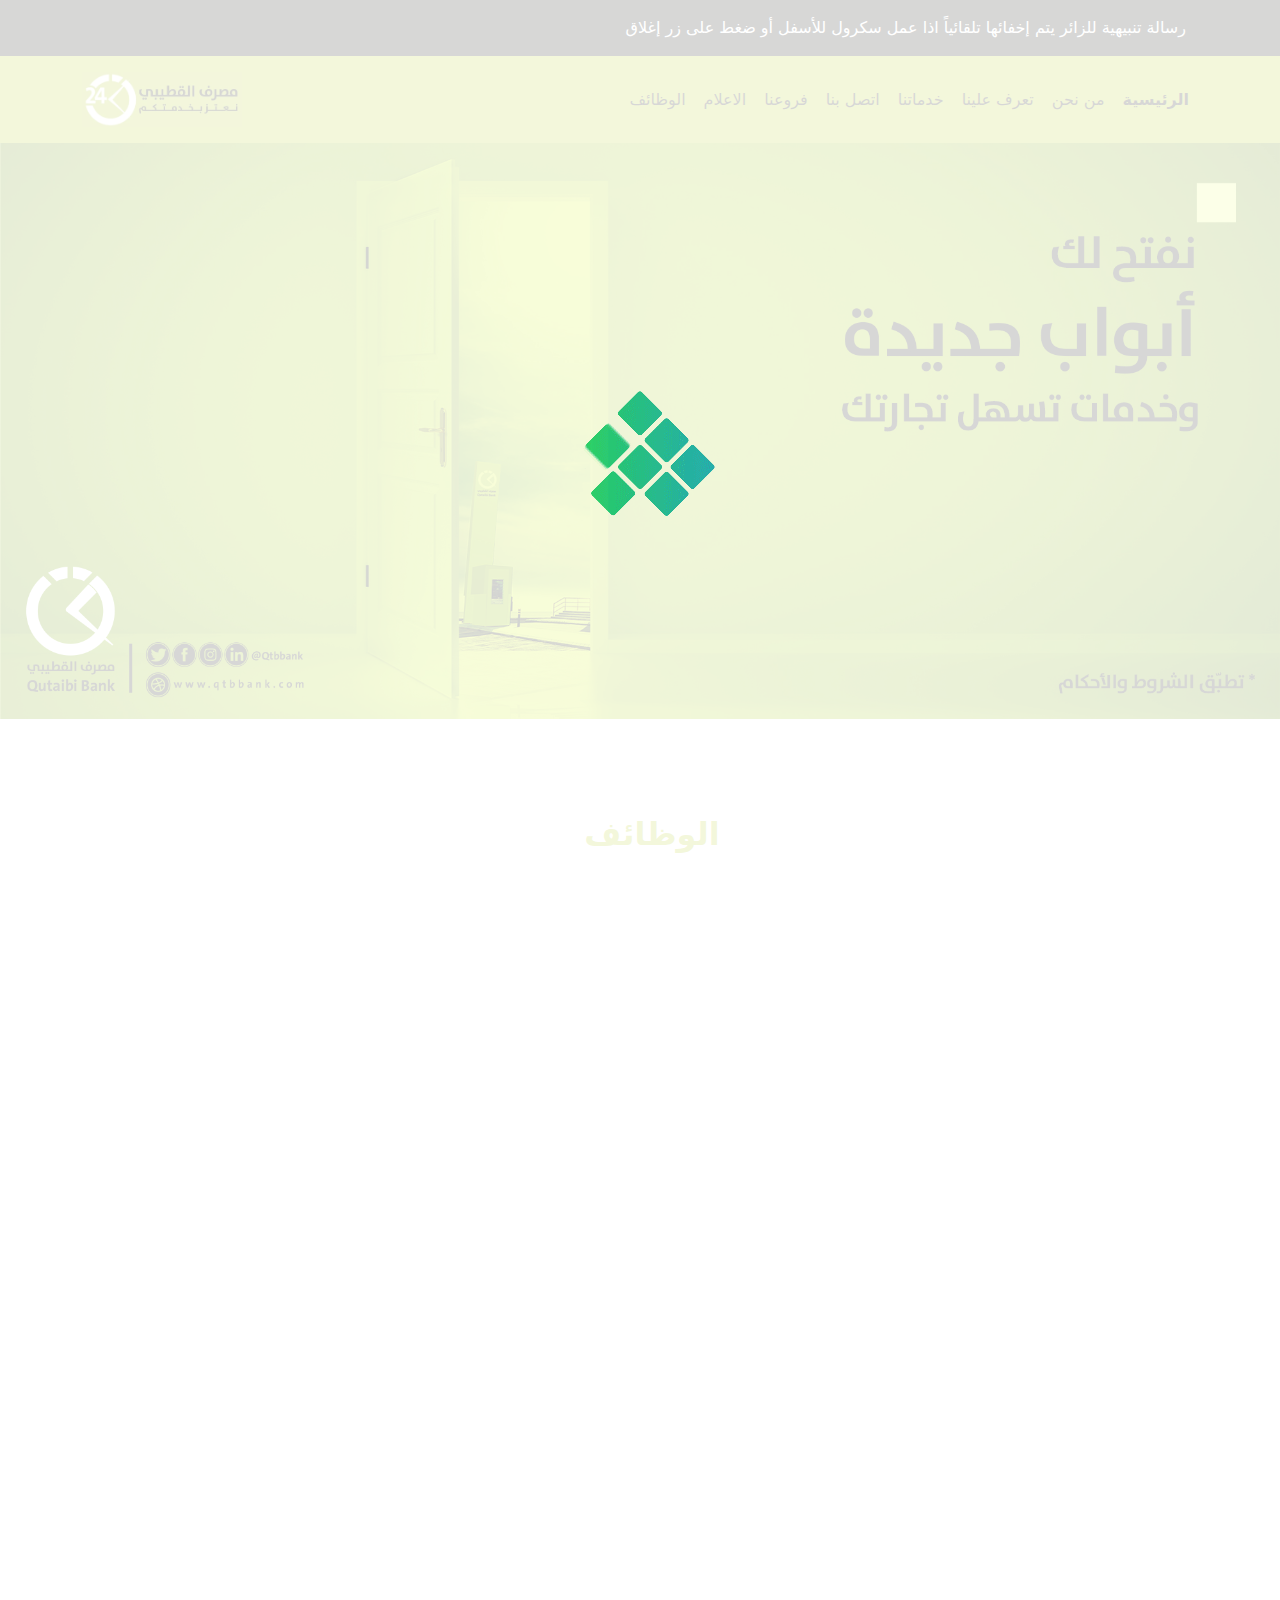
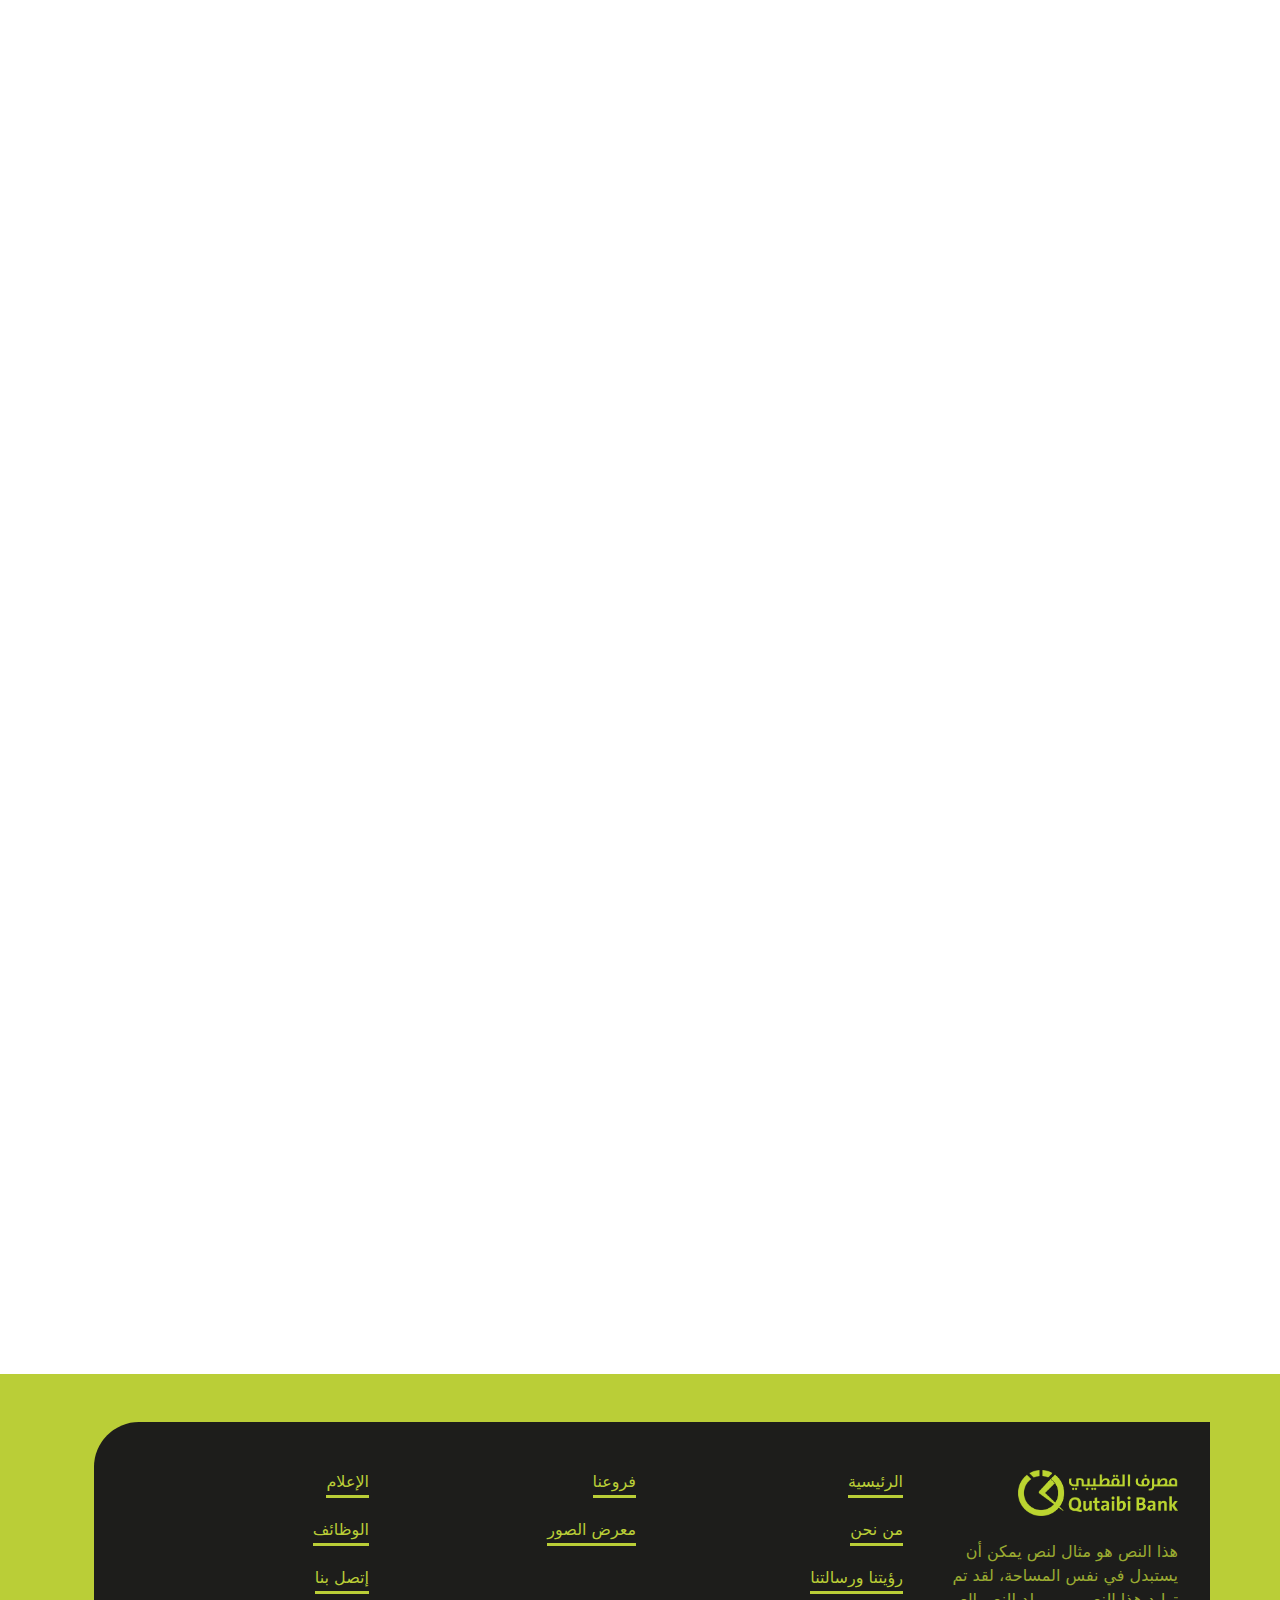
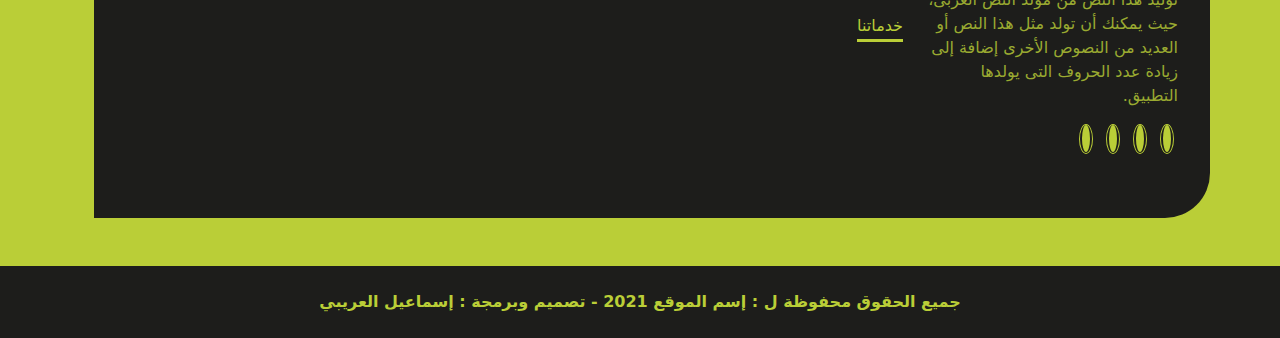
<file: jobs.html>
<!doctype html>
<html lang="ar" dir="rtl">

<head>
    <!-- Required meta tags -->
    <meta charset="utf-8">
    <meta name="viewport" content="width=device-width, initial-scale=1">
    <link rel="stylesheet" href="css/bootstrap.min.css">
    <link rel="stylesheet" href="css/owl.min.css">
    <link rel="stylesheet" href="css/owl.theme.default.css">
    <link rel="stylesheet" type="text/css" href="https://nafezly.com/css/cust-fonts.css">
    <link rel="stylesheet" type="text/css" href="https://nafezly.com/css/fontawsome.min.css">
    <link rel="stylesheet" type="text/css" href="https://nafezly.com/css/responsive-font.css">
    <link rel="stylesheet" href="https://cdn.jsdelivr.net/npm/@fancyapps/ui/dist/fancybox.css" />
    <link rel="stylesheet" href="https://unpkg.com/aos@2.3.1/dist/aos.css" >
    <link rel="stylesheet" href="css/styles.css?v=6">
    <title>Title</title>
</head>

<body>
    <div style="width:100%;position: fixed;height: 100vh;z-index: 123456789;background: #fff;height: 100vh;" id="pre-loader">
        <div class="p-0 d-flex align-items-center justify-content-center" style="height:100vh" >
            <img src="images/loading.gif" style="width:600px;max-width:100%;" class="d-inline-block">
        </div>
    </div>
    <div class="col-12 active" style="background: var(--second-color);" id="alert-message">
        <div class="container">
            <div class="col-12 p-0 row p-3">
                <div class="col px-2" style="color:#fff">
                    رسالة تنبيهية للزائر يتم إخفائها تلقائياً اذا عمل سكرول للأسفل أو ضغط على زر إغلاق
                </div>
                <div class="col-1 d-flex justify-content-end px-1 align-items-center">
                    <span class="fas fa-times p-1" style="color:#fff;cursor: pointer;" onclick="$('#alert-message').slideUp();$('#alert-message').addClass('removed');$('#alert-message').removeClass('active');"></span>
                </div>
            </div>
        </div>
    </div>
    <div class="col-12" id="main-fixed-top" >
        <nav class="navbar navbar-expand-lg navbar-dark  py-3" style="background: var(--main-color);">
            <div class="container" style="direction: ltr;">
                <a class="navbar-brand p-0" href="#" style="color:var(--second-color);">
                    <img src="images/logo.jpeg" style="width: 160px;">
                </a>
                <button class="navbar-toggler" type="button" data-bs-toggle="collapse" data-bs-target="#navbarSupportedContent" aria-controls="navbarSupportedContent" aria-expanded="false" aria-label="Toggle navigation">
                    <span class="navbar-toggler-icon"></span>
                </button>
                <div class="collapse  navbar-collapse py-4 py-md-0" id="navbarSupportedContent">
                    <ul class="navbar-nav ms-md-auto mb-2 mb-lg-0 px-0" style="direction:rtl">
                        <li class="nav-item">
                            <a class="nav-link active" aria-current="page" href="index.html">الرئيسية</a>
                        </li>
                        <li class="nav-item dropdown dropdown-main" id="main-dropdown">
                            <a class="nav-link" href="#"  role="button" data-bs-toggle="dropdown" aria-expanded="false">
                                من نحن
                            </a>
                            <ul class="dropdown-menu py-0" aria-labelledby="navbarDropdown" style="direction:rtl;background: var(--second-color);right: 0px;">
                                <li class="text-end border-bottom py-1" style="border-color:var(--main-color)!important;"><a class="dropdown-item" href="about.html" style="color:var(--main-color);background: var(--second-color);"> <span class="fas fa-circle font-small"></span> بدايتنا</a></li>
                                <li class="text-end border-bottom py-1" style="border-color:var(--main-color)!important;"><a class="dropdown-item" href="#" style="color:var(--main-color);background: var(--second-color);"> <span class="fas fa-circle font-small"></span> رؤيتنا ورسالتنا</a></li>

                                <li class="text-end py-1 border-bottom dropdown dropdown-sub" id="dropdown-sub-1" style="border-color:var(--main-color)!important;">
                                    <a class="dropdown-item" role="button" data-bs-toggle="dropdown" aria-expanded="false" href="#" style="color:var(--main-color);background: var(--second-color);"> <span class="fas fa-circle font-small"></span> قصة حياتنا</a>
                                    <ul class="dropdown-menu py-0"  aria-labelledby="navbarDropdown" style="direction:rtl;background: var(--second-color);">
                                        <li class="text-end border-bottom py-1" style="border-color:var(--main-color)!important;"><a class="dropdown-item" href="#" style="color:var(--main-color);background: var(--second-color);"> <span class="fas fa-circle font-small"></span> نص عشوائي</a></li>
                                        <li class="text-end border-bottom py-1" style="border-color:var(--main-color)!important;"><a class="dropdown-item" href="#" style="color:var(--main-color);background: var(--second-color);"> <span class="fas fa-circle font-small"></span> نص عشوائي</a></li>
                                        <li class="text-end border-bottom py-1" style="border-color:var(--main-color)!important;"><a class="dropdown-item" href="#" style="color:var(--main-color);background: var(--second-color);"> <span class="fas fa-circle font-small"></span> نص عشوائي</a></li>
                                        <li class="text-end border-bottom py-1" style="border-color:var(--main-color)!important;"><a class="dropdown-item" href="#" style="color:var(--main-color);background: var(--second-color);"> <span class="fas fa-circle font-small"></span> نص عشوائي</a></li>
                                        <li class="text-end border-bottom py-1" style="border-color:var(--main-color)!important;"><a class="dropdown-item" href="#" style="color:var(--main-color);background: var(--second-color);"> <span class="fas fa-circle font-small"></span> نص عشوائي</a></li>
                                    </ul>
                                </li>
                                <li class="text-end py-1 dropdown dropdown-sub" id="dropdown-sub-2">
                                    <a class="dropdown-item" role="button" data-bs-toggle="dropdown" aria-expanded="false" href="#" style="color:var(--main-color);background: var(--second-color);"> <span class="fas fa-circle font-small"></span> قصة حياتنا</a>
                                    <ul class="dropdown-menu py-0" aria-labelledby="navbarDropdown" style="direction:rtl;background: var(--second-color);">
                                        <li class="text-end border-bottom py-1" style="border-color:var(--main-color)!important;"><a class="dropdown-item" href="#" style="color:var(--main-color);background: var(--second-color);"> <span class="fas fa-circle font-small"></span> نص عشوائي</a></li>
                                        <li class="text-end border-bottom py-1" style="border-color:var(--main-color)!important;"><a class="dropdown-item" href="#" style="color:var(--main-color);background: var(--second-color);"> <span class="fas fa-circle font-small"></span> نص عشوائي</a></li>
                                        <li class="text-end border-bottom py-1" style="border-color:var(--main-color)!important;"><a class="dropdown-item" href="#" style="color:var(--main-color);background: var(--second-color);"> <span class="fas fa-circle font-small"></span> نص عشوائي</a></li>
                                        <li class="text-end border-bottom py-1" style="border-color:var(--main-color)!important;"><a class="dropdown-item" href="#" style="color:var(--main-color);background: var(--second-color);"> <span class="fas fa-circle font-small"></span> نص عشوائي</a></li>
                                        <li class="text-end border-bottom py-1" style="border-color:var(--main-color)!important;"><a class="dropdown-item" href="#" style="color:var(--main-color);background: var(--second-color);"> <span class="fas fa-circle font-small"></span> نص عشوائي</a></li>
                                    </ul>
                                </li>
                            </ul>
                        </li>

                        <li class="nav-item dropdown dropdown-main" id="main-dropdown-2">
                            <a class="nav-link" href="#"  role="button" data-bs-toggle="dropdown" aria-expanded="false">
                                تعرف علينا 
                            </a>
                            <ul class="dropdown-menu py-0" aria-labelledby="navbarDropdown" style="direction:rtl;background: var(--second-color);right: 0px;">
                                <li class="text-end border-bottom py-1" style="border-color:var(--main-color)!important;"><a class="dropdown-item" href="about.html" style="color:var(--main-color);background: var(--second-color);"> <span class="fas fa-circle font-small"></span> بدايتنا</a></li>
                                <li class="text-end border-bottom py-1" style="border-color:var(--main-color)!important;"><a class="dropdown-item" href="#" style="color:var(--main-color);background: var(--second-color);"> <span class="fas fa-circle font-small"></span> رؤيتنا ورسالتنا</a></li>

                                <li class="text-end py-1 border-bottom dropdown dropdown-sub" id="dropdown-sub-12" style="border-color:var(--main-color)!important;">
                                    <a class="dropdown-item" role="button" data-bs-toggle="dropdown" aria-expanded="false" href="#" style="color:var(--main-color);background: var(--second-color);"> <span class="fas fa-circle font-small"></span> قصة حياتنا</a>
                                    <ul class="dropdown-menu py-0"  aria-labelledby="navbarDropdown" style="direction:rtl;background: var(--second-color);">
                                        <li class="text-end border-bottom py-1" style="border-color:var(--main-color)!important;"><a class="dropdown-item" href="#" style="color:var(--main-color);background: var(--second-color);"> <span class="fas fa-circle font-small"></span> نص عشوائي</a></li>
                                        <li class="text-end border-bottom py-1" style="border-color:var(--main-color)!important;"><a class="dropdown-item" href="#" style="color:var(--main-color);background: var(--second-color);"> <span class="fas fa-circle font-small"></span> نص عشوائي</a></li>
                                        <li class="text-end border-bottom py-1" style="border-color:var(--main-color)!important;"><a class="dropdown-item" href="#" style="color:var(--main-color);background: var(--second-color);"> <span class="fas fa-circle font-small"></span> نص عشوائي</a></li>
                                        <li class="text-end border-bottom py-1" style="border-color:var(--main-color)!important;"><a class="dropdown-item" href="#" style="color:var(--main-color);background: var(--second-color);"> <span class="fas fa-circle font-small"></span> نص عشوائي</a></li>
                                        <li class="text-end border-bottom py-1" style="border-color:var(--main-color)!important;"><a class="dropdown-item" href="#" style="color:var(--main-color);background: var(--second-color);"> <span class="fas fa-circle font-small"></span> نص عشوائي</a></li>
                                    </ul>
                                </li>
                                <li class="text-end py-1 dropdown dropdown-sub" id="dropdown-sub-22">
                                    <a class="dropdown-item" role="button" data-bs-toggle="dropdown" aria-expanded="false" href="#" style="color:var(--main-color);background: var(--second-color);"> <span class="fas fa-circle font-small"></span> قصة حياتنا</a>
                                    <ul class="dropdown-menu py-0" aria-labelledby="navbarDropdown" style="direction:rtl;background: var(--second-color);">
                                        <li class="text-end border-bottom py-1" style="border-color:var(--main-color)!important;"><a class="dropdown-item" href="#" style="color:var(--main-color);background: var(--second-color);"> <span class="fas fa-circle font-small"></span> نص عشوائي</a></li>
                                        <li class="text-end border-bottom py-1" style="border-color:var(--main-color)!important;"><a class="dropdown-item" href="#" style="color:var(--main-color);background: var(--second-color);"> <span class="fas fa-circle font-small"></span> نص عشوائي</a></li>
                                        <li class="text-end border-bottom py-1" style="border-color:var(--main-color)!important;"><a class="dropdown-item" href="#" style="color:var(--main-color);background: var(--second-color);"> <span class="fas fa-circle font-small"></span> نص عشوائي</a></li>
                                        <li class="text-end border-bottom py-1" style="border-color:var(--main-color)!important;"><a class="dropdown-item" href="#" style="color:var(--main-color);background: var(--second-color);"> <span class="fas fa-circle font-small"></span> نص عشوائي</a></li>
                                        <li class="text-end border-bottom py-1" style="border-color:var(--main-color)!important;"><a class="dropdown-item" href="#" style="color:var(--main-color);background: var(--second-color);"> <span class="fas fa-circle font-small"></span> نص عشوائي</a></li>
                                    </ul>
                                </li>
                            </ul>
                        </li>


                        <li class="nav-item">
                            <a class="nav-link" aria-current="page" href="#">خدماتنا</a>
                        </li>
                        <li class="nav-item">
                            <a class="nav-link" aria-current="page" href="contact.html">اتصل بنا</a>
                        </li>
                        <li class="nav-item">
                            <a class="nav-link" aria-current="page" href="branches.html">فروعنا</a>
                        </li>
                        <li class="nav-item">
                            <a class="nav-link" aria-current="page" href="gallery.html">الاعلام</a>
                        </li>
                        <li class="nav-item">
                            <a class="nav-link" aria-current="page" href="jobs.html">الوظائف</a>
                        </li>
                    </ul>
                </div>
            </div>
        </nav>
    </div>
    <div class="col-12 p-0"  id="fixing-margin-top"></div>
    <div class="col-12 px-0">
        <img src="images/sliders/slider_3.jpg" style="width:100%;max-height:800px;">
    </div>
    <div class="col-12 py-5">
        <div class="container">
            <div class="col-12 p-0 row">
                <div class="col-12 px-0 my-5 pb-3">
                    <h2 class="text-center font-8" style="color:var(--main-color);font-weight: bold;">الوظائف</h2>
                </div>
                <div class="col-12 col-md-6 col-lg-4 p-3 d-flex justify-content-center" data-aos="fade-up">
                    <div class="col-12 px-0">
                        <div style="background:var(--main-color);border-radius: 2rem;" class="col-12 p-0">
                            <div style="background:var(--second-color);border-radius: 2rem;max-height: 250px;" class="p-4 col-12">
                                <div style="height: 280px;position: relative;top: 10px;background: #fff;border-radius: 2rem;" class="col-12">
                                    <img src="images/designs/4.jpeg" style="width:100%;border-radius:inherit;height: 100%;" style="">
                                </div>
                            </div>
                            <div class="col-12 mb-5 pb-3 px-4 text-center" style="margin-top:76px">
                                <h4 class="font-4 text-center" style="font-weight:bold">مصمم جرافيك</h4>
                                <div class="font-1 pb-1" style="opacity: 0.8;">هذا النص هو مثال لنص يمكن أن يستبدل في نفس المساحة، لقد تم توليد هذا النص من مولد النص العربى، حيث يمكنك أن تولد مثل هذا النص أو العديد من النصوص الأخرى إضافة إلى زيادة عدد الحروف التى يولدها التطبيق.</div>
                                <div class="col-12 py-3 text-center">
                                    <a href="#" class="d-inline-block text-center" style="color:var(--second-color);">
                                        <span class="d-inline-block rounded-pill pb-1 px-2" style="background:var(--second-color);color: #fff;">التقدم</span> للوظيفة
                                    </a>
                                </div>
                            </div>
                        </div>
                    </div>
                </div>
                <div class="col-12 col-md-6 col-lg-4 p-3 d-flex justify-content-center" data-aos="fade-up">
                    <div class="col-12 px-0">
                        <div style="background:var(--main-color);border-radius: 2rem;" class="col-12 p-0">
                            <div style="background:var(--second-color);border-radius: 2rem;max-height: 250px;" class="p-4 col-12">
                                <div style="height: 280px;position: relative;top: 10px;background: #fff;border-radius: 2rem;" class="col-12">
                                    <img src="images/designs/4.jpeg" style="width:100%;border-radius:inherit;height: 100%;" style="">
                                </div>
                            </div>
                            <div class="col-12 mb-5 pb-3 px-4 text-center" style="margin-top:76px">
                                <h4 class="font-4 text-center" style="font-weight:bold">مصمم جرافيك</h4>
                                <div class="font-1 pb-1" style="opacity: 0.8;">هذا النص هو مثال لنص يمكن أن يستبدل في نفس المساحة، لقد تم توليد هذا النص من مولد النص العربى، حيث يمكنك أن تولد مثل هذا النص أو العديد من النصوص الأخرى إضافة إلى زيادة عدد الحروف التى يولدها التطبيق.</div>
                                <div class="col-12 py-3 text-center">
                                    <a href="#" class="d-inline-block text-center" style="color:var(--second-color);">
                                        <span class="d-inline-block rounded-pill pb-1 px-2" style="background:var(--second-color);color: #fff;">التقدم</span> للوظيفة
                                    </a>
                                </div>
                            </div>
                        </div>
                    </div>
                </div>
                <div class="col-12 col-md-6 col-lg-4 p-3 d-flex justify-content-center" data-aos="fade-up">
                    <div class="col-12 px-0">
                        <div style="background:var(--main-color);border-radius: 2rem;" class="col-12 p-0">
                            <div style="background:var(--second-color);border-radius: 2rem;max-height: 250px;" class="p-4 col-12">
                                <div style="height: 280px;position: relative;top: 10px;background: #fff;border-radius: 2rem;" class="col-12">
                                    <img src="images/designs/4.jpeg" style="width:100%;border-radius:inherit;height: 100%;" style="">
                                </div>
                            </div>
                            <div class="col-12 mb-5 pb-3 px-4 text-center" style="margin-top:76px">
                                <h4 class="font-4 text-center" style="font-weight:bold">مصمم جرافيك</h4>
                                <div class="font-1 pb-1" style="opacity: 0.8;">هذا النص هو مثال لنص يمكن أن يستبدل في نفس المساحة، لقد تم توليد هذا النص من مولد النص العربى، حيث يمكنك أن تولد مثل هذا النص أو العديد من النصوص الأخرى إضافة إلى زيادة عدد الحروف التى يولدها التطبيق.</div>
                                <div class="col-12 py-3 text-center">
                                    <a href="#" class="d-inline-block text-center" style="color:var(--second-color);">
                                        <span class="d-inline-block rounded-pill pb-1 px-2" style="background:var(--second-color);color: #fff;">التقدم</span> للوظيفة
                                    </a>
                                </div>
                            </div>
                        </div>
                    </div>
                </div>
                <div class="col-12 col-md-6 col-lg-4 p-3 d-flex justify-content-center" data-aos="fade-up">
                    <div class="col-12 px-0">
                        <div style="background:var(--main-color);border-radius: 2rem;" class="col-12 p-0">
                            <div style="background:var(--second-color);border-radius: 2rem;max-height: 250px;" class="p-4 col-12">
                                <div style="height: 280px;position: relative;top: 10px;background: #fff;border-radius: 2rem;" class="col-12">
                                    <img src="images/designs/4.jpeg" style="width:100%;border-radius:inherit;height: 100%;" style="">
                                </div>
                            </div>
                            <div class="col-12 mb-5 pb-3 px-4 text-center" style="margin-top:76px">
                                <h4 class="font-4 text-center" style="font-weight:bold">مصمم جرافيك</h4>
                                <div class="font-1 pb-1" style="opacity: 0.8;">هذا النص هو مثال لنص يمكن أن يستبدل في نفس المساحة، لقد تم توليد هذا النص من مولد النص العربى، حيث يمكنك أن تولد مثل هذا النص أو العديد من النصوص الأخرى إضافة إلى زيادة عدد الحروف التى يولدها التطبيق.</div>
                                <div class="col-12 py-3 text-center">
                                    <a href="#" class="d-inline-block text-center" style="color:var(--second-color);">
                                        <span class="d-inline-block rounded-pill pb-1 px-2" style="background:var(--second-color);color: #fff;">التقدم</span> للوظيفة
                                    </a>
                                </div>
                            </div>
                        </div>
                    </div>
                </div>
                <div class="col-12 col-md-6 col-lg-4 p-3 d-flex justify-content-center" data-aos="fade-up">
                    <div class="col-12 px-0">
                        <div style="background:var(--main-color);border-radius: 2rem;" class="col-12 p-0">
                            <div style="background:var(--second-color);border-radius: 2rem;max-height: 250px;" class="p-4 col-12">
                                <div style="height: 280px;position: relative;top: 10px;background: #fff;border-radius: 2rem;" class="col-12">
                                    <img src="images/designs/4.jpeg" style="width:100%;border-radius:inherit;height: 100%;" style="">
                                </div>
                            </div>
                            <div class="col-12 mb-5 pb-3 px-4 text-center" style="margin-top:76px">
                                <h4 class="font-4 text-center" style="font-weight:bold">مصمم جرافيك</h4>
                                <div class="font-1 pb-1" style="opacity: 0.8;">هذا النص هو مثال لنص يمكن أن يستبدل في نفس المساحة، لقد تم توليد هذا النص من مولد النص العربى، حيث يمكنك أن تولد مثل هذا النص أو العديد من النصوص الأخرى إضافة إلى زيادة عدد الحروف التى يولدها التطبيق.</div>
                                <div class="col-12 py-3 text-center">
                                    <a href="#" class="d-inline-block text-center" style="color:var(--second-color);">
                                        <span class="d-inline-block rounded-pill pb-1 px-2" style="background:var(--second-color);color: #fff;">التقدم</span> للوظيفة
                                    </a>
                                </div>
                            </div>
                        </div>
                    </div>
                </div>
                <div class="col-12 col-md-6 col-lg-4 p-3 d-flex justify-content-center" data-aos="fade-up">
                    <div class="col-12 px-0">
                        <div style="background:var(--main-color);border-radius: 2rem;" class="col-12 p-0">
                            <div style="background:var(--second-color);border-radius: 2rem;max-height: 250px;" class="p-4 col-12">
                                <div style="height: 280px;position: relative;top: 10px;background: #fff;border-radius: 2rem;" class="col-12">
                                    <img src="images/designs/4.jpeg" style="width:100%;border-radius:inherit;height: 100%;" style="">
                                </div>
                            </div>
                            <div class="col-12 mb-5 pb-3 px-4 text-center" style="margin-top:76px">
                                <h4 class="font-4 text-center" style="font-weight:bold">مصمم جرافيك</h4>
                                <div class="font-1 pb-1" style="opacity: 0.8;">هذا النص هو مثال لنص يمكن أن يستبدل في نفس المساحة، لقد تم توليد هذا النص من مولد النص العربى، حيث يمكنك أن تولد مثل هذا النص أو العديد من النصوص الأخرى إضافة إلى زيادة عدد الحروف التى يولدها التطبيق.</div>
                                <div class="col-12 py-3 text-center">
                                    <a href="#" class="d-inline-block text-center" style="color:var(--second-color);">
                                        <span class="d-inline-block rounded-pill pb-1 px-2" style="background:var(--second-color);color: #fff;">التقدم</span> للوظيفة
                                    </a>
                                </div>
                            </div>
                        </div>
                    </div>
                </div>
                <div class="col-12 col-md-6 col-lg-4 p-3 d-flex justify-content-center" data-aos="fade-up">
                    <div class="col-12 px-0">
                        <div style="background:var(--main-color);border-radius: 2rem;" class="col-12 p-0">
                            <div style="background:var(--second-color);border-radius: 2rem;max-height: 250px;" class="p-4 col-12">
                                <div style="height: 280px;position: relative;top: 10px;background: #fff;border-radius: 2rem;" class="col-12">
                                    <img src="images/designs/4.jpeg" style="width:100%;border-radius:inherit;height: 100%;" style="">
                                </div>
                            </div>
                            <div class="col-12 mb-5 pb-3 px-4 text-center" style="margin-top:76px">
                                <h4 class="font-4 text-center" style="font-weight:bold">مصمم جرافيك</h4>
                                <div class="font-1 pb-1" style="opacity: 0.8;">هذا النص هو مثال لنص يمكن أن يستبدل في نفس المساحة، لقد تم توليد هذا النص من مولد النص العربى، حيث يمكنك أن تولد مثل هذا النص أو العديد من النصوص الأخرى إضافة إلى زيادة عدد الحروف التى يولدها التطبيق.</div>
                                <div class="col-12 py-3 text-center">
                                    <a href="#" class="d-inline-block text-center" style="color:var(--second-color);">
                                        <span class="d-inline-block rounded-pill pb-1 px-2" style="background:var(--second-color);color: #fff;">التقدم</span> للوظيفة
                                    </a>
                                </div>
                            </div>
                        </div>
                    </div>
                </div>
                <div class="col-12 col-md-6 col-lg-4 p-3 d-flex justify-content-center" data-aos="fade-up">
                    <div class="col-12 px-0">
                        <div style="background:var(--main-color);border-radius: 2rem;" class="col-12 p-0">
                            <div style="background:var(--second-color);border-radius: 2rem;max-height: 250px;" class="p-4 col-12">
                                <div style="height: 280px;position: relative;top: 10px;background: #fff;border-radius: 2rem;" class="col-12">
                                    <img src="images/designs/4.jpeg" style="width:100%;border-radius:inherit;height: 100%;" style="">
                                </div>
                            </div>
                            <div class="col-12 mb-5 pb-3 px-4 text-center" style="margin-top:76px">
                                <h4 class="font-4 text-center" style="font-weight:bold">مصمم جرافيك</h4>
                                <div class="font-1 pb-1" style="opacity: 0.8;">هذا النص هو مثال لنص يمكن أن يستبدل في نفس المساحة، لقد تم توليد هذا النص من مولد النص العربى، حيث يمكنك أن تولد مثل هذا النص أو العديد من النصوص الأخرى إضافة إلى زيادة عدد الحروف التى يولدها التطبيق.</div>
                                <div class="col-12 py-3 text-center">
                                    <a href="#" class="d-inline-block text-center" style="color:var(--second-color);">
                                        <span class="d-inline-block rounded-pill pb-1 px-2" style="background:var(--second-color);color: #fff;">التقدم</span> للوظيفة
                                    </a>
                                </div>
                            </div>
                        </div>
                    </div>
                </div>
                <div class="col-12 col-md-6 col-lg-4 p-3 d-flex justify-content-center" data-aos="fade-up">
                    <div class="col-12 px-0">
                        <div style="background:var(--main-color);border-radius: 2rem;" class="col-12 p-0">
                            <div style="background:var(--second-color);border-radius: 2rem;max-height: 250px;" class="p-4 col-12">
                                <div style="height: 280px;position: relative;top: 10px;background: #fff;border-radius: 2rem;" class="col-12">
                                    <img src="images/designs/4.jpeg" style="width:100%;border-radius:inherit;height: 100%;" style="">
                                </div>
                            </div>
                            <div class="col-12 mb-5 pb-3 px-4 text-center" style="margin-top:76px">
                                <h4 class="font-4 text-center" style="font-weight:bold">مصمم جرافيك</h4>
                                <div class="font-1 pb-1" style="opacity: 0.8;">هذا النص هو مثال لنص يمكن أن يستبدل في نفس المساحة، لقد تم توليد هذا النص من مولد النص العربى، حيث يمكنك أن تولد مثل هذا النص أو العديد من النصوص الأخرى إضافة إلى زيادة عدد الحروف التى يولدها التطبيق.</div>
                                <div class="col-12 py-3 text-center">
                                    <a href="#" class="d-inline-block text-center" style="color:var(--second-color);">
                                        <span class="d-inline-block rounded-pill pb-1 px-2" style="background:var(--second-color);color: #fff;">التقدم</span> للوظيفة
                                    </a>
                                </div>
                            </div>
                        </div>
                    </div>
                </div>
            </div>
        </div>
    </div>
    <div class="col-12 p-0" id="footer" style="background:var(--main-color);">
        <div class="container py-5">
            <div class="col-12 row px-lg-4 py-4" style="border-radius: 45px 0px 45px 0px;background: var(--second-color);min-height: 350px;">
                <div class="col-12 col-lg-3 px-2 py-lg-4 py-1 mb-3">
                    <div class="col-12 p-0 text-end ">
                        <div class="col-12 px-0 text-center text-md-end">
                            <img src="images/logos/logo_2.png" style="width: 160px;" class="mb-4 d-inline-block">
                        </div>
                        
                        <!-- <h2 style="color:#fff" class="mb-3">الشعار هنا</h2> -->
                        <div class="col-12 py-0 px-2 px-lg-0 text-justify ">
                            <p style="color:var(--main-color);opacity: .8;">هذا النص هو مثال لنص يمكن أن يستبدل في نفس المساحة، لقد تم توليد هذا النص من مولد النص العربى، حيث يمكنك أن تولد مثل هذا النص أو العديد من النصوص الأخرى إضافة إلى زيادة عدد الحروف التى يولدها التطبيق.</p>
                        </div>
                        <div class="col-12 py-0 px-2 px-lg-0  text-end" style="direction:ltr">
                            <a href="#" style="border:1px solid var(--main-color);background:transparent;padding: 2px;" class="rounded-circle d-inline-block mx-1 text-center">
                                <span class="fab fa-twitter font-3 p-1 rounded-circle" style="background:var(--main-color);color: var(--second-color);width: 29px;"></span>
                            </a>
                            <a href="#" style="border:1px solid var(--main-color);background:transparent;padding: 2px;" class="rounded-circle d-inline-block mx-1 text-center">
                                <span class="fab fa-facebook-f font-3 p-1 rounded-circle" style="background:var(--main-color);color: var(--second-color);width: 29px;"></span>
                            </a>
                            <a href="#" style="border:1px solid var(--main-color);background:transparent;padding: 2px;" class="rounded-circle d-inline-block mx-1 text-center">
                                <span class="fab fa-instagram font-3 p-1 rounded-circle" style="background:var(--main-color);color: var(--second-color);width: 29px;"></span>
                            </a>
                            <a href="#" style="border:1px solid var(--main-color);background:transparent;padding: 2px;" class="rounded-circle d-inline-block mx-1 text-center">
                                <span class="fab fa-linkedin-in font-3 p-1 rounded-circle" style="background:var(--main-color);color: var(--second-color);width: 29px;"></span>
                            </a>
                        </div>
                    </div>
                </div>
                <div class="col-12 col-lg-3 px-2 py-lg-4 py-1">
                    <ul style="list-style-type: none;" class="px-2">
                        <li class="pb-4"><a href="#" class="pb-1" style="color:var(--main-color);border-bottom: 3px solid var(--main-color)!important;">الرئيسية</a></li>
                        <li class="pb-4"><a href="#" class="pb-1" style="color:var(--main-color);border-bottom: 3px solid var(--main-color)!important;">من نحن</a></li>
                        <li class="pb-4"><a href="#" class="pb-1" style="color:var(--main-color);border-bottom: 3px solid var(--main-color)!important;">رؤيتنا ورسالتنا</a></li>
                        <li class="pb-4"><a href="#" class="pb-1" style="color:var(--main-color);border-bottom: 3px solid var(--main-color)!important;">خدماتنا</a></li>
                    </ul>
                </div>
                <div class="col-12 col-lg-3 px-2 py-lg-4 py-1">
                    <ul style="list-style-type: none;" class="px-2">
                        <li class="pb-4"><a href="#" class="pb-1" style="color:var(--main-color);border-bottom: 3px solid var(--main-color)!important;">فروعنا</a></li>
                        <li class="pb-4"><a href="#" class="pb-1" style="color:var(--main-color);border-bottom: 3px solid var(--main-color)!important;">معرض الصور</a></li>
                    </ul>
                </div>
                <div class="col-12 col-lg-3 px-2 py-lg-4 py-1">
                    <ul style="list-style-type: none;" class="px-2">
                        <li class="pb-4"><a href="#" class="pb-1" style="color:var(--main-color);border-bottom: 3px solid var(--main-color)!important;">الإعلام</a></li>
                        <li class="pb-4"><a href="#" class="pb-1" style="color:var(--main-color);border-bottom: 3px solid var(--main-color)!important;">الوظائف</a></li>
                        <li class="pb-4"><a href="#" class="pb-1" style="color:var(--main-color);border-bottom: 3px solid var(--main-color)!important;">إتصل بنا</a></li>
                    </ul>
                </div>
            </div>
        </div>
    </div>
    <div class="col-12 text-center py-4 " style="font-weight: bold;color: var(--main-color);background: var(--second-color);">
        جميع الحقوق محفوظة ل : إسم الموقع 2021 - تصميم وبرمجة : إسماعيل العريبي
    </div>
    <script src="https://cdnjs.cloudflare.com/ajax/libs/jquery/3.6.0/jquery.min.js"></script>
    <script src="js/bootstrap.min.js"></script>
    <script src="js/owl.carousel.min.js"></script>
    <script src="https://unpkg.com/aos@2.3.1/dist/aos.js"></script>
    <script src="https://cdn.jsdelivr.net/npm/@fancyapps/ui/dist/fancybox.umd.js"></script>
    <script src="js/main.js?v=6"></script>
</body>
</html>
</file>
<file: css/styles.css>
*{
	text-decoration: unset!important;
}
body{
	overflow-x: hidden;
}
html{
	--main-color: #bace37;
	--second-color: #1d1d1b;
}
 
.owl-nav{
	display: flex;
	justify-content: center;
	color: var(--main-color);
}
.owl-nav button span{
	font-size: 60px;
}
/*.scrolling {
  animation: marquee 4s linear infinite;
  display: inline-block;

}
@keyframes marquee {
  from {
    transform: translateX(0);
  }
  to { 
    transform: translateX(100%);
  }
}*/
/*.marquee p {
    display: inline-block;
    padding-right: 70%;
    animation: marquee 15s linear infinite;
}
@keyframes marquee {
    0%   { transform: translate(0,0); }
    100% { transform: translate(0,0,100%); }
}*/

.navbar-dark .navbar-nav .nav-link{
	color: var(--second-color);
}
.navbar-dark .navbar-nav .nav-link{
	border: 1px solid transparent;
	margin: 2px 0px;
}
.navbar-dark .navbar-nav .nav-link.active{
	color: var(--second-color)!important;
	font-weight: bold;
	
}
.navbar-dark .navbar-nav .show>.nav-link,
.navbar-dark .navbar-nav .nav-link:focus, .navbar-dark .navbar-nav .nav-link:hover{
	color: var(--second-color)!important;
	font-weight: bold;
	border: 1px solid var(--second-color);
	margin: 2px 0px;

}
.carousel-indicators .active{
	width: 60px;
}
.carousel-indicators [data-bs-target]{
	height: 10px;
	background-color: var(--second-color);
	border-radius: 8px!important;
	border-top: unset;
	border-bottom: unset;
}
.dropdown-menu li{
	transition: .2s all ease-in-out;
}
.dropdown-menu li:hover{
	padding-right: 15px;
}
.dropdown-menu li:hover a{
	font-weight: bold!important;
}
@media (min-width: 992px){
	.dropdown-sub .dropdown-menu{
		right: 160px!important;
		position: relative;
		top: 0px;
	}
}

/*.navbar{
	position: fixed;width: 100%;z-index: 111;top: 0px;
}*/
</file>
